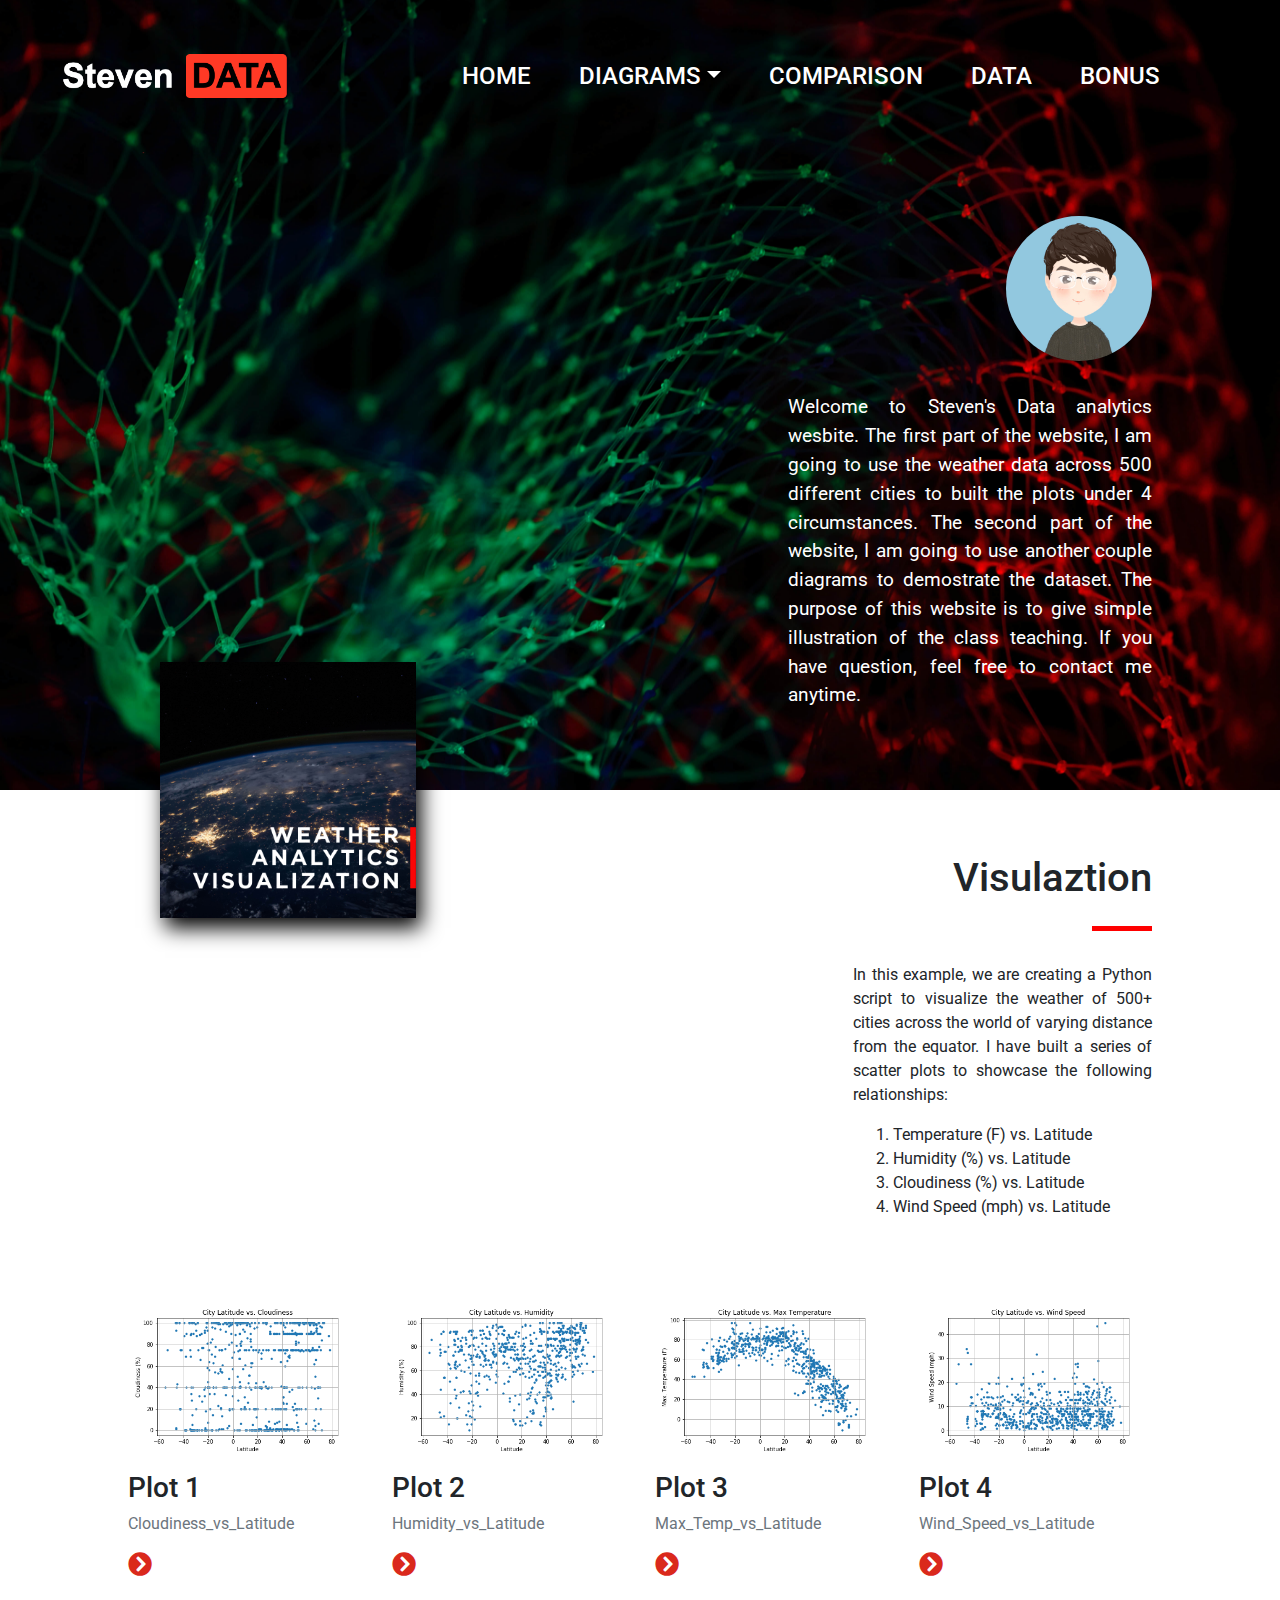
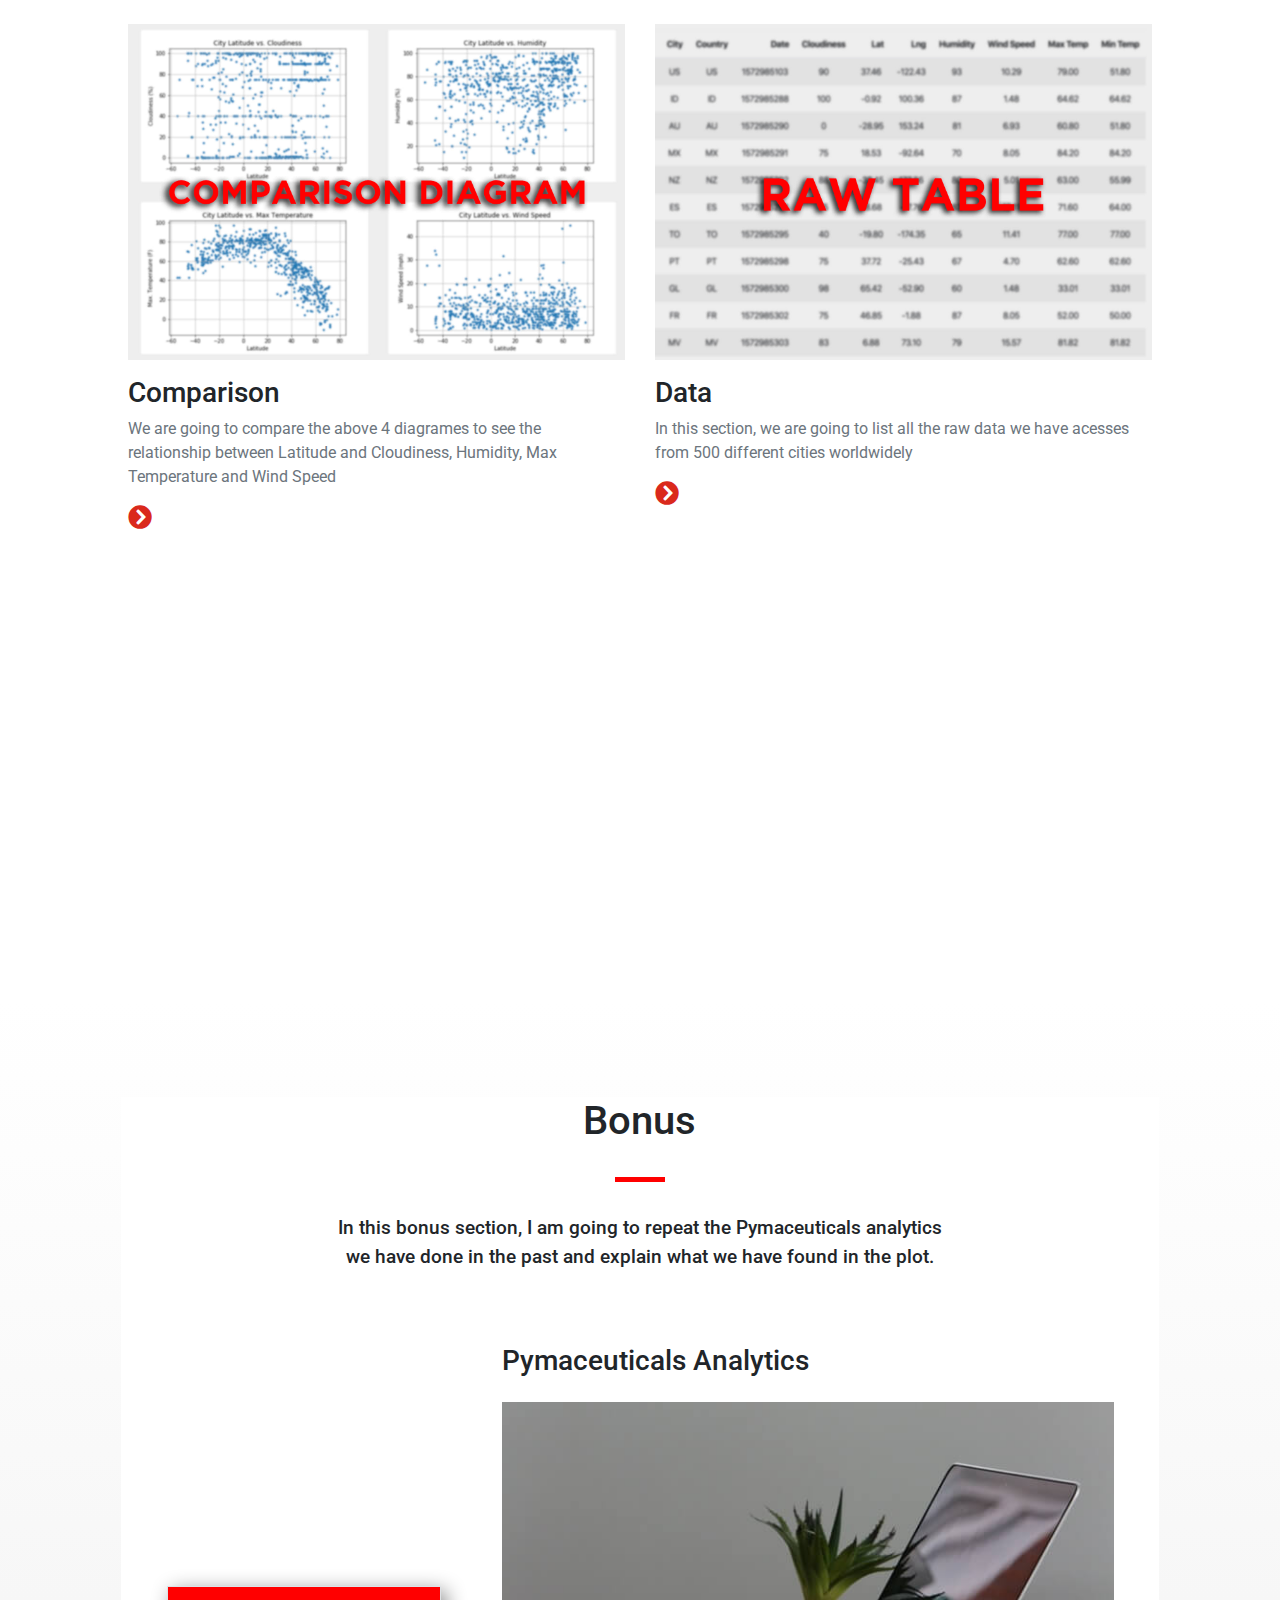
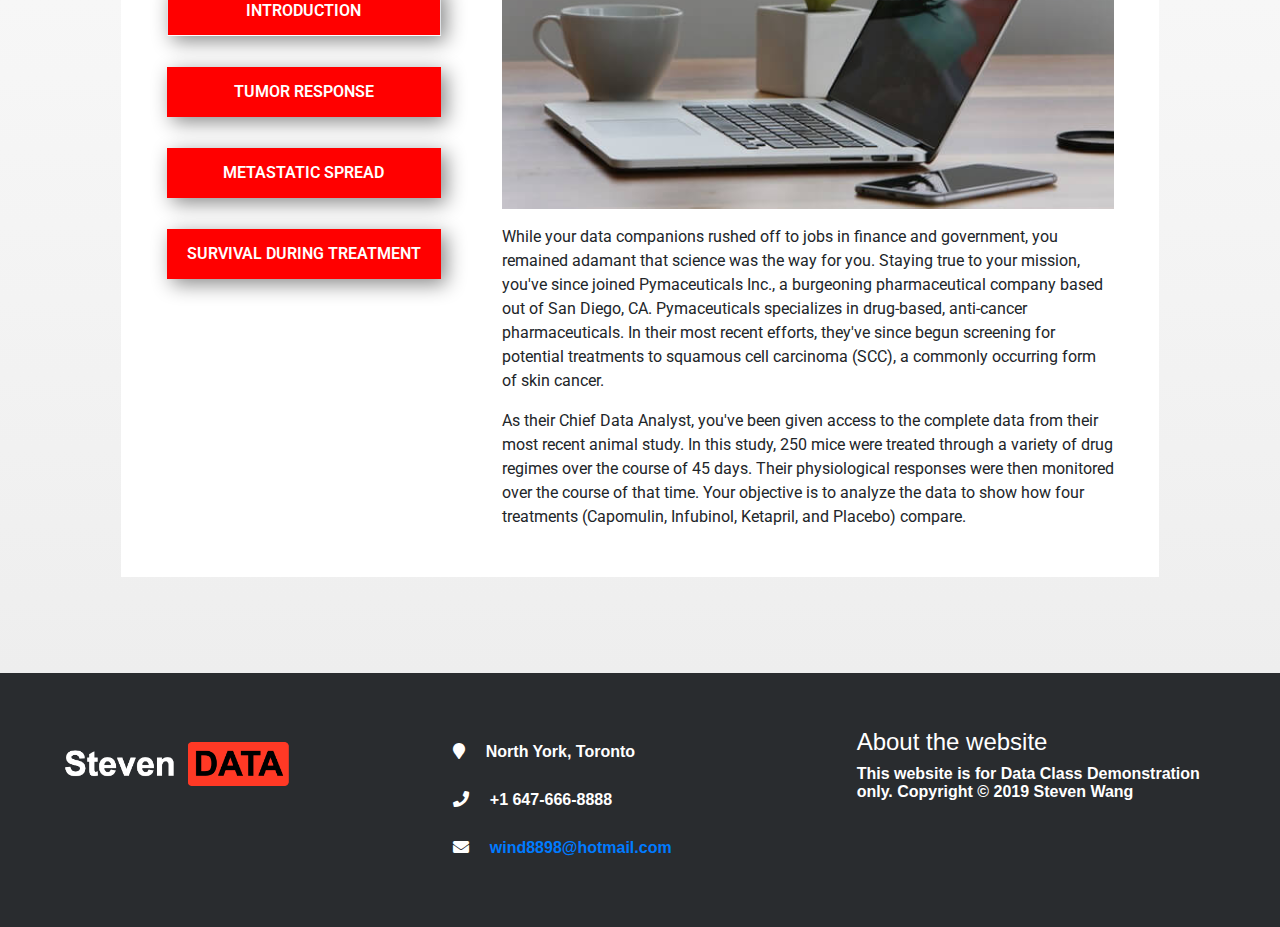
<file: index.html>
<!DOCTYPE html>
<html>
    <head>
        <meta charset="UTF-8">
        <meta name="description" content="Steven Wang Personal Website">
        <meta name="keywords" content="Steven Wang Data Science">
        <meta name="author" content="Steven Wang">
        <meta name="viewport" content="width=device-width, initial-scale=1.0">

        <!-- BootStrap CSS FrameWork  -->
        <link rel="stylesheet" href="https://maxcdn.bootstrapcdn.com/bootstrap/4.4.1/css/bootstrap.min.css">
        <!-- BootStrap jQuery -->
        <script src="https://ajax.googleapis.com/ajax/libs/jquery/3.4.1/jquery.min.js"></script>
        <script src="https://cdnjs.cloudflare.com/ajax/libs/popper.js/1.16.0/umd/popper.min.js"></script>
        <script src="https://maxcdn.bootstrapcdn.com/bootstrap/4.4.1/js/bootstrap.min.js"></script>

        <!-- Google Fonts -->
        <link href="https://fonts.googleapis.com/css?family=Montserrat|Roboto|Source+Sans+Pro&display=swap" rel="stylesheet">

        <!-- Font Awesome -->
        <link rel="stylesheet" href="https://use.fontawesome.com/releases/v5.8.1/css/all.css">
        
        <!-- Animated CSS -->
        <link rel="stylesheet" href="https://cdnjs.cloudflare.com/ajax/libs/animate.css/3.7.2/animate.min.css">

        <!-- Initial CSS -->
        <link href="css/initial.css" ref="stylesheet" type="text/css">

        <!-- Customerized CSS -->
        <link href="css/style.css" rel="stylesheet" type="text/css">



        <style>
        </style>
    </head>
    <body>
        <!-- Header Section 1 starts here -->
            <div class="section-1-container">
              <!-- section 1 navbar -->
                <div class="nav-container">
                        <div class="navbar navbar-expand-lg navbar-dark bg-dark">
                                <button class="navbar-toggler navbar-toggler-center" type="button" data-toggle="collapse" data-target="#navbar-toggler" aria-controls="navbar-toggler" aria-expanded="false" aria-label="Toggle navigation">
                                        <span class="navbar-toggler-icon">   
                                        </span>
                                </button>
                                <a href="index.html"><img class="navbar-brand" src="Assets/weblogo.png"></a>
                              
                                <div class="collapse navbar-collapse" id="navbar-toggler">
                                  <ul class="navbar-nav ml-auto mt-4 mt-md-0">
                                    <li class="nav-item">
                                      <a class="nav-link active" href="index.html">Home</a>
                                    </li>   
                                    <li class="nav-item">
                                      <a class="nav-link dropdown-toggle" data-toggle="dropdown"
                                      href="#" role="button" aria-haspopup="true" aria-expanded="false">
                                      Diagrams</a>
                                      <div class="dropdown-menu" data-reference="parent">
                                        <a class="dropdown-item" href="page-1.html" target="_blank">Plot - Cloudiness</a>
                                        <a class="dropdown-item" href="page-2.html" target="_blank">Plot - Humidity</a>
                                        <a class="dropdown-item" href="page-3.html" target="_blank">Plot - Max_Temp</a>
                                        <a class="dropdown-item" href="page-4.html" target="_blank">Plot - Wind_Speed</a>
                                      </div>
                                    </li>
                                    <li class="nav-item">
                                      <a class="nav-link" href="page-comparion.html" target="_blank">Comparison</a>
                                    </li>
                                    <li class="nav-item">
                                      <a class="nav-link" href="page-table.html" target="_blank">Data</a>
                                    </li>
                                    <li class="nav-item">
                                      <a class="nav-link" href="#Bonus">Bonus</a>
                                    </li>
                                  </ul>
                                </div>
                        </div>
                </div>
                <!-- Section 1 text -->
                <div class="text-container row d-flex flex-column" id="diagrams">
                  <div class="col-12 col-md-6 col-lg-4 ml-auto">
                    <img class="img-fluid animated rotateIn delay-1s" id="section-1-image" src="/Assets/Steven.JPG">
                  </div>
                  <div class="col-12 col-md-6 col-lg-4 ml-auto section-1-text">
                     <p class="animated zoomIn delay-1s">Welcome to Steven's Data analytics wesbite. The first part of the website, I am going to use the weather data across 500 different cities to built the plots under 4 circumstances. The second part of the website, I am going to use another couple diagrams to demostrate the dataset. The purpose of this website is to give simple illustration of the class teaching. If you have question, feel free to contact me anytime.</p> 
                  </div>
                </div>
            </div>

        <!-- End of Header Section 1 -->
        <!-- Section 2 starts here -->
          <div class="section-2-container" id="diagrams"> 
              <div class="section-2-image d-none d-lg-block">
                  <img class="img-fluid animated fadeInUp" src="Assets/section-1-logo.jpg">
              </div>
              <div class="section-2-text d-flex flex-column ml-auto col-12 col-md-6 col-lg-4 clearfix">
                <h1>Visulaztion</h1>
                <hr>
                <p>In this example, we are creating a Python script to visualize the weather of 500+ cities across the world of varying distance from the equator. I have built a series of scatter plots to showcase the following relationships:</p>
                <ol>
                  <li>Temperature (F) vs. Latitude</li>
                  <li>Humidity (%) vs. Latitude</li>
                  <li>Cloudiness (%) vs. Latitude</li>
                  <li>Wind Speed (mph) vs. Latitude</li>
                </ol>
              </div>
            
            <div class="card-container">
                <!-- <div class="card-container-intro">
                    <h2 class="text-center">Latest Articles</h2>
                    <p class="text-muted text-center">Nunc luctus in metus eget fringilla. Aliquam sed justo ligula. Vestibulum nibh erat, pellentesque ut laoreet vitae.  </p>
                </div> -->
                <div class="row">
                    <div class="col-md-3 card-text-block">
                        <a href="page-1.html" target="_blank"><img class="img-fluid" src="Assets/Cloudiness_vs_Latitude.png"></a>
                        <h3>Plot 1</h3>
                        <p class="text-secondary">Cloudiness_vs_Latitude</p>
                        <a class="h4" href="page-1.html" target="_blank"><i class="fas fa-chevron-circle-right"></i></a>
                      </div>
                    <div class="col-md-3 card-text-block">
                        <a href="page-2.html" target="_blank"><img class="img-fluid" src="Assets/Humidity_vs_Latitude.png"></a>
                        <h3>Plot 2</h3>
                        <p class="text-secondary">Humidity_vs_Latitude</p>
                        <a class="h4" href="page-2.html" target="_blank"><i class="fas fa-chevron-circle-right"></i></a>
                      </div>
                    <div class="col-md-3 card-text-block">
                        <a href="page-3.html" target="_blank"><img class="img-fluid" src="Assets/Max_Temp_vs_Latitude.png"></a>
                        <h3>Plot 3</h3>
                        <p class="text-secondary">Max_Temp_vs_Latitude</p>
                        <a class="h4" href="page-3.html" target="_blank"><i class="fas fa-chevron-circle-right"></i></a>
                      </div>
                    <div class="col-md-3 card-text-block">
                      <a href="page-4.html" target="_blank"><img class="img-fluid" src="Assets/Wind_Speed_vs_Latitude.png"></a>
                      <h3>Plot 4</h3>
                      <p class="text-secondary">Wind_Speed_vs_Latitude</p>
                      <a class="h4" href="page-4.html" target="_blank"><i class="fas fa-chevron-circle-right"></i></a>
                    </div>
                    <div class="col-md-6 card-text-block">
                      <a href="page-comparion.html" target="_blank"><img class="img-fluid" src="Assets/comparison.jpg"></a>
                      <h3>Comparison</h3>
                      <p class="text-secondary">We are going to compare the above 4 diagrames to see the relationship between Latitude and Cloudiness, Humidity, Max Temperature and Wind Speed</p>
                      <a class="h4" href="page-comparion.html" target="_blank"><i class="fas fa-chevron-circle-right"></i></a>
                    </div>
                    <div class="col-md-6 card-text-block">
                      <a href="page-table.html" target="_blank"><img class="img-fluid" src="Assets/table.jpg"></a>
                      <h3>Data</h3>
                      <p class="text-secondary">In this section, we are going to list all the raw data we have acesses from 500 different cities worldwidely</p>
                      <a class="h4" href="page-table.html" target="_blank"><i class="fas fa-chevron-circle-right"></i></a>
                    </div>
                </div>
            </div>
          </div>
        <!-- End of Section 2 -->
        <!-- background section -->
        <section class="background-section"></section>
        <!-- end of background section -->
        <!-- Section 3 starts here -->
        <div class="section-3-container row" id="Bonus">
            <div class="tab-container row col-12 col-md-10 ml-auto mr-auto">
                <!-- section 3 header -->
                <div class="section-3-header">
                  <h1>Bonus</h1>
                  <hr>
                  <p style="font-weight: 500; font-size:1.2rem;">In this bonus section, I am going to repeat the Pymaceuticals analytics we have done in the past and explain what we have found in the plot.</p>
                </div>
                <!-- Nav tabs -->
                <div class="col-12 col-md-4 col-lg-4 align-self-center ml-auto mr-auto"> 
                <ul class="nav nav-tabs flex-column" id="nav-pill">
                  <li class="nav-item">
                    <a class="nav-link active" href="#home">Introduction</a>
                  </li>
                  <li class="nav-item">
                    <a class="nav-link" href="#menu1">Tumor Response</a>
                  </li>
                  <li class="nav-item">
                    <a class="nav-link" href="#menu2">Metastatic Spread</a>
                  </li>
                  <li class="nav-item">
                    <a class="nav-link" href="#menu3">Survival During Treatment</a>
                  </li>
                </ul>
                </div>
              
                <!-- Tab panes -->
              <div class="col-12 col-md-8 col-lg-8 align-self-start">
                <div class="tab-content">
                  <div id="home" class="container tab-pane active"><br>
                    <h3>Pymaceuticals Analytics</h3>
                    <img class="img-fluid" src="/Assets/desk.jpg">
                    <p>While your data companions rushed off to jobs in finance and government, you remained adamant that science was the way for you. Staying true to your mission, you've since joined Pymaceuticals Inc., a burgeoning pharmaceutical company based out of San Diego, CA. Pymaceuticals specializes in drug-based, anti-cancer pharmaceuticals. In their most recent efforts, they've since begun screening for potential treatments to squamous cell carcinoma (SCC), a commonly occurring form of skin cancer.</p>
                    <p>As their Chief Data Analyst, you've been given access to the complete data from their most recent animal study. In this study, 250 mice were treated through a variety of drug regimes over the course of 45 days. Their physiological responses were then monitored over the course of that time. Your objective is to analyze the data to show how four treatments (Capomulin, Infubinol, Ketapril, and Placebo) compare.</p>
                   
                  </div>
                  <div id="menu1" class="container tab-pane fade"><br>
                    <h3>Tumor Response to Treatment</h3>
                    <img class="img-fluid" src="/Assets/tumor_response_to_treatment.png">
                    <p>From the "Tumor Response to Treatment" diagram, we can see drug Capomulin has the best result. The tumors volume for the mice shrunk over times.</p>
                  </div>
                  <div id="menu2" class="container tab-pane fade"><br>
                    <h3>Metastatic Spread During Treatment</h3>
                    <img class="img-fluid" src="/Assets/metastic_spread_during_treatment.png">
                    <p>From the "Metastatic Spread During Treatment" diagram, we can conclude that the mice taking the drug Capomulin had the lowest metastatic spread and Placebo had the fastest spread
                      </p>
                  </div>
                 <div id="menu3" class="container tab-pane fade"><br>
                  <h3>Survival During Treatment</h3>
                  <img class="img-fluid" src="/Assets/survival_during_treatment.png">
                  <p>From the "Survival During Treatment" diagram, we can see that the mice taking the drug Capomulin has the highest Survival rate. For the other drugs, especailly after 30 days, Infubinol drug has the lowest Survival rate.</p>
                </div>
             </div>
             </div>
        </div>
        </div>
        <!-- End of Section 3 -->
        <!-- Contact Us -->
        <!-- End of Contact Us -->
        <!-- Footer -->
        <footer>
            <div class="row">
                <div class="col-sm-6 col-md-4 text-left">
                    <img class="navbar-brand" src="Assets/weblogo.png">
                </div>
                <div class="col-sm-6 col-md-4 contactme">
                    <div>
                        <i class="fa fa-map-marker footer-contacts-icon"></i>
                        <span>North York, Toronto</span>
                    </div>
                    <div>
                        <i class="fa fa-phone footer-contacts-icon"></i>
                        <span> +1 647-666-8888</span>
                    </div>
                    <div>
                        <i class="fa fa-envelope footer-contacts-icon"></i>
                        <span><a href="mailto:wind8898@hotmail.com" target="_blank">wind8898@hotmail.com</a></span>
                    </div>
                </div>
                <div class="col-md-4">
                    <h4>About the website</h4>
                    <p> This website is for Data Class Demonstration only. Copyright © 2019 Steven Wang</p> 
                </div>
            </div>
        </footer>
        <!-- End of Footer -->








        <!-- Script from here -->
        <script>
            $(document).ready(function(){
              $(".nav-tabs a").click(function(){
                $(this).tab('show');
              });
            });
        </script>
    </body>
</html>
</file>
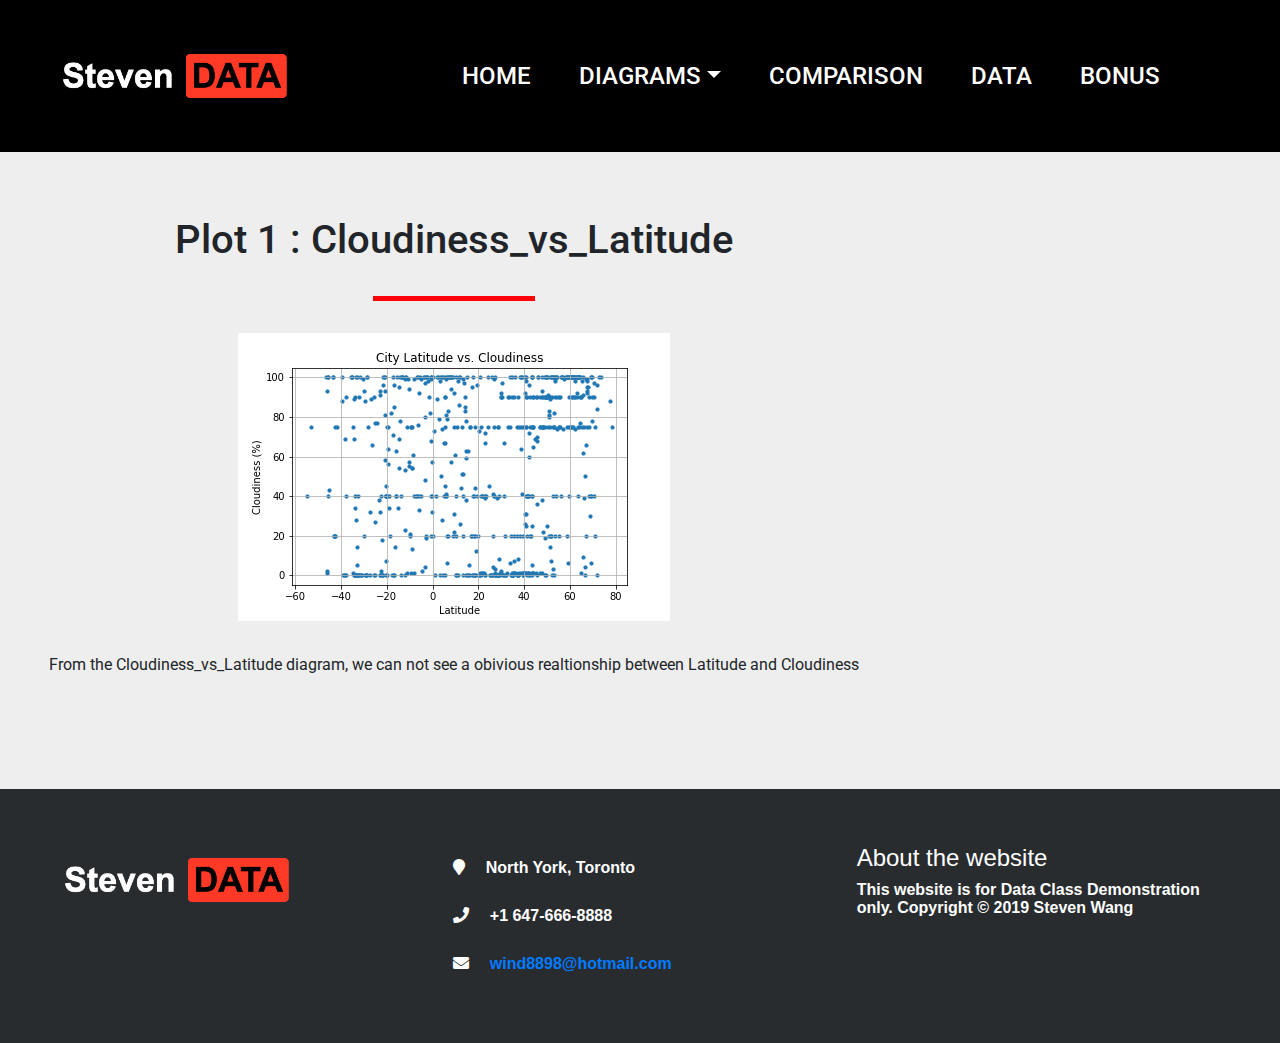
<file: page-1.html>
<!DOCTYPE html>
<html>
    <head>
        <meta charset="UTF-8">
        <meta name="description" content="Steven Wang Personal Website">
        <meta name="keywords" content="Steven Wang Data Science">
        <meta name="author" content="Steven Wang">
        <meta name="viewport" content="width=device-width, initial-scale=1.0">

        <!-- BootStrap CSS FrameWork  -->
        <link rel="stylesheet" href="https://maxcdn.bootstrapcdn.com/bootstrap/4.4.1/css/bootstrap.min.css">
        <!-- BootStrap jQuery -->
        <script src="https://ajax.googleapis.com/ajax/libs/jquery/3.4.1/jquery.min.js"></script>
        <script src="https://cdnjs.cloudflare.com/ajax/libs/popper.js/1.16.0/umd/popper.min.js"></script>
        <script src="https://maxcdn.bootstrapcdn.com/bootstrap/4.4.1/js/bootstrap.min.js"></script>

        <!-- Google Fonts -->
        <link href="https://fonts.googleapis.com/css?family=Montserrat|Roboto|Source+Sans+Pro&display=swap" rel="stylesheet">

        <!-- Font Awesome -->
        <link rel="stylesheet" href="https://use.fontawesome.com/releases/v5.8.1/css/all.css">

        <!-- Initial CSS -->
        <link href="css/initial.css" ref="stylesheet" type="text/css">

        <!-- Customerized CSS -->
        <link href="css/page.css" rel="stylesheet" type="text/css">



        <style>
        </style>
    </head>
    <body>
        <!-- Header Section 1 starts here -->
            <div class="section-1-container">
              <!-- section 1 navbar -->
              <div class="nav-container">
                  <div class="navbar navbar-expand-lg navbar-dark bg-dark">
                          <button class="navbar-toggler navbar-toggler-center" type="button" data-toggle="collapse" data-target="#navbar-toggler" aria-controls="navbar-toggler" aria-expanded="false" aria-label="Toggle navigation">
                                  <span class="navbar-toggler-icon">   
                                  </span>
                          </button>
                          <a href="index.html"><img class="navbar-brand" src="Assets/weblogo.png"></a>
                        
                          <div class="collapse navbar-collapse" id="navbar-toggler">
                            <ul class="navbar-nav ml-auto mt-4 mt-md-0">
                              <li class="nav-item">
                                <a class="nav-link active" href="index.html">Home</a>
                              </li>   
                              <li class="nav-item">
                                <a class="nav-link dropdown-toggle" data-toggle="dropdown"
                                href="#" role="button" aria-haspopup="true" aria-expanded="false">
                                Diagrams</a>
                                <div class="dropdown-menu" data-reference="parent">
                                  <a class="dropdown-item" href="page-1.html" target="_blank">Plot - Cloudiness</a>
                                  <a class="dropdown-item" href="page-2.html" target="_blank">Plot - Humidity</a>
                                  <a class="dropdown-item" href="page-3.html" target="_blank">Plot - Max_Temp</a>
                                  <a class="dropdown-item" href="page-4.html" target="_blank">Plot - Wind_Speed</a>
                                </div>
                              </li>
                              <li class="nav-item">
                                <a class="nav-link" href="page-comparion.html" target="_blank">Comparison</a>
                              </li>
                              <li class="nav-item">
                                <a class="nav-link" href="page-table.html" target="_blank">Data</a>
                              </li>
                              <li class="nav-item">
                                <a class="nav-link" href="#Bonus">Bonus</a>
                              </li>
                            </ul>
                          </div>
                  </div>
          </div>
        <!-- End of Header Section 1 -->
        <!-- section 2 starts here -->
        <div class="section-2-container row">
            <div class="section-2-copy text-center">
                <h1>Plot 1 : Cloudiness_vs_Latitude</h1>
                <hr>
                <img src="Assets/Cloudiness_vs_Latitude.png">
                <p>From the Cloudiness_vs_Latitude diagram, we can not see a obivious realtionship between Latitude and Cloudiness</p>
            </div>

        </div>

        <!-- end of section 2 -->
        <!-- Footer -->
        <footer>
            <div class="row">
                <div class="col-sm-6 col-md-4 text-left">
                    <img class="navbar-brand" src="Assets/weblogo.png">
                </div>
                <div class="col-sm-6 col-md-4 contactme">
                    <div>
                        <i class="fa fa-map-marker footer-contacts-icon"></i>
                        <span>North York, Toronto</span>
                    </div>
                    <div>
                        <i class="fa fa-phone footer-contacts-icon"></i>
                        <span> +1 647-666-8888</span>
                    </div>
                    <div>
                        <i class="fa fa-envelope footer-contacts-icon"></i>
                        <span><a href="mailto:wind8898@hotmail.com" target="_blank">wind8898@hotmail.com</a></span>
                    </div>
                </div>
                <div class="col-md-4">
                    <h4>About the website</h4>
                    <p> This website is for Data Class Demonstration only. Copyright © 2019 Steven Wang</p> 
                </div>
            </div>
        </footer>
        <!-- End of Footer -->

    </body>
</html>
</file>
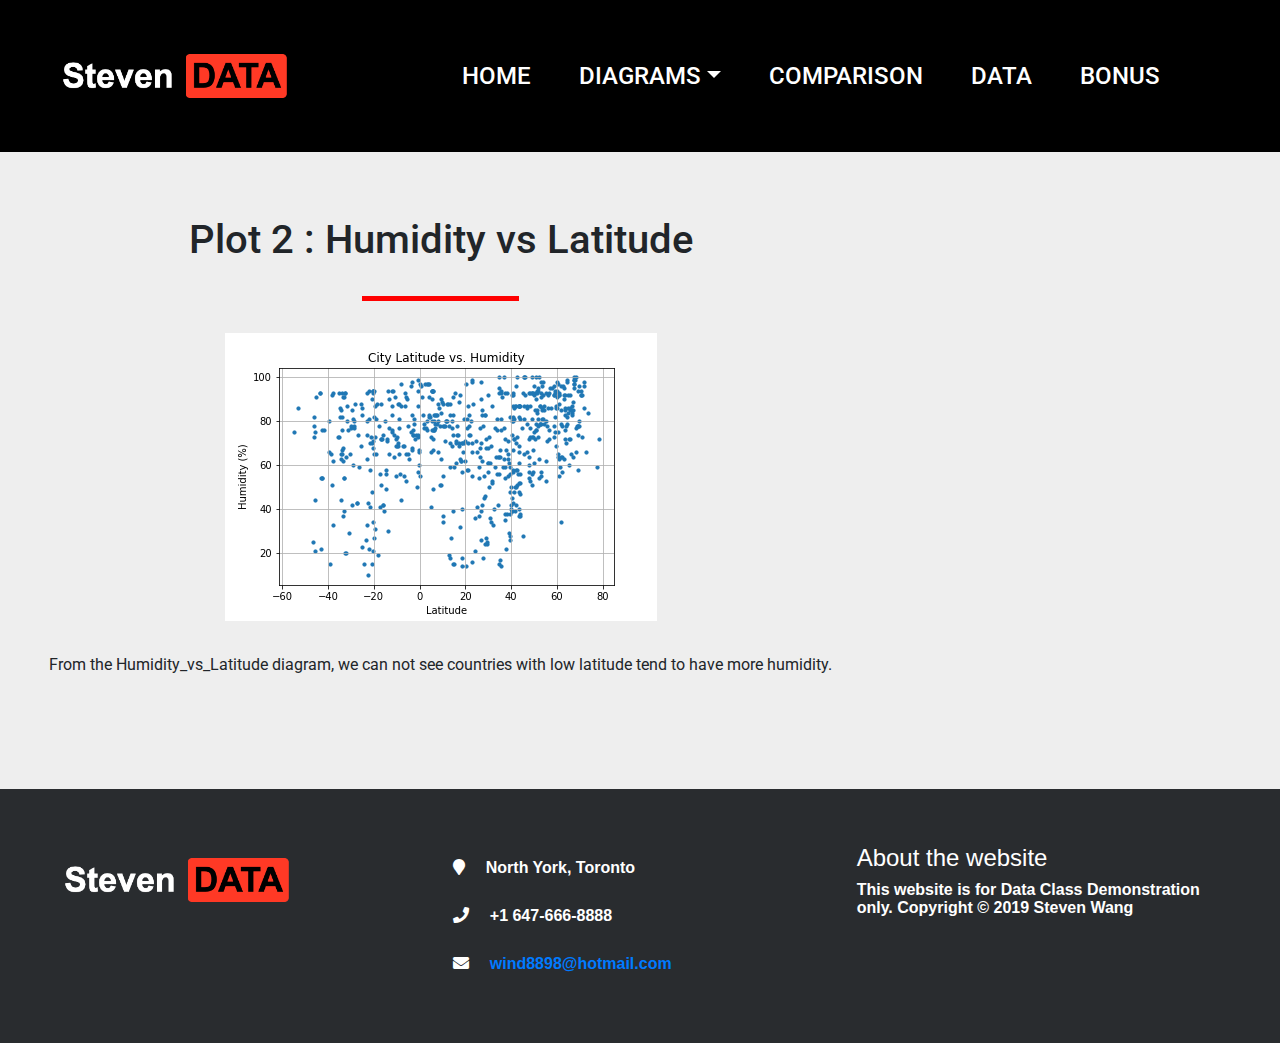
<file: page-2.html>
<!DOCTYPE html>
<html>
    <head>
        <meta charset="UTF-8">
        <meta name="description" content="Steven Wang Personal Website">
        <meta name="keywords" content="Steven Wang Data Science">
        <meta name="author" content="Steven Wang">
        <meta name="viewport" content="width=device-width, initial-scale=1.0">

        <!-- BootStrap CSS FrameWork  -->
        <link rel="stylesheet" href="https://maxcdn.bootstrapcdn.com/bootstrap/4.4.1/css/bootstrap.min.css">
        <!-- BootStrap jQuery -->
        <script src="https://ajax.googleapis.com/ajax/libs/jquery/3.4.1/jquery.min.js"></script>
        <script src="https://cdnjs.cloudflare.com/ajax/libs/popper.js/1.16.0/umd/popper.min.js"></script>
        <script src="https://maxcdn.bootstrapcdn.com/bootstrap/4.4.1/js/bootstrap.min.js"></script>

        <!-- Google Fonts -->
        <link href="https://fonts.googleapis.com/css?family=Montserrat|Roboto|Source+Sans+Pro&display=swap" rel="stylesheet">

        <!-- Font Awesome -->
        <link rel="stylesheet" href="https://use.fontawesome.com/releases/v5.8.1/css/all.css">

        <!-- Initial CSS -->
        <link href="css/initial.css" ref="stylesheet" type="text/css">

        <!-- Customerized CSS -->
        <link href="css/page.css" rel="stylesheet" type="text/css">



        <style>
        </style>
    </head>
    <body>
        <!-- Header Section 1 starts here -->
            <div class="section-1-container">
              <!-- section 1 navbar -->
              <div class="nav-container">
                  <div class="navbar navbar-expand-lg navbar-dark bg-dark">
                          <button class="navbar-toggler navbar-toggler-center" type="button" data-toggle="collapse" data-target="#navbar-toggler" aria-controls="navbar-toggler" aria-expanded="false" aria-label="Toggle navigation">
                                  <span class="navbar-toggler-icon">   
                                  </span>
                          </button>
                          <a href="index.html"><img class="navbar-brand" src="Assets/weblogo.png"></a>
                        
                          <div class="collapse navbar-collapse" id="navbar-toggler">
                            <ul class="navbar-nav ml-auto mt-4 mt-md-0">
                              <li class="nav-item">
                                <a class="nav-link active" href="index.html">Home</a>
                              </li>   
                              <li class="nav-item">
                                <a class="nav-link dropdown-toggle" data-toggle="dropdown"
                                href="#" role="button" aria-haspopup="true" aria-expanded="false">
                                Diagrams</a>
                                <div class="dropdown-menu" data-reference="parent">
                                  <a class="dropdown-item" href="page-1.html" target="_blank">Plot - Cloudiness</a>
                                  <a class="dropdown-item" href="page-2.html" target="_blank">Plot - Humidity</a>
                                  <a class="dropdown-item" href="page-3.html" target="_blank">Plot - Max_Temp</a>
                                  <a class="dropdown-item" href="page-4.html" target="_blank">Plot - Wind_Speed</a>
                                </div>
                              </li>
                              <li class="nav-item">
                                <a class="nav-link" href="page-comparion.html" target="_blank">Comparison</a>
                              </li>
                              <li class="nav-item">
                                <a class="nav-link" href="page-table.html" target="_blank">Data</a>
                              </li>
                              <li class="nav-item">
                                <a class="nav-link" href="#Bonus">Bonus</a>
                              </li>
                            </ul>
                          </div>
                  </div>
          </div>
        <!-- End of Header Section 1 -->
        <!-- section 2 starts here -->
        <div class="section-2-container row">
            <div class="section-2-copy text-center">
                <h1>Plot 2 : Humidity vs Latitude</h1>
                <hr>
                <img src="Assets/Humidity_vs_Latitude.png">
                <p>From the Humidity_vs_Latitude diagram, we can not see countries with low latitude tend to have more humidity.</p>
            </div>

        </div>

        <!-- end of section 2 -->
        <!-- Footer -->
        <footer>
            <div class="row">
                <div class="col-sm-6 col-md-4 text-left">
                    <img class="navbar-brand" src="Assets/weblogo.png">
                </div>
                <div class="col-sm-6 col-md-4 contactme">
                    <div>
                        <i class="fa fa-map-marker footer-contacts-icon"></i>
                        <span>North York, Toronto</span>
                    </div>
                    <div>
                        <i class="fa fa-phone footer-contacts-icon"></i>
                        <span> +1 647-666-8888</span>
                    </div>
                    <div>
                        <i class="fa fa-envelope footer-contacts-icon"></i>
                        <span><a href="mailto:wind8898@hotmail.com" target="_blank">wind8898@hotmail.com</a></span>
                    </div>
                </div>
                <div class="col-md-4">
                    <h4>About the website</h4>
                    <p> This website is for Data Class Demonstration only. Copyright © 2019 Steven Wang</p> 
                </div>
            </div>
        </footer>
        <!-- End of Footer -->

    </body>
</html>
</file>
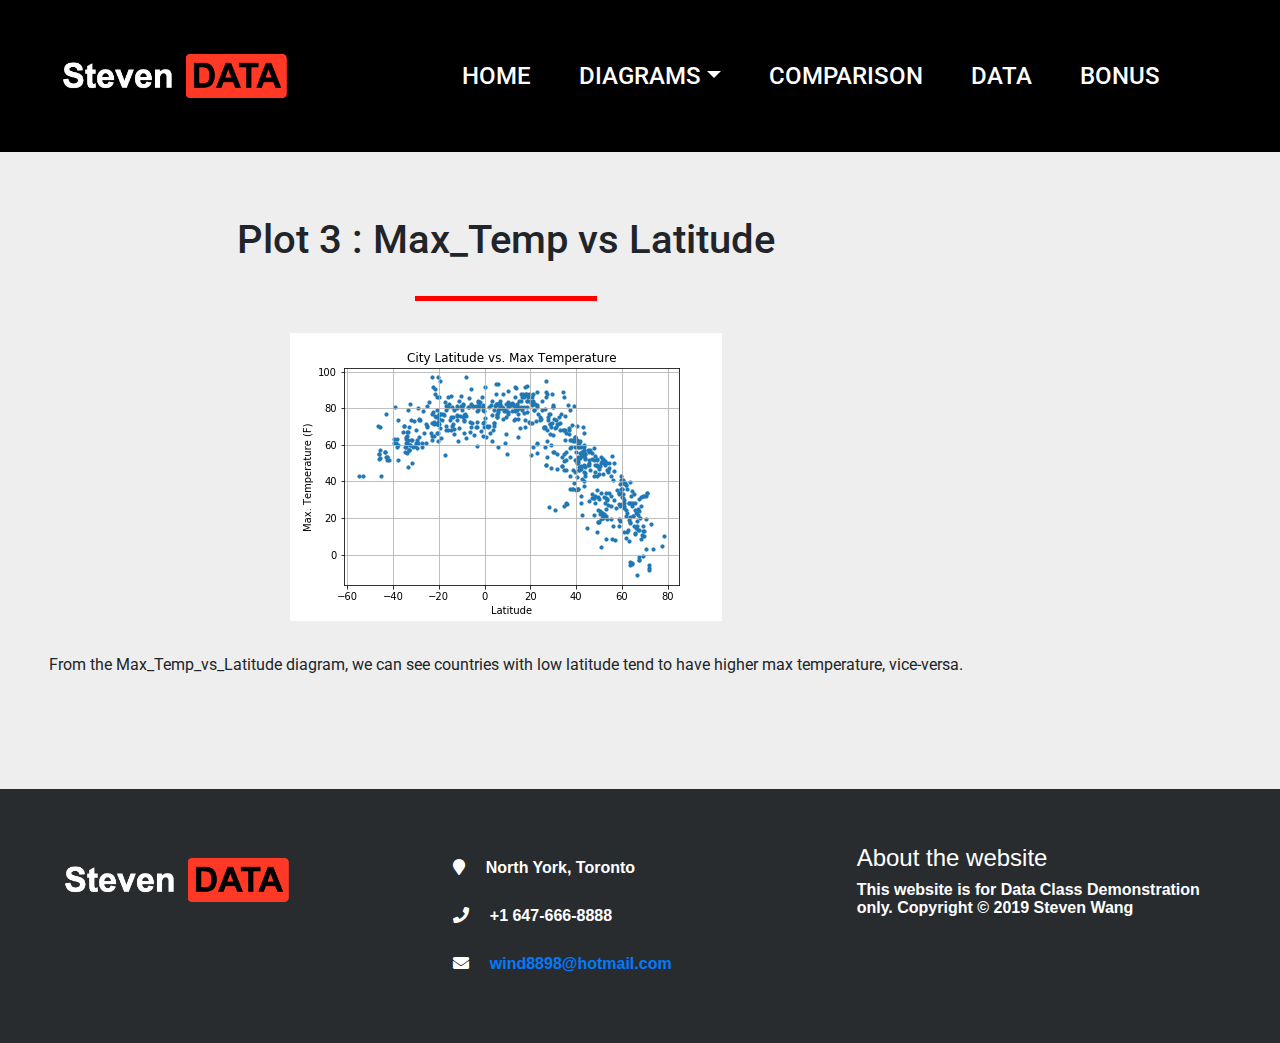
<file: page-3.html>
<!DOCTYPE html>
<html>
    <head>
        <meta charset="UTF-8">
        <meta name="description" content="Steven Wang Personal Website">
        <meta name="keywords" content="Steven Wang Data Science">
        <meta name="author" content="Steven Wang">
        <meta name="viewport" content="width=device-width, initial-scale=1.0">

        <!-- BootStrap CSS FrameWork  -->
        <link rel="stylesheet" href="https://maxcdn.bootstrapcdn.com/bootstrap/4.4.1/css/bootstrap.min.css">
        <!-- BootStrap jQuery -->
        <script src="https://ajax.googleapis.com/ajax/libs/jquery/3.4.1/jquery.min.js"></script>
        <script src="https://cdnjs.cloudflare.com/ajax/libs/popper.js/1.16.0/umd/popper.min.js"></script>
        <script src="https://maxcdn.bootstrapcdn.com/bootstrap/4.4.1/js/bootstrap.min.js"></script>

        <!-- Google Fonts -->
        <link href="https://fonts.googleapis.com/css?family=Montserrat|Roboto|Source+Sans+Pro&display=swap" rel="stylesheet">

        <!-- Font Awesome -->
        <link rel="stylesheet" href="https://use.fontawesome.com/releases/v5.8.1/css/all.css">

        <!-- Initial CSS -->
        <link href="css/initial.css" ref="stylesheet" type="text/css">

        <!-- Customerized CSS -->
        <link href="css/page.css" rel="stylesheet" type="text/css">



        <style>
        </style>
    </head>
    <body>
        <!-- Header Section 1 starts here -->
            <div class="section-1-container">
              <!-- section 1 navbar -->
              <div class="nav-container">
                  <div class="navbar navbar-expand-lg navbar-dark bg-dark">
                          <button class="navbar-toggler navbar-toggler-center" type="button" data-toggle="collapse" data-target="#navbar-toggler" aria-controls="navbar-toggler" aria-expanded="false" aria-label="Toggle navigation">
                                  <span class="navbar-toggler-icon">   
                                  </span>
                          </button>
                          <a href="index.html"><img class="navbar-brand" src="Assets/weblogo.png"></a>
                        
                          <div class="collapse navbar-collapse" id="navbar-toggler">
                            <ul class="navbar-nav ml-auto mt-4 mt-md-0">
                              <li class="nav-item">
                                <a class="nav-link active" href="index.html">Home</a>
                              </li>   
                              <li class="nav-item">
                                <a class="nav-link dropdown-toggle" data-toggle="dropdown"
                                href="#" role="button" aria-haspopup="true" aria-expanded="false">
                                Diagrams</a>
                                <div class="dropdown-menu" data-reference="parent">
                                  <a class="dropdown-item" href="page-1.html" target="_blank">Plot - Cloudiness</a>
                                  <a class="dropdown-item" href="page-2.html" target="_blank">Plot - Humidity</a>
                                  <a class="dropdown-item" href="page-3.html" target="_blank">Plot - Max_Temp</a>
                                  <a class="dropdown-item" href="page-4.html" target="_blank">Plot - Wind_Speed</a>
                                </div>
                              </li>
                              <li class="nav-item">
                                <a class="nav-link" href="page-comparion.html" target="_blank">Comparison</a>
                              </li>
                              <li class="nav-item">
                                <a class="nav-link" href="page-table.html" target="_blank">Data</a>
                              </li>
                              <li class="nav-item">
                                <a class="nav-link" href="#Bonus">Bonus</a>
                              </li>
                            </ul>
                          </div>
                  </div>
          </div>
        <!-- End of Header Section 1 -->
        <!-- section 2 starts here -->
        <div class="section-2-container row">
            <div class="section-2-copy text-center">
                <h1>Plot 3 : Max_Temp vs Latitude</h1>
                <hr>
                <img src="Assets/Max_Temp_vs_Latitude.png">
                <p>From the Max_Temp_vs_Latitude diagram, we can see countries with low latitude tend to have higher max temperature, vice-versa.</p>
            </div>

        </div>

        <!-- end of section 2 -->
        <!-- Footer -->
        <footer>
            <div class="row">
                <div class="col-sm-6 col-md-4 text-left">
                    <img class="navbar-brand" src="Assets/weblogo.png">
                </div>
                <div class="col-sm-6 col-md-4 contactme">
                    <div>
                        <i class="fa fa-map-marker footer-contacts-icon"></i>
                        <span>North York, Toronto</span>
                    </div>
                    <div>
                        <i class="fa fa-phone footer-contacts-icon"></i>
                        <span> +1 647-666-8888</span>
                    </div>
                    <div>
                        <i class="fa fa-envelope footer-contacts-icon"></i>
                        <span><a href="mailto:wind8898@hotmail.com" target="_blank">wind8898@hotmail.com</a></span>
                    </div>
                </div>
                <div class="col-md-4">
                    <h4>About the website</h4>
                    <p> This website is for Data Class Demonstration only. Copyright © 2019 Steven Wang</p> 
                </div>
            </div>
        </footer>
        <!-- End of Footer -->

    </body>
</html>
</file>
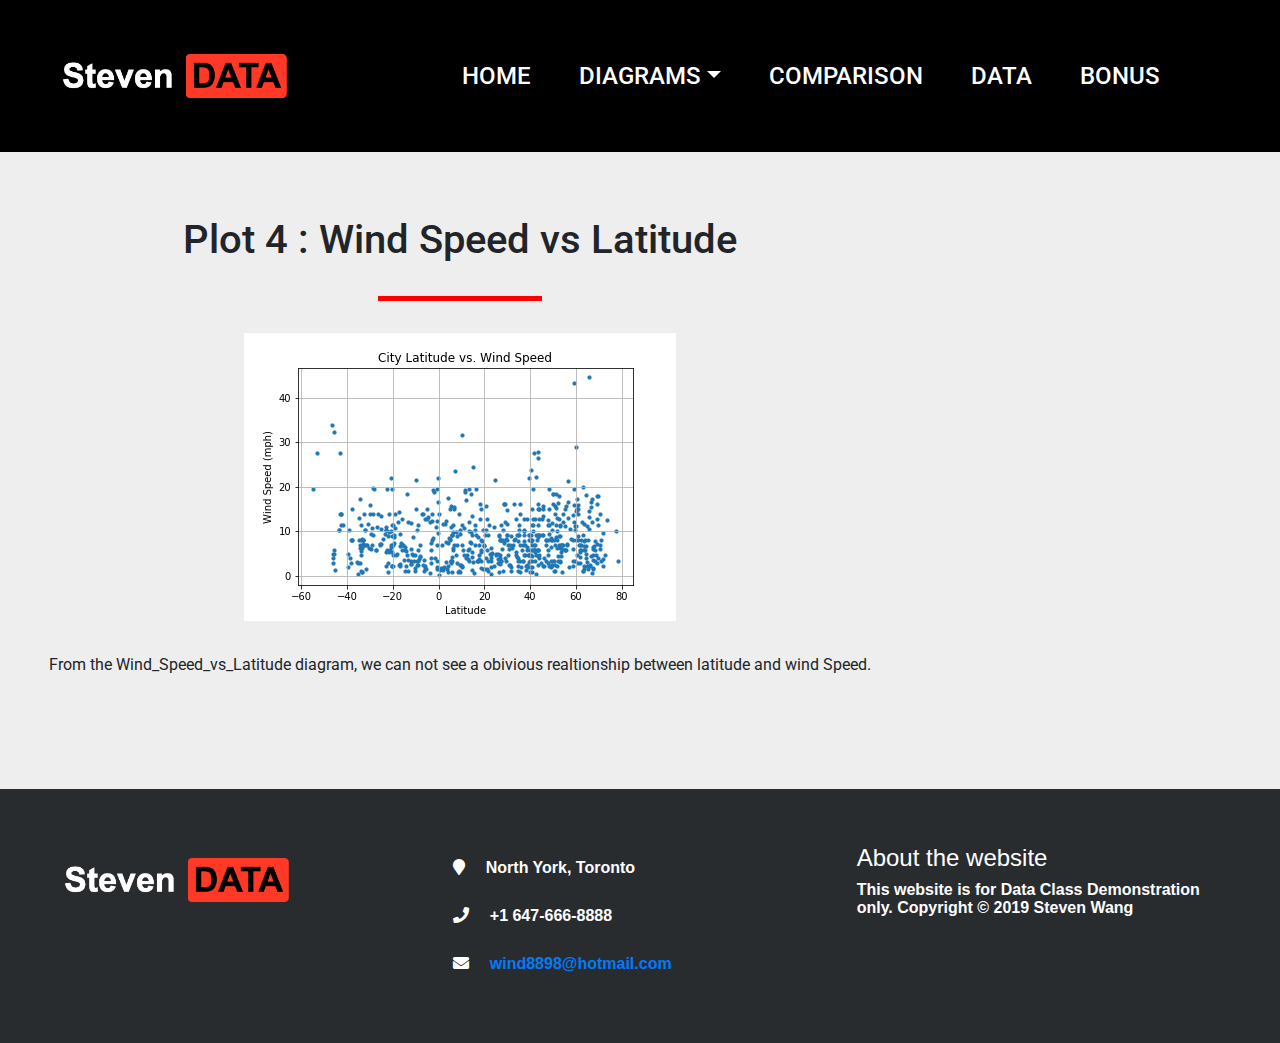
<file: page-4.html>
<!DOCTYPE html>
<html>
    <head>
        <meta charset="UTF-8">
        <meta name="description" content="Steven Wang Personal Website">
        <meta name="keywords" content="Steven Wang Data Science">
        <meta name="author" content="Steven Wang">
        <meta name="viewport" content="width=device-width, initial-scale=1.0">

        <!-- BootStrap CSS FrameWork  -->
        <link rel="stylesheet" href="https://maxcdn.bootstrapcdn.com/bootstrap/4.4.1/css/bootstrap.min.css">
        <!-- BootStrap jQuery -->
        <script src="https://ajax.googleapis.com/ajax/libs/jquery/3.4.1/jquery.min.js"></script>
        <script src="https://cdnjs.cloudflare.com/ajax/libs/popper.js/1.16.0/umd/popper.min.js"></script>
        <script src="https://maxcdn.bootstrapcdn.com/bootstrap/4.4.1/js/bootstrap.min.js"></script>

        <!-- Google Fonts -->
        <link href="https://fonts.googleapis.com/css?family=Montserrat|Roboto|Source+Sans+Pro&display=swap" rel="stylesheet">

        <!-- Font Awesome -->
        <link rel="stylesheet" href="https://use.fontawesome.com/releases/v5.8.1/css/all.css">

        <!-- Initial CSS -->
        <link href="css/initial.css" ref="stylesheet" type="text/css">

        <!-- Customerized CSS -->
        <link href="css/page.css" rel="stylesheet" type="text/css">



        <style>
        </style>
    </head>
    <body>
        <!-- Header Section 1 starts here -->
            <div class="section-1-container">
              <!-- section 1 navbar -->
              <div class="nav-container">
                  <div class="navbar navbar-expand-lg navbar-dark bg-dark">
                          <button class="navbar-toggler navbar-toggler-center" type="button" data-toggle="collapse" data-target="#navbar-toggler" aria-controls="navbar-toggler" aria-expanded="false" aria-label="Toggle navigation">
                                  <span class="navbar-toggler-icon">   
                                  </span>
                          </button>
                          <a href="index.html"><img class="navbar-brand" src="Assets/weblogo.png"></a>
                        
                          <div class="collapse navbar-collapse" id="navbar-toggler">
                            <ul class="navbar-nav ml-auto mt-4 mt-md-0">
                              <li class="nav-item">
                                <a class="nav-link active" href="index.html">Home</a>
                              </li>   
                              <li class="nav-item">
                                <a class="nav-link dropdown-toggle" data-toggle="dropdown"
                                href="#" role="button" aria-haspopup="true" aria-expanded="false">
                                Diagrams</a>
                                <div class="dropdown-menu" data-reference="parent">
                                  <a class="dropdown-item" href="page-1.html" target="_blank">Plot - Cloudiness</a>
                                  <a class="dropdown-item" href="page-2.html" target="_blank">Plot - Humidity</a>
                                  <a class="dropdown-item" href="page-3.html" target="_blank">Plot - Max_Temp</a>
                                  <a class="dropdown-item" href="page-4.html" target="_blank">Plot - Wind_Speed</a>
                                </div>
                              </li>
                              <li class="nav-item">
                                <a class="nav-link" href="page-comparion.html" target="_blank">Comparison</a>
                              </li>
                              <li class="nav-item">
                                <a class="nav-link" href="page-table.html" target="_blank">Data</a>
                              </li>
                              <li class="nav-item">
                                <a class="nav-link" href="#Bonus">Bonus</a>
                              </li>
                            </ul>
                          </div>
                  </div>
          </div>
        <!-- End of Header Section 1 -->
        <!-- section 2 starts here -->
        <div class="section-2-container row">
            <div class="section-2-copy text-center">
                <h1>Plot 4 : Wind Speed vs Latitude</h1>
                <hr>
                <img src="Assets/Wind_Speed_vs_Latitude.png">
                <p>From the Wind_Speed_vs_Latitude diagram, we can not see a obivious realtionship between latitude and wind Speed.</p>
            </div>

        </div>

        <!-- end of section 2 -->
        <!-- Footer -->
        <footer>
            <div class="row">
                <div class="col-sm-6 col-md-4 text-left">
                    <img class="navbar-brand" src="Assets/weblogo.png">
                </div>
                <div class="col-sm-6 col-md-4 contactme">
                    <div>
                        <i class="fa fa-map-marker footer-contacts-icon"></i>
                        <span>North York, Toronto</span>
                    </div>
                    <div>
                        <i class="fa fa-phone footer-contacts-icon"></i>
                        <span> +1 647-666-8888</span>
                    </div>
                    <div>
                        <i class="fa fa-envelope footer-contacts-icon"></i>
                        <span><a href="mailto:wind8898@hotmail.com" target="_blank">wind8898@hotmail.com</a></span>
                    </div>
                </div>
                <div class="col-md-4">
                    <h4>About the website</h4>
                    <p> This website is for Data Class Demonstration only. Copyright © 2019 Steven Wang</p> 
                </div>
            </div>
        </footer>
        <!-- End of Footer -->

    </body>
</html>
</file>
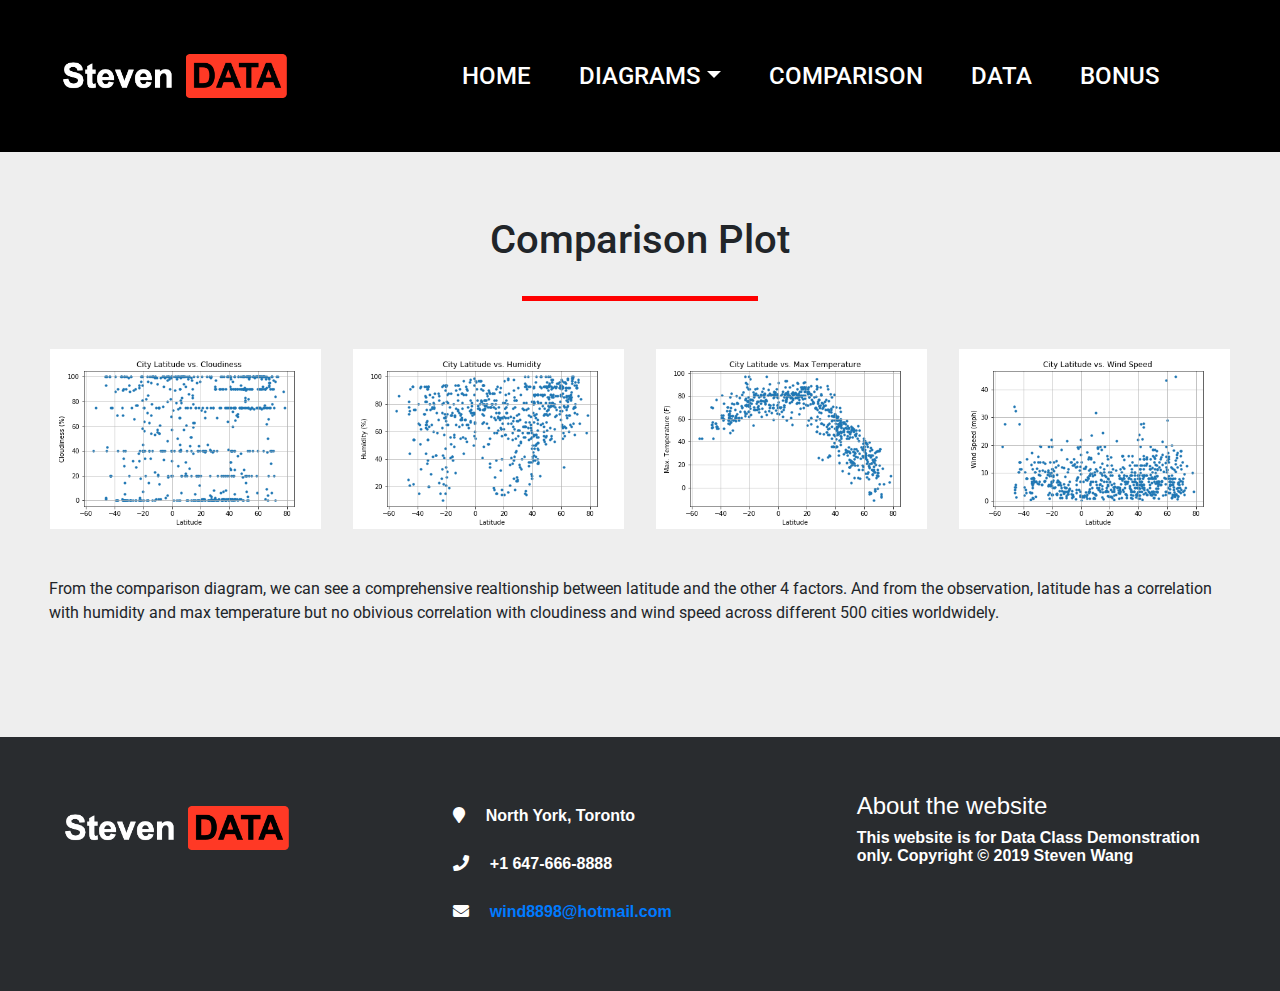
<file: page-comparion.html>
<!DOCTYPE html>
<html>
    <head>
        <meta charset="UTF-8">
        <meta name="description" content="Steven Wang Personal Website">
        <meta name="keywords" content="Steven Wang Data Science">
        <meta name="author" content="Steven Wang">
        <meta name="viewport" content="width=device-width, initial-scale=1.0">

        <!-- BootStrap CSS FrameWork  -->
        <link rel="stylesheet" href="https://maxcdn.bootstrapcdn.com/bootstrap/4.4.1/css/bootstrap.min.css">
        <!-- BootStrap jQuery -->
        <script src="https://ajax.googleapis.com/ajax/libs/jquery/3.4.1/jquery.min.js"></script>
        <script src="https://cdnjs.cloudflare.com/ajax/libs/popper.js/1.16.0/umd/popper.min.js"></script>
        <script src="https://maxcdn.bootstrapcdn.com/bootstrap/4.4.1/js/bootstrap.min.js"></script>

        <!-- Google Fonts -->
        <link href="https://fonts.googleapis.com/css?family=Montserrat|Roboto|Source+Sans+Pro&display=swap" rel="stylesheet">

        <!-- Font Awesome -->
        <link rel="stylesheet" href="https://use.fontawesome.com/releases/v5.8.1/css/all.css">

        <!-- Initial CSS -->
        <link href="css/initial.css" ref="stylesheet" type="text/css">

        <!-- Customerized CSS -->
        <link href="css/page.css" rel="stylesheet" type="text/css">



        <style>
        </style>
    </head>
    <body>
        <!-- Header Section 1 starts here -->
            <div class="section-1-container">
              <!-- section 1 navbar -->
              <div class="nav-container">
                  <div class="navbar navbar-expand-lg navbar-dark bg-dark">
                          <button class="navbar-toggler navbar-toggler-center" type="button" data-toggle="collapse" data-target="#navbar-toggler" aria-controls="navbar-toggler" aria-expanded="false" aria-label="Toggle navigation">
                                  <span class="navbar-toggler-icon">   
                                  </span>
                          </button>
                          <a href="index.html"><img class="navbar-brand" src="Assets/weblogo.png"></a>
                        
                          <div class="collapse navbar-collapse" id="navbar-toggler">
                            <ul class="navbar-nav ml-auto mt-4 mt-md-0">
                              <li class="nav-item">
                                <a class="nav-link active" href="index.html">Home</a>
                              </li>   
                              <li class="nav-item">
                                <a class="nav-link dropdown-toggle" data-toggle="dropdown"
                                href="#" role="button" aria-haspopup="true" aria-expanded="false">
                                Diagrams</a>
                                <div class="dropdown-menu" data-reference="parent">
                                  <a class="dropdown-item" href="page-1.html" target="_blank">Plot - Cloudiness</a>
                                  <a class="dropdown-item" href="page-2.html" target="_blank">Plot - Humidity</a>
                                  <a class="dropdown-item" href="page-3.html" target="_blank">Plot - Max_Temp</a>
                                  <a class="dropdown-item" href="page-4.html" target="_blank">Plot - Wind_Speed</a>
                                </div>
                              </li>
                              <li class="nav-item">
                                <a class="nav-link" href="page-comparion.html" target="_blank">Comparison</a>
                              </li>
                              <li class="nav-item">
                                <a class="nav-link" href="page-table.html" target="_blank">Data</a>
                              </li>
                              <li class="nav-item">
                                <a class="nav-link" href="#Bonus">Bonus</a>
                              </li>
                            </ul>
                          </div>
                  </div>
          </div>
        <!-- End of Header Section 1 -->
        <!-- section 2 starts here -->
        <div class="section-2-container row">
            <div class="section-2-copy text-center">
                <h1>Comparison Plot</h1>
                <hr>
                <div class="row">
                <img class="image col-12 col-md-6 col-lg-3" src="Assets/Cloudiness_vs_Latitude.png">
                <img class="image col-12 col-md-6 col-lg-3" src="Assets/Humidity_vs_Latitude.png">
                <img class="image col-12 col-md-6 col-lg-3" src="Assets/Max_Temp_vs_Latitude.png">
                <img class="image col-12 col-md-6 col-lg-3" src="Assets/Wind_Speed_vs_Latitude.png">
              </div>
                <p class="text-left">From the comparison diagram, we can see a comprehensive realtionship between latitude and the other 4 factors. And from the observation, latitude has a correlation with humidity and max temperature but no obivious correlation with cloudiness and wind speed across different 500 cities worldwidely.</p>
            </div>

        </div>

        <!-- end of section 2 -->
        <!-- Footer -->
        <footer>
            <div class="row">
                <div class="col-sm-6 col-md-4 text-left">
                    <img class="navbar-brand" src="Assets/weblogo.png">
                </div>
                <div class="col-sm-6 col-md-4 contactme">
                    <div>
                        <i class="fa fa-map-marker footer-contacts-icon"></i>
                        <span>North York, Toronto</span>
                    </div>
                    <div>
                        <i class="fa fa-phone footer-contacts-icon"></i>
                        <span> +1 647-666-8888</span>
                    </div>
                    <div>
                        <i class="fa fa-envelope footer-contacts-icon"></i>
                        <span><a href="mailto:wind8898@hotmail.com" target="_blank">wind8898@hotmail.com</a></span>
                    </div>
                </div>
                <div class="col-md-4">
                    <h4>About the website</h4>
                    <p> This website is for Data Class Demonstration only. Copyright © 2019 Steven Wang</p> 
                </div>
            </div>
        </footer>
        <!-- End of Footer -->

    </body>
</html>
</file>
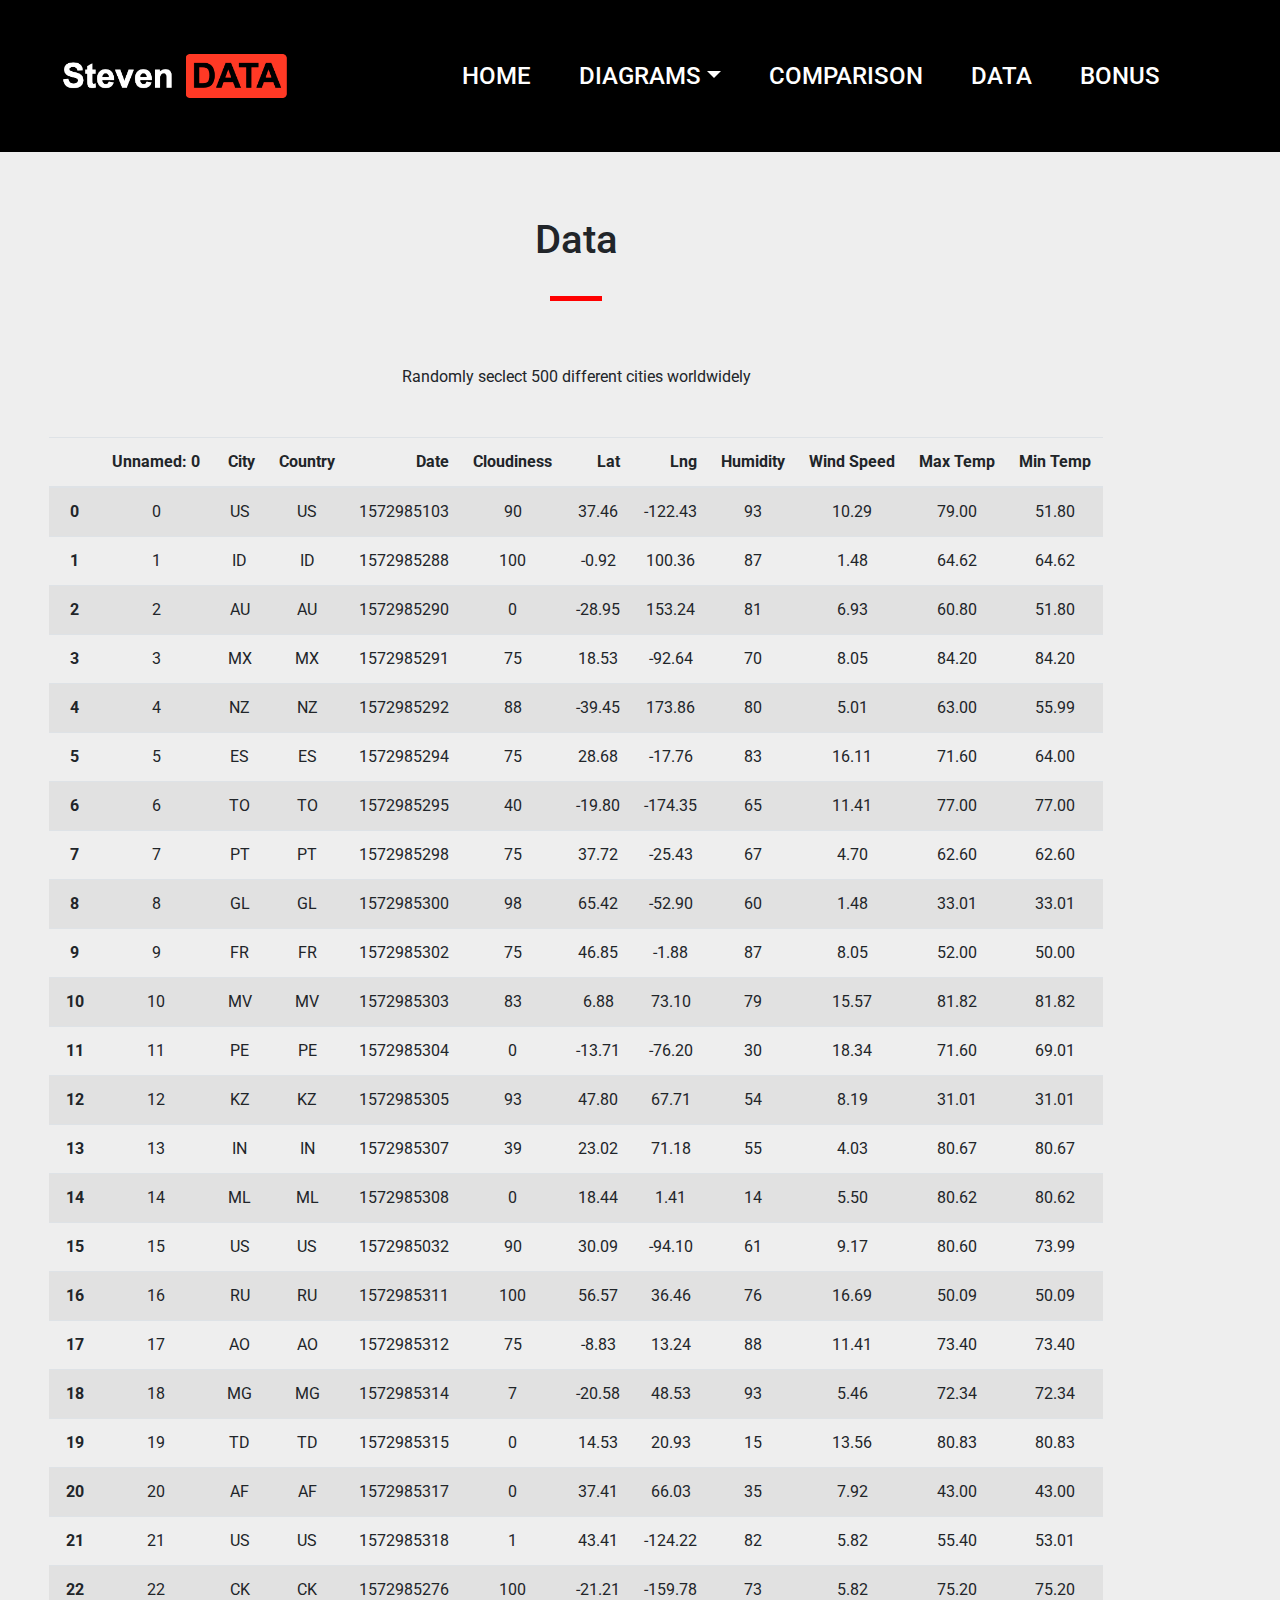
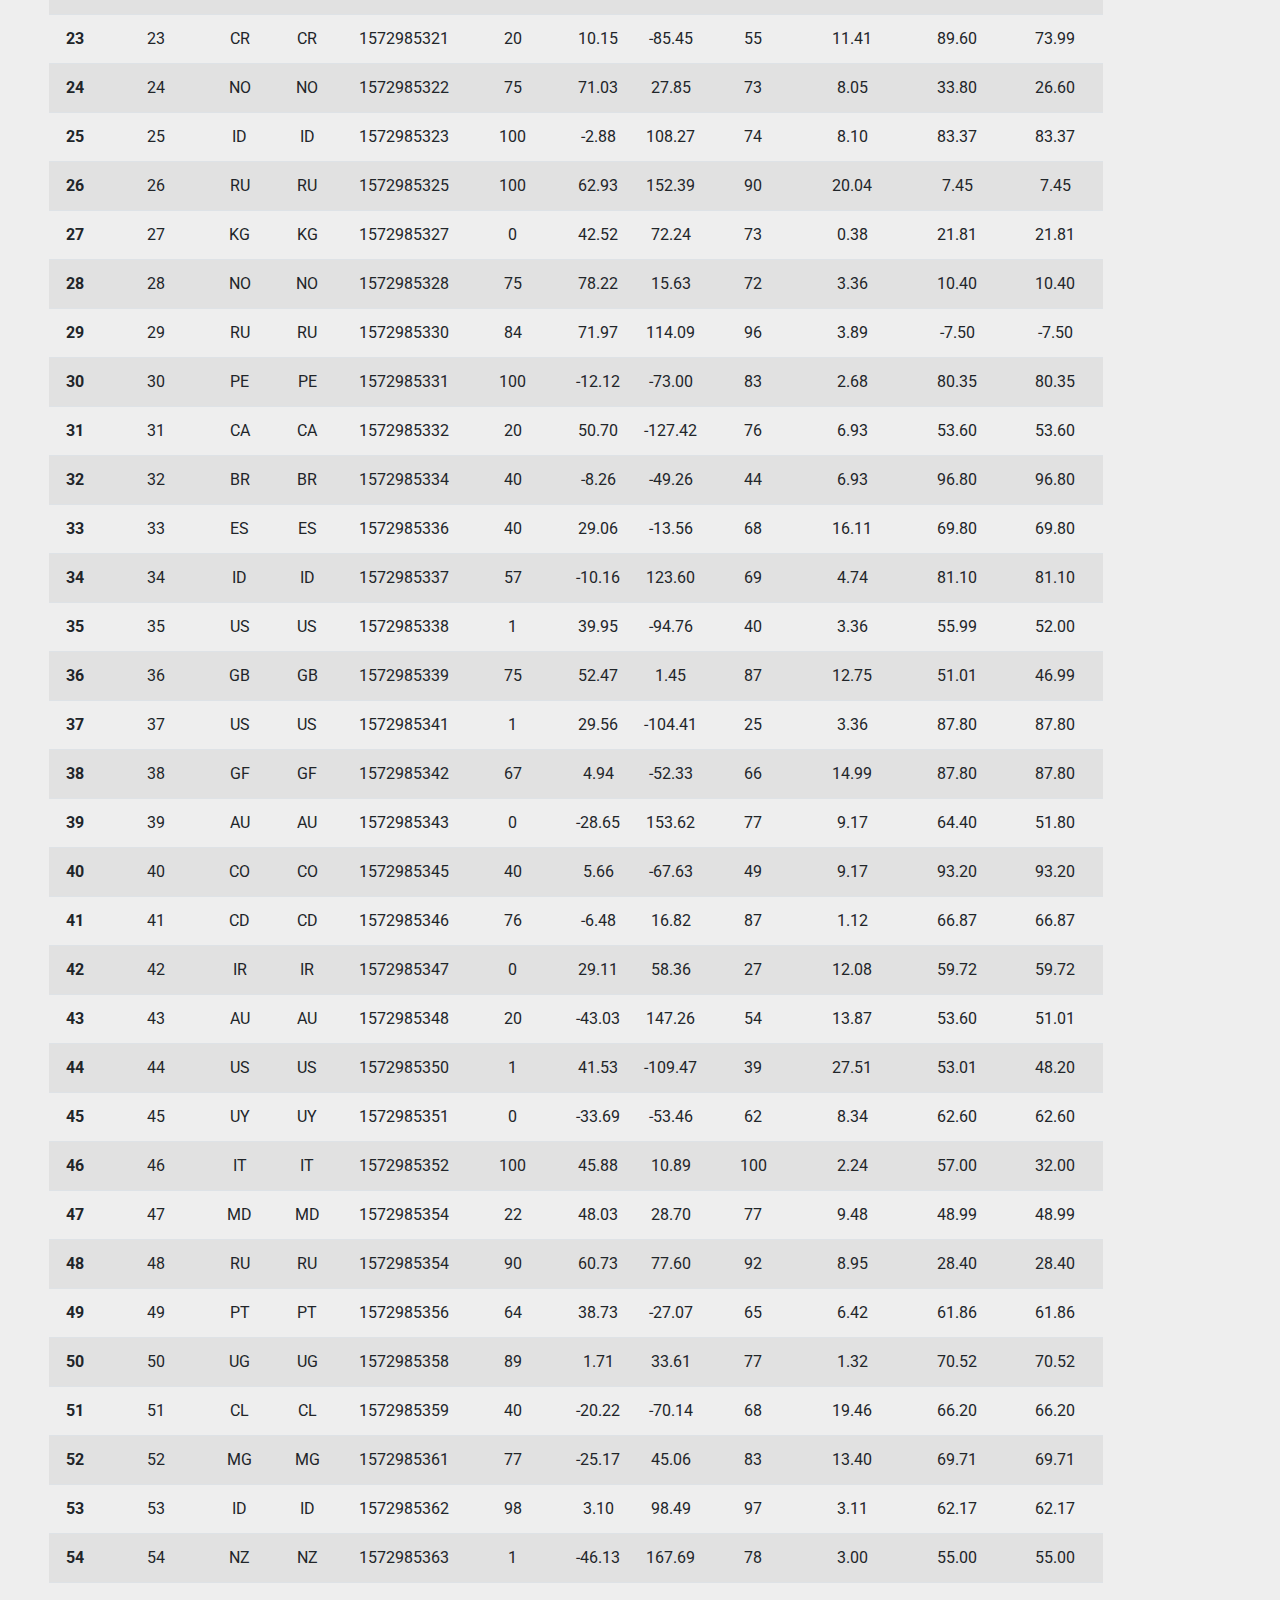
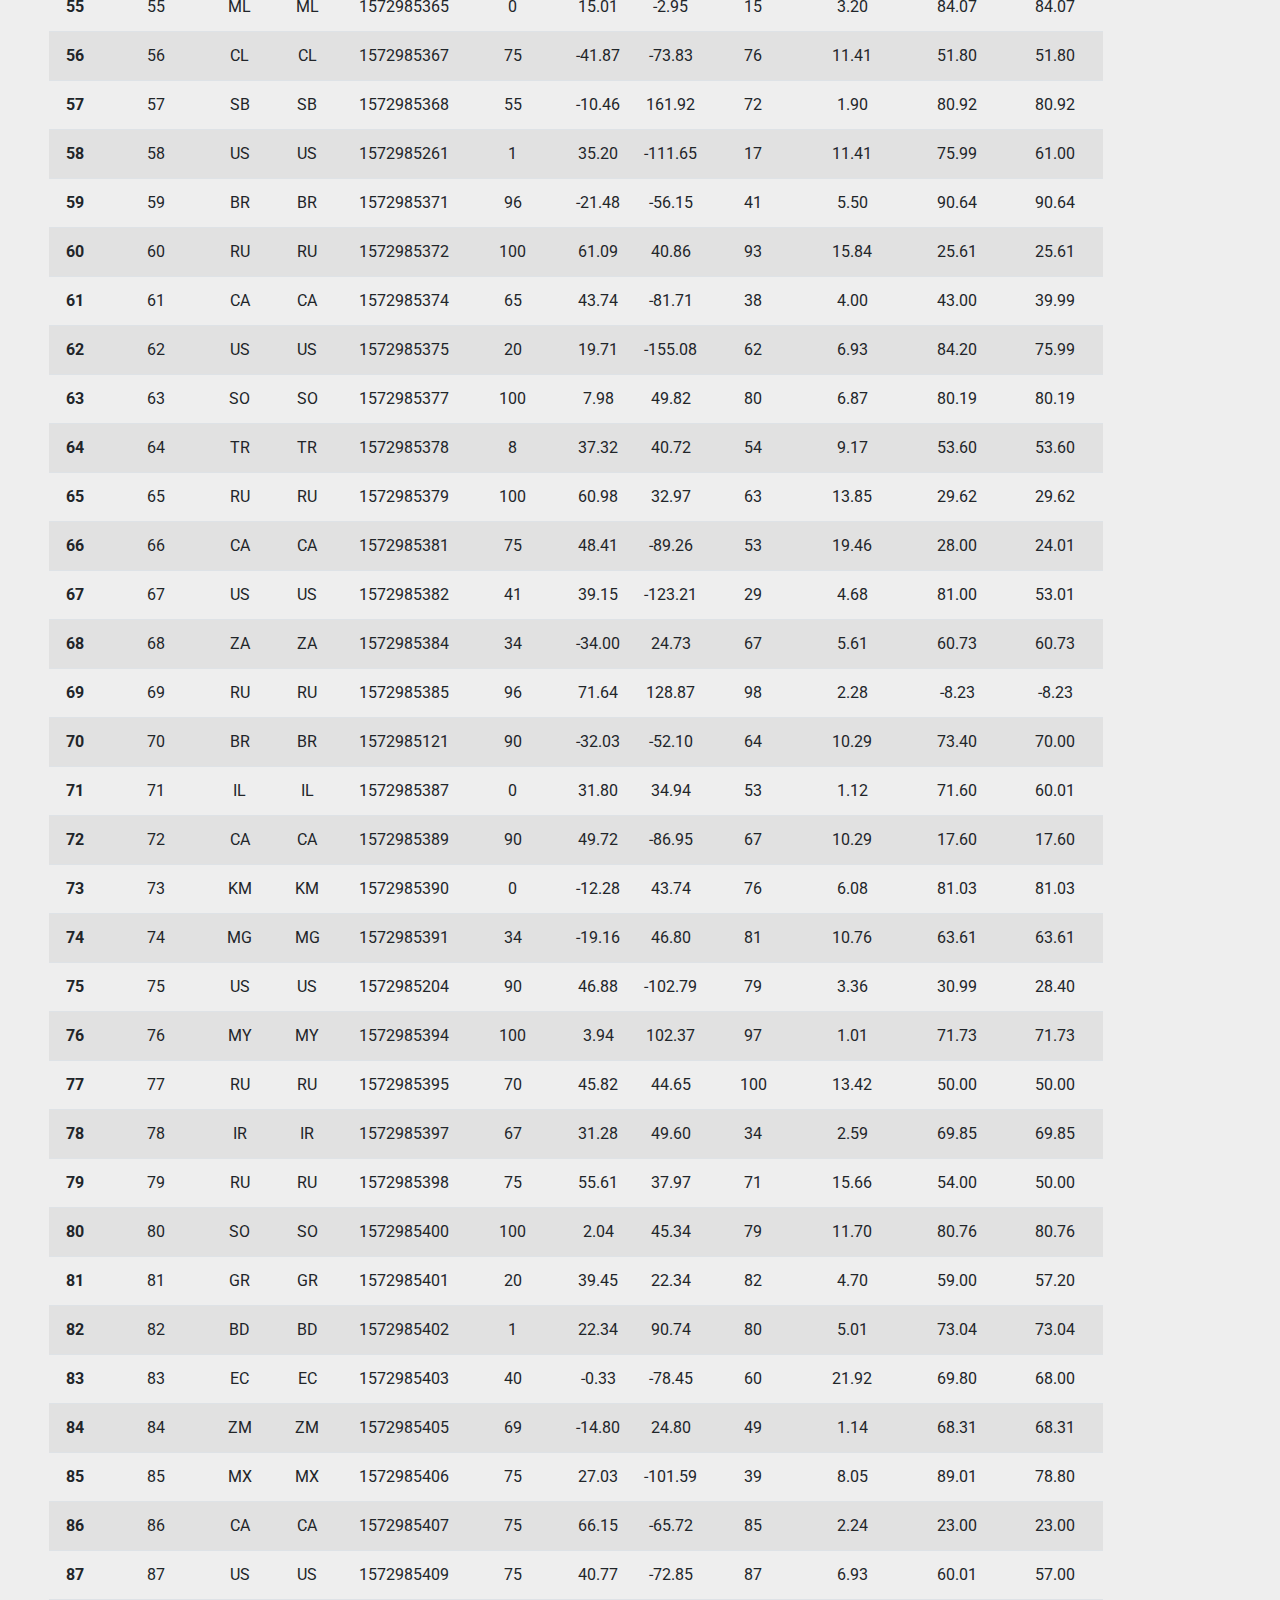
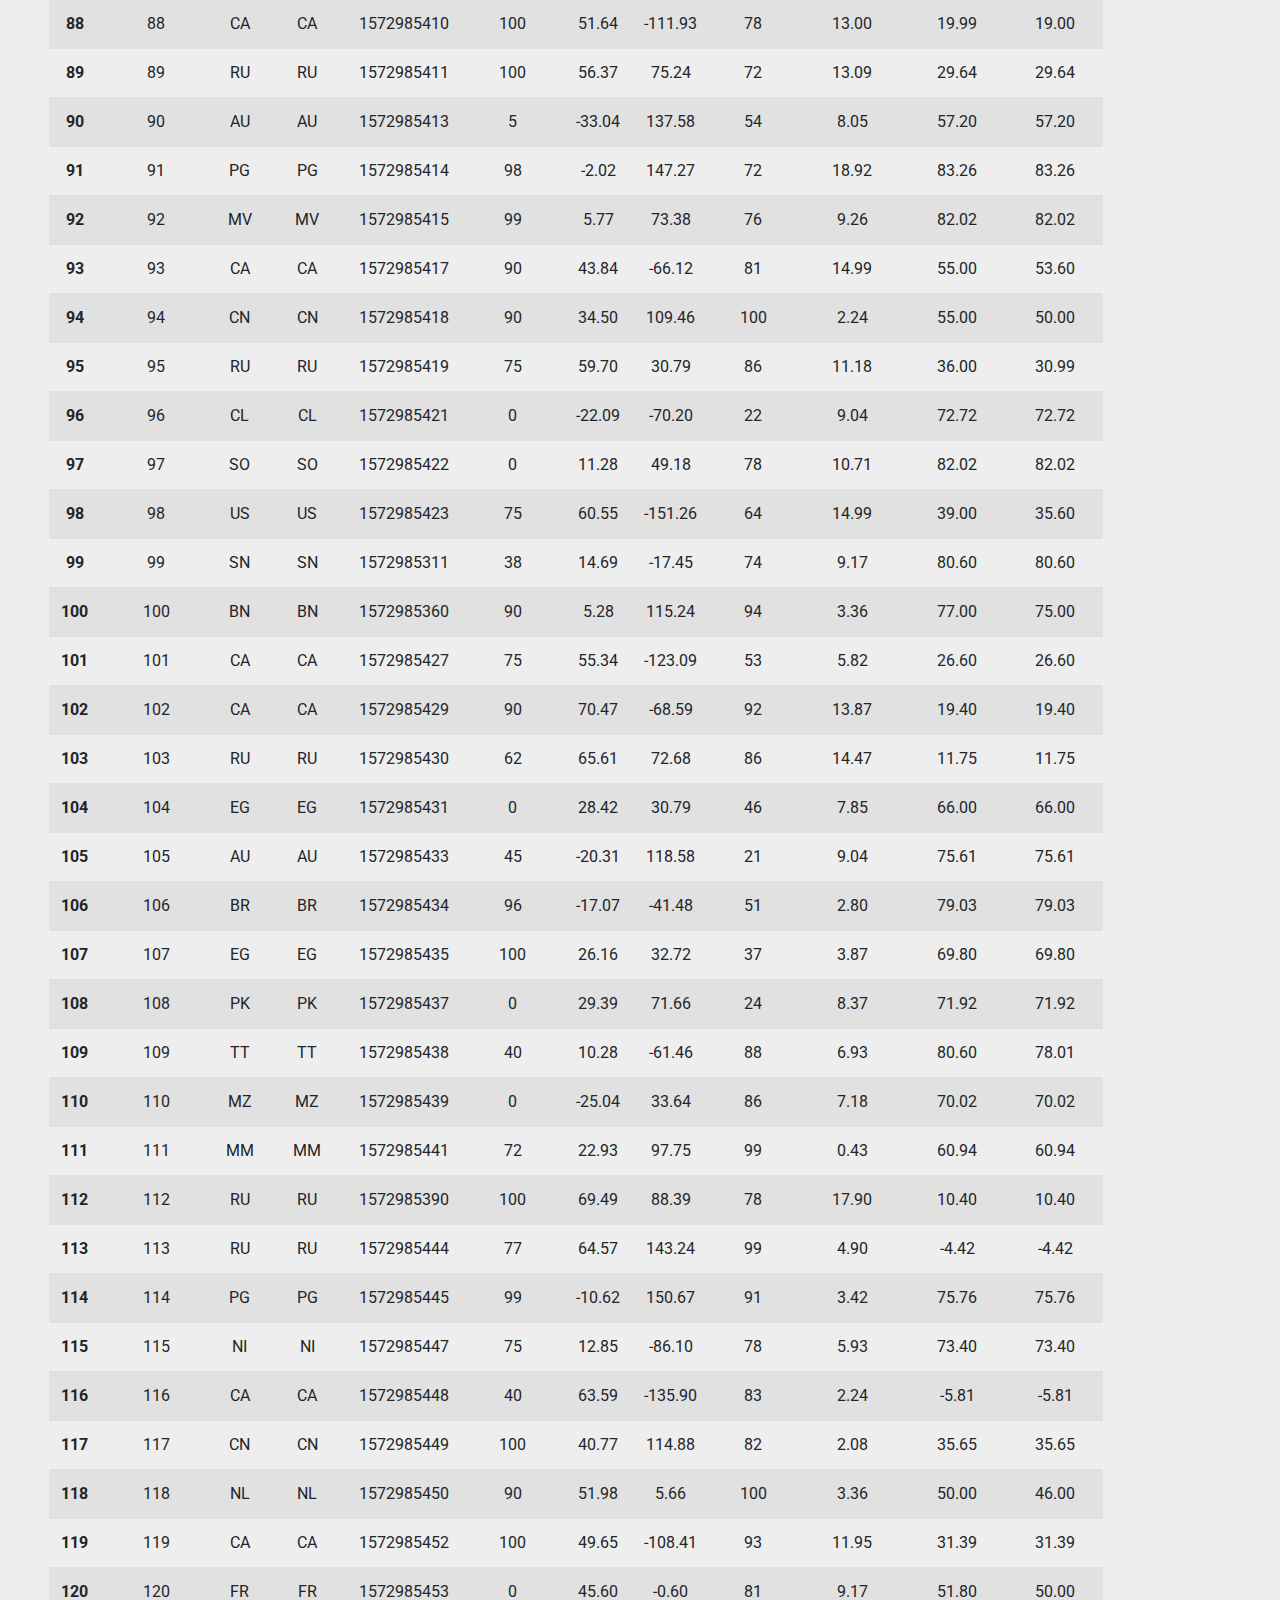
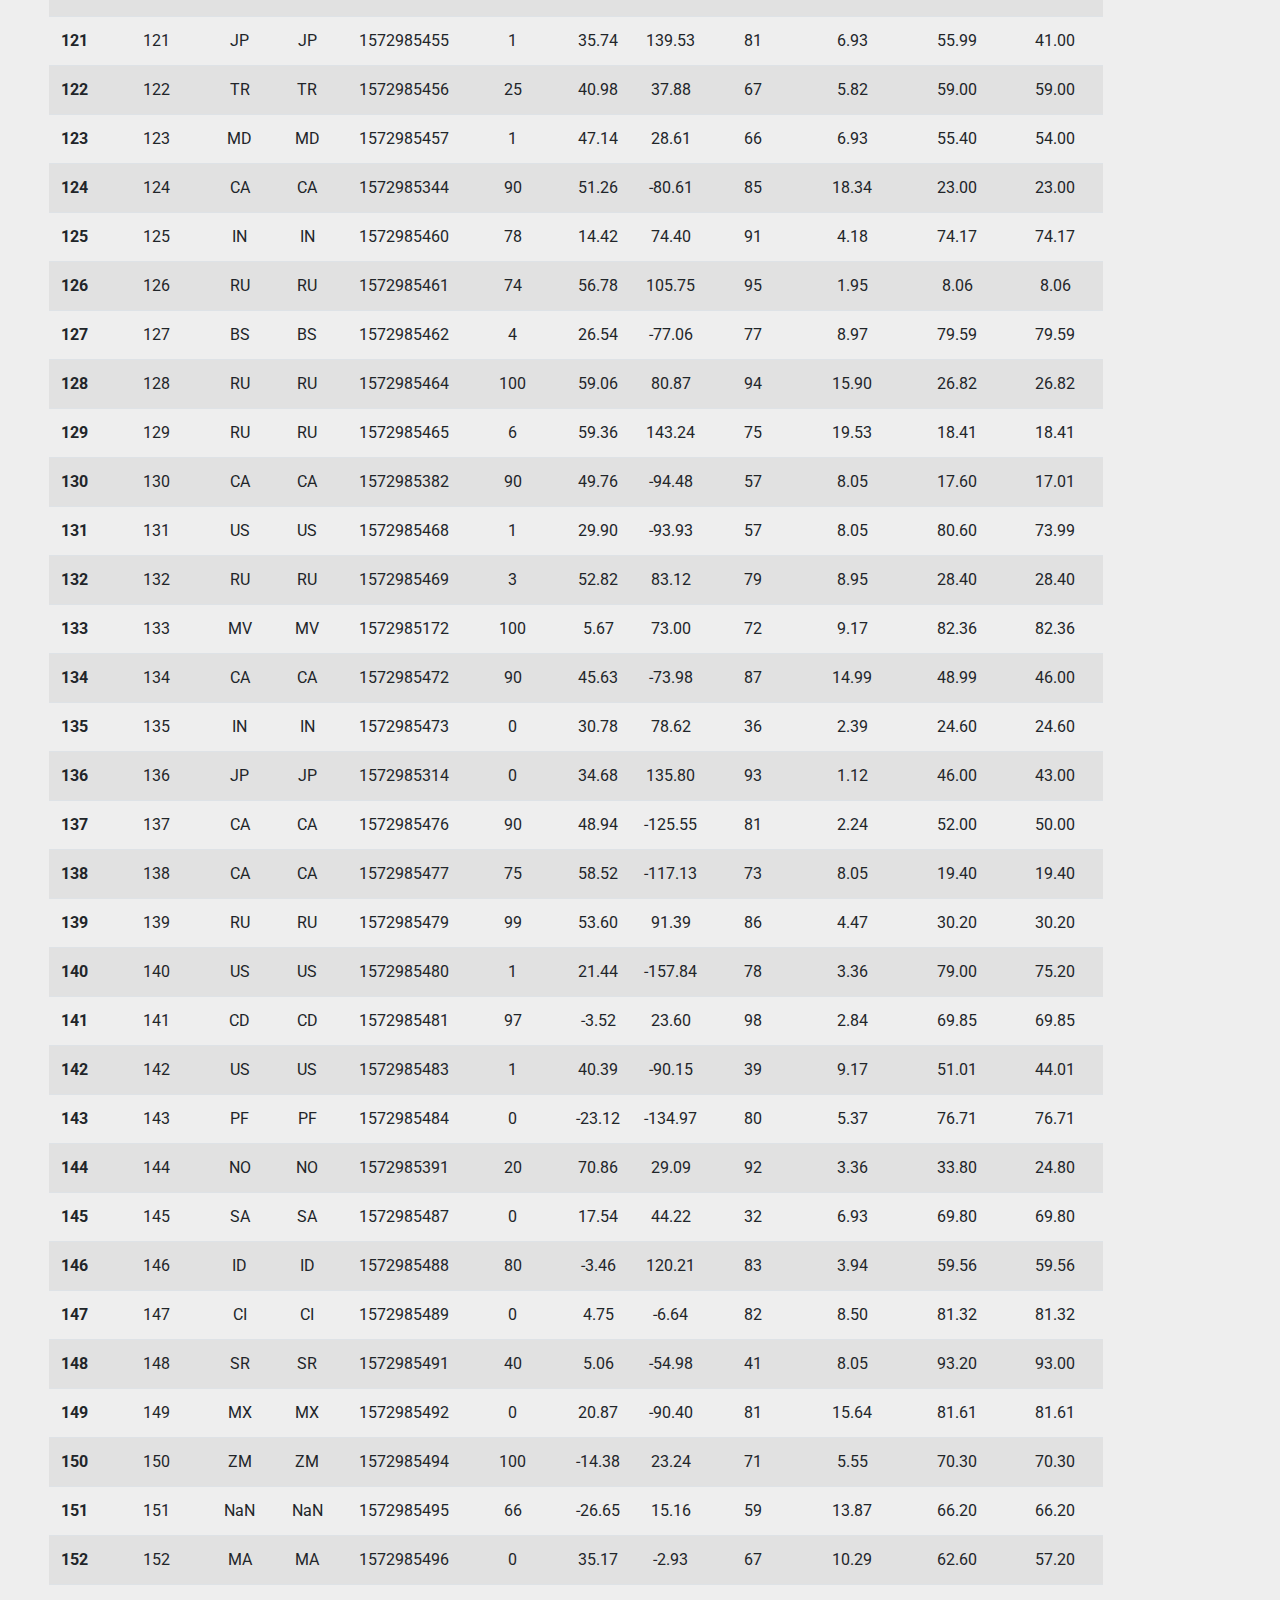
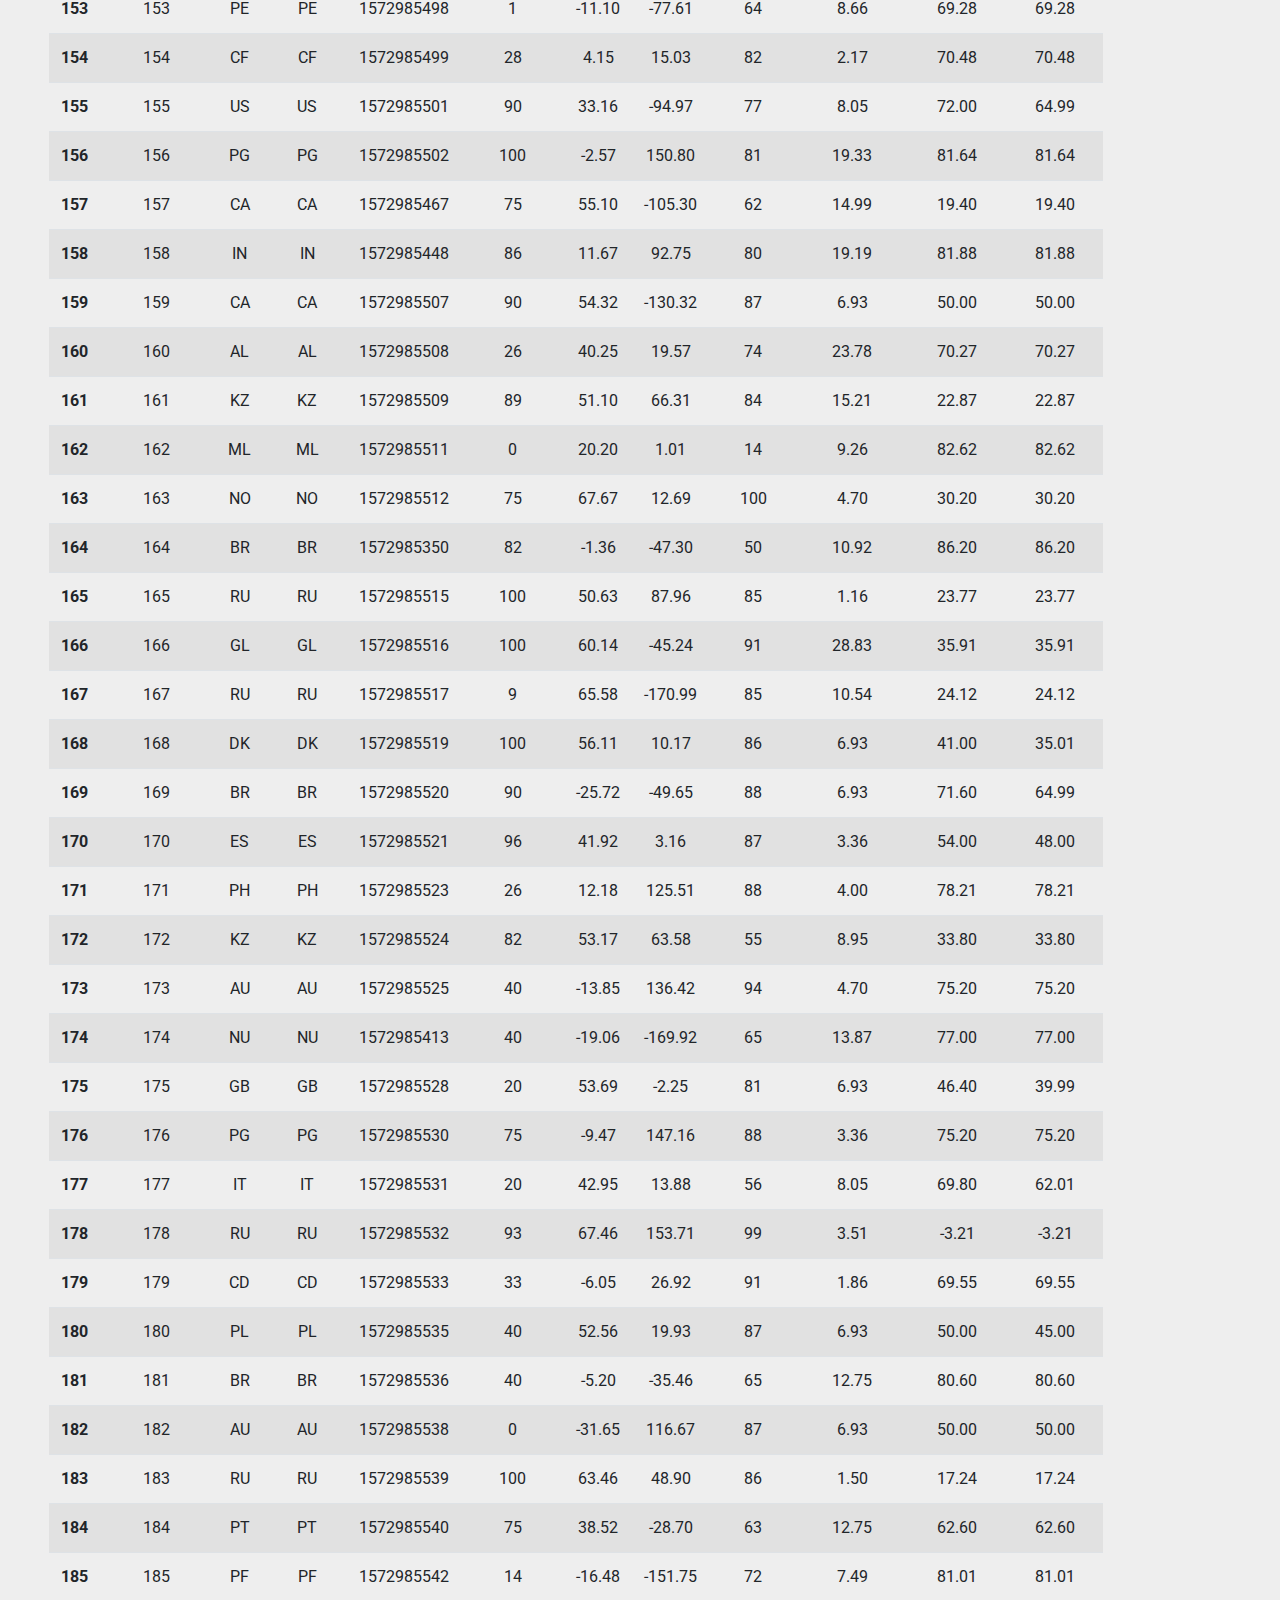
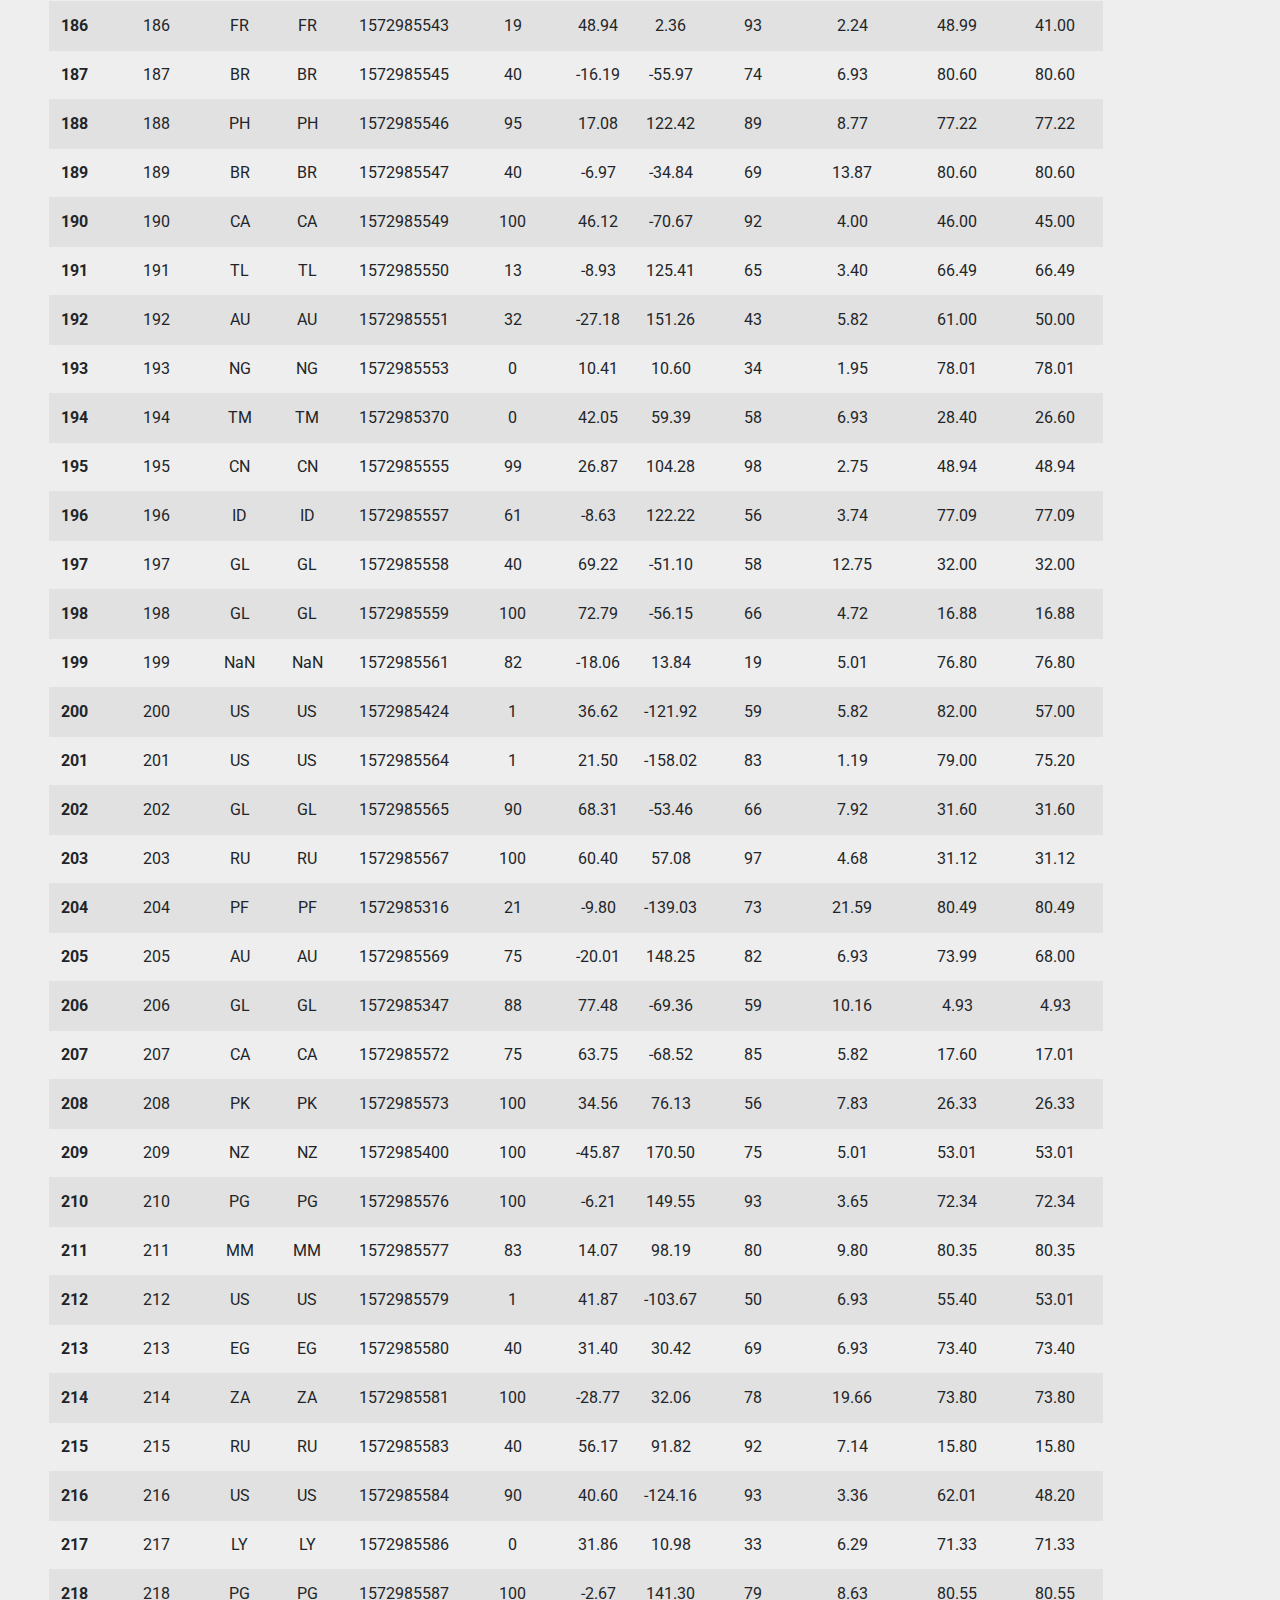
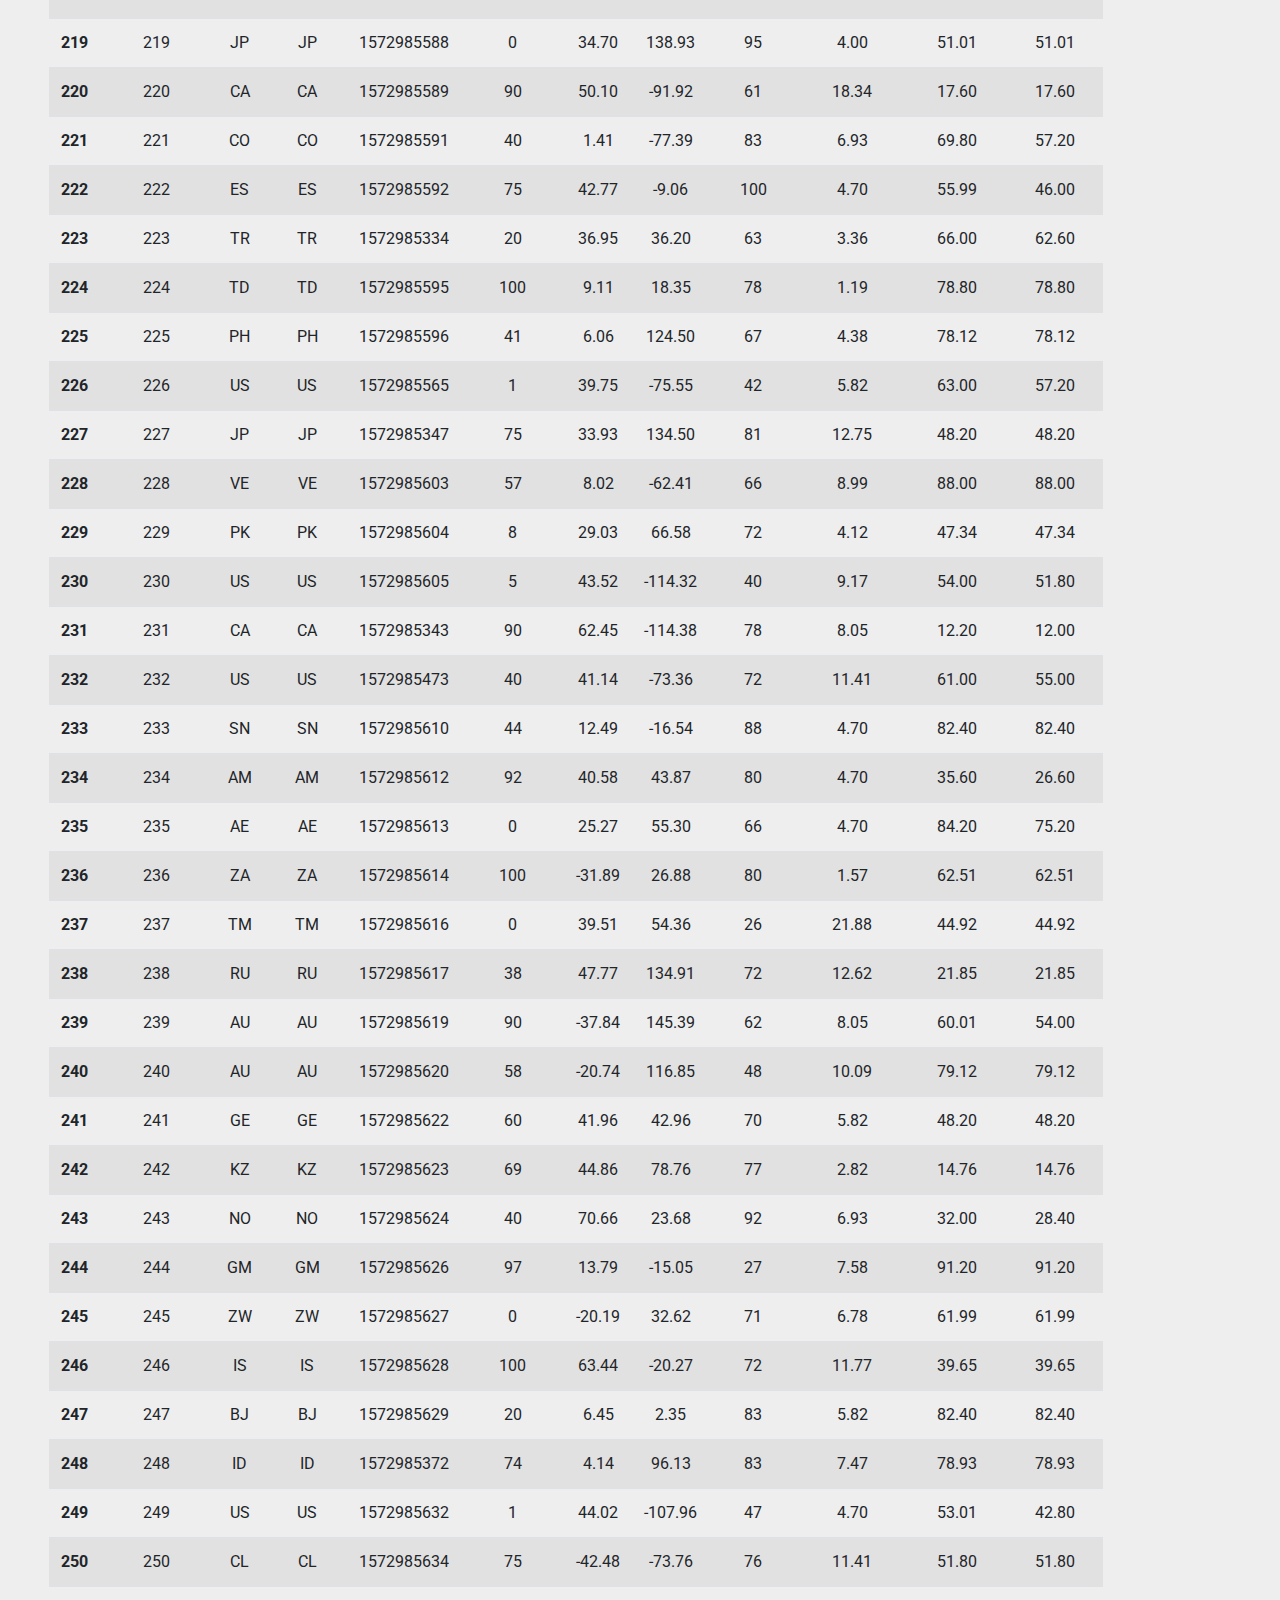
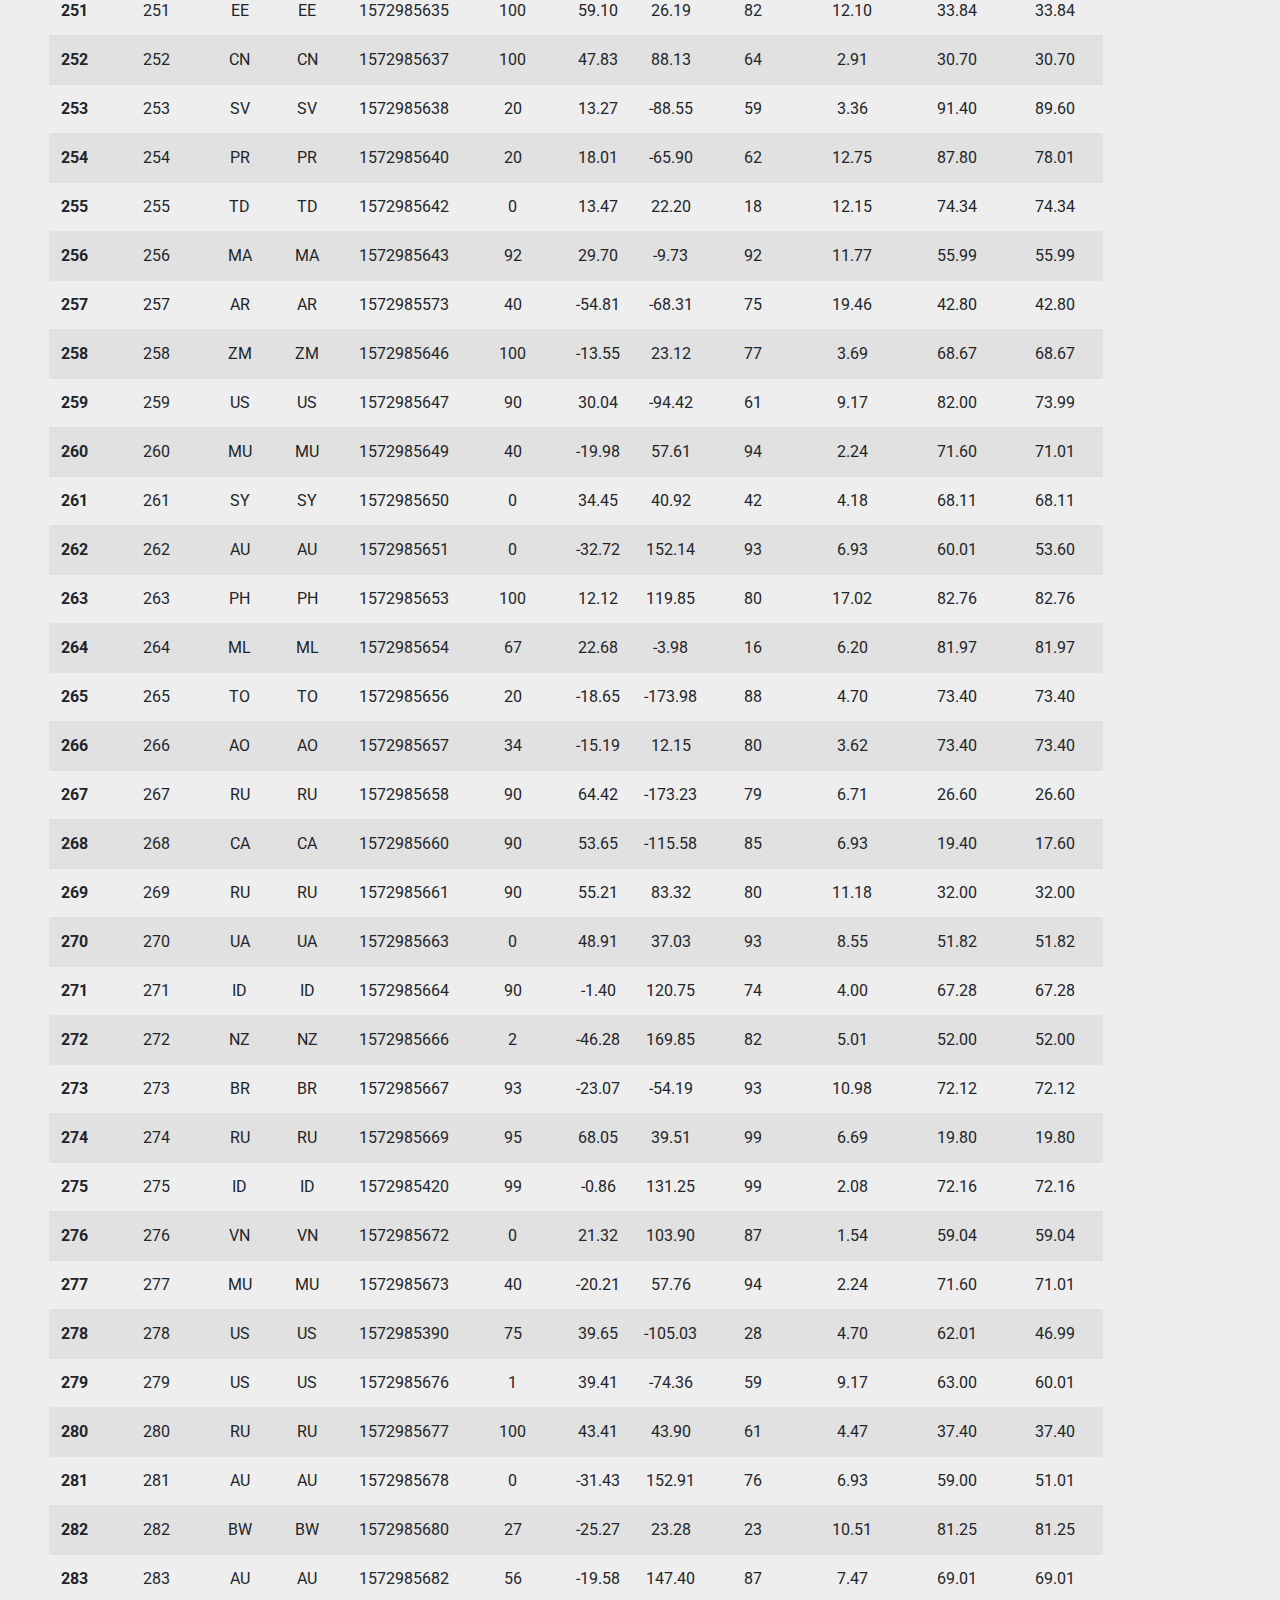
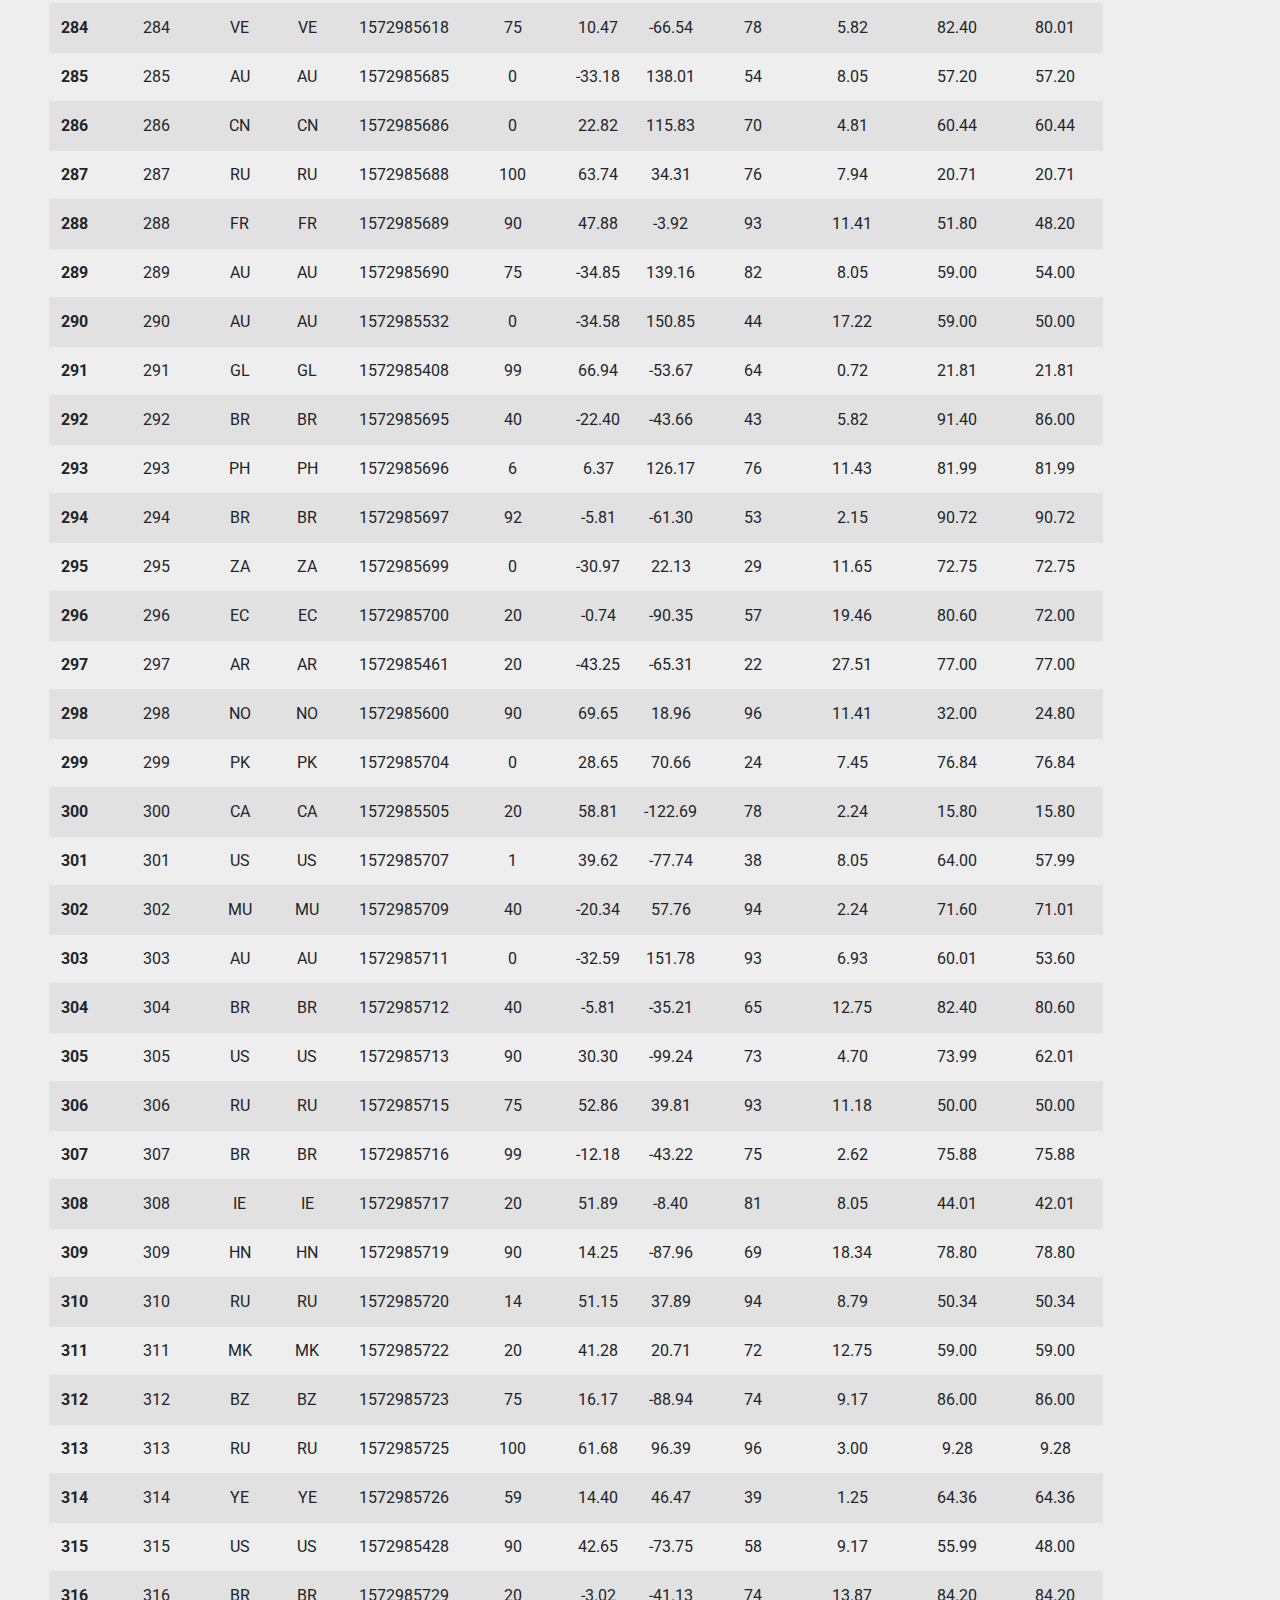
<file: page-table.html>
<!DOCTYPE html>
<html>
    <head>
        <meta charset="UTF-8">
        <meta name="description" content="Steven Wang Personal Website">
        <meta name="keywords" content="Steven Wang Data Science">
        <meta name="author" content="Steven Wang">
        <meta name="viewport" content="width=device-width, initial-scale=1.0">

        <!-- BootStrap CSS FrameWork  -->
        <link rel="stylesheet" href="https://maxcdn.bootstrapcdn.com/bootstrap/4.4.1/css/bootstrap.min.css">
        <!-- BootStrap jQuery -->
        <script src="https://ajax.googleapis.com/ajax/libs/jquery/3.4.1/jquery.min.js"></script>
        <script src="https://cdnjs.cloudflare.com/ajax/libs/popper.js/1.16.0/umd/popper.min.js"></script>
        <script src="https://maxcdn.bootstrapcdn.com/bootstrap/4.4.1/js/bootstrap.min.js"></script>

        <!-- Google Fonts -->
        <link href="https://fonts.googleapis.com/css?family=Montserrat|Roboto|Source+Sans+Pro&display=swap" rel="stylesheet">

        <!-- Font Awesome -->
        <link rel="stylesheet" href="https://use.fontawesome.com/releases/v5.8.1/css/all.css">

        <!-- Initial CSS -->
        <link href="css/initial.css" ref="stylesheet" type="text/css">

        <!-- Customerized CSS -->
        <link href="css/page.css" rel="stylesheet" type="text/css">



        <style>
        </style>
    </head>
    <body>
        <!-- Header Section 1 starts here -->
            <div class="section-1-container">
              <!-- section 1 navbar -->
              <div class="nav-container">
                  <div class="navbar navbar-expand-lg navbar-dark bg-dark">
                          <button class="navbar-toggler navbar-toggler-center" type="button" data-toggle="collapse" data-target="#navbar-toggler" aria-controls="navbar-toggler" aria-expanded="false" aria-label="Toggle navigation">
                                  <span class="navbar-toggler-icon">   
                                  </span>
                          </button>
                          <a href="index.html"><img class="navbar-brand" src="Assets/weblogo.png"></a>
                        
                          <div class="collapse navbar-collapse" id="navbar-toggler">
                            <ul class="navbar-nav ml-auto mt-4 mt-md-0">
                              <li class="nav-item">
                                <a class="nav-link active" href="index.html">Home</a>
                              </li>   
                              <li class="nav-item">
                                <a class="nav-link dropdown-toggle" data-toggle="dropdown"
                                href="#" role="button" aria-haspopup="true" aria-expanded="false">
                                Diagrams</a>
                                <div class="dropdown-menu" data-reference="parent">
                                  <a class="dropdown-item" href="page-1.html" target="_blank">Plot - Cloudiness</a>
                                  <a class="dropdown-item" href="page-2.html" target="_blank">Plot - Humidity</a>
                                  <a class="dropdown-item" href="page-3.html" target="_blank">Plot - Max_Temp</a>
                                  <a class="dropdown-item" href="page-4.html" target="_blank">Plot - Wind_Speed</a>
                                </div>
                              </li>
                              <li class="nav-item">
                                <a class="nav-link" href="page-comparion.html" target="_blank">Comparison</a>
                              </li>
                              <li class="nav-item">
                                <a class="nav-link" href="page-table.html" target="_blank">Data</a>
                              </li>
                              <li class="nav-item">
                                <a class="nav-link" href="#Bonus">Bonus</a>
                              </li>
                            </ul>
                          </div>
                  </div>
          </div>
        <!-- End of Header Section 1 -->
        <!-- section 2 starts here -->
        <div class="section-2-container row">
            <div class="section-2-copy text-center">
                <h1>Data</h1>
                <hr style="width:5%">
                <p class="text-center">Randomly seclect 500 different cities worldwidely</p>
                <div class="">
                    <table class="dataframe table table-striped table-hover">
                        <thead>
                          <tr style="text-align: right;">
                            <th></th>
                            <th>Unnamed: 0</th>
                            <th>City</th>
                            <th>Country</th>
                            <th>Date</th>
                            <th>Cloudiness</th>
                            <th>Lat</th>
                            <th>Lng</th>
                            <th>Humidity</th>
                            <th>Wind Speed</th>
                            <th>Max Temp</th>
                            <th>Min Temp</th>
                          </tr>
                        </thead>
                        <tbody>
                          <tr>
                            <th>0</th>
                            <td>0</td>
                            <td>US</td>
                            <td>US</td>
                            <td>1572985103</td>
                            <td>90</td>
                            <td>37.46</td>
                            <td>-122.43</td>
                            <td>93</td>
                            <td>10.29</td>
                            <td>79.00</td>
                            <td>51.80</td>
                          </tr>
                          <tr>
                            <th>1</th>
                            <td>1</td>
                            <td>ID</td>
                            <td>ID</td>
                            <td>1572985288</td>
                            <td>100</td>
                            <td>-0.92</td>
                            <td>100.36</td>
                            <td>87</td>
                            <td>1.48</td>
                            <td>64.62</td>
                            <td>64.62</td>
                          </tr>
                          <tr>
                            <th>2</th>
                            <td>2</td>
                            <td>AU</td>
                            <td>AU</td>
                            <td>1572985290</td>
                            <td>0</td>
                            <td>-28.95</td>
                            <td>153.24</td>
                            <td>81</td>
                            <td>6.93</td>
                            <td>60.80</td>
                            <td>51.80</td>
                          </tr>
                          <tr>
                            <th>3</th>
                            <td>3</td>
                            <td>MX</td>
                            <td>MX</td>
                            <td>1572985291</td>
                            <td>75</td>
                            <td>18.53</td>
                            <td>-92.64</td>
                            <td>70</td>
                            <td>8.05</td>
                            <td>84.20</td>
                            <td>84.20</td>
                          </tr>
                          <tr>
                            <th>4</th>
                            <td>4</td>
                            <td>NZ</td>
                            <td>NZ</td>
                            <td>1572985292</td>
                            <td>88</td>
                            <td>-39.45</td>
                            <td>173.86</td>
                            <td>80</td>
                            <td>5.01</td>
                            <td>63.00</td>
                            <td>55.99</td>
                          </tr>
                          <tr>
                            <th>5</th>
                            <td>5</td>
                            <td>ES</td>
                            <td>ES</td>
                            <td>1572985294</td>
                            <td>75</td>
                            <td>28.68</td>
                            <td>-17.76</td>
                            <td>83</td>
                            <td>16.11</td>
                            <td>71.60</td>
                            <td>64.00</td>
                          </tr>
                          <tr>
                            <th>6</th>
                            <td>6</td>
                            <td>TO</td>
                            <td>TO</td>
                            <td>1572985295</td>
                            <td>40</td>
                            <td>-19.80</td>
                            <td>-174.35</td>
                            <td>65</td>
                            <td>11.41</td>
                            <td>77.00</td>
                            <td>77.00</td>
                          </tr>
                          <tr>
                            <th>7</th>
                            <td>7</td>
                            <td>PT</td>
                            <td>PT</td>
                            <td>1572985298</td>
                            <td>75</td>
                            <td>37.72</td>
                            <td>-25.43</td>
                            <td>67</td>
                            <td>4.70</td>
                            <td>62.60</td>
                            <td>62.60</td>
                          </tr>
                          <tr>
                            <th>8</th>
                            <td>8</td>
                            <td>GL</td>
                            <td>GL</td>
                            <td>1572985300</td>
                            <td>98</td>
                            <td>65.42</td>
                            <td>-52.90</td>
                            <td>60</td>
                            <td>1.48</td>
                            <td>33.01</td>
                            <td>33.01</td>
                          </tr>
                          <tr>
                            <th>9</th>
                            <td>9</td>
                            <td>FR</td>
                            <td>FR</td>
                            <td>1572985302</td>
                            <td>75</td>
                            <td>46.85</td>
                            <td>-1.88</td>
                            <td>87</td>
                            <td>8.05</td>
                            <td>52.00</td>
                            <td>50.00</td>
                          </tr>
                          <tr>
                            <th>10</th>
                            <td>10</td>
                            <td>MV</td>
                            <td>MV</td>
                            <td>1572985303</td>
                            <td>83</td>
                            <td>6.88</td>
                            <td>73.10</td>
                            <td>79</td>
                            <td>15.57</td>
                            <td>81.82</td>
                            <td>81.82</td>
                          </tr>
                          <tr>
                            <th>11</th>
                            <td>11</td>
                            <td>PE</td>
                            <td>PE</td>
                            <td>1572985304</td>
                            <td>0</td>
                            <td>-13.71</td>
                            <td>-76.20</td>
                            <td>30</td>
                            <td>18.34</td>
                            <td>71.60</td>
                            <td>69.01</td>
                          </tr>
                          <tr>
                            <th>12</th>
                            <td>12</td>
                            <td>KZ</td>
                            <td>KZ</td>
                            <td>1572985305</td>
                            <td>93</td>
                            <td>47.80</td>
                            <td>67.71</td>
                            <td>54</td>
                            <td>8.19</td>
                            <td>31.01</td>
                            <td>31.01</td>
                          </tr>
                          <tr>
                            <th>13</th>
                            <td>13</td>
                            <td>IN</td>
                            <td>IN</td>
                            <td>1572985307</td>
                            <td>39</td>
                            <td>23.02</td>
                            <td>71.18</td>
                            <td>55</td>
                            <td>4.03</td>
                            <td>80.67</td>
                            <td>80.67</td>
                          </tr>
                          <tr>
                            <th>14</th>
                            <td>14</td>
                            <td>ML</td>
                            <td>ML</td>
                            <td>1572985308</td>
                            <td>0</td>
                            <td>18.44</td>
                            <td>1.41</td>
                            <td>14</td>
                            <td>5.50</td>
                            <td>80.62</td>
                            <td>80.62</td>
                          </tr>
                          <tr>
                            <th>15</th>
                            <td>15</td>
                            <td>US</td>
                            <td>US</td>
                            <td>1572985032</td>
                            <td>90</td>
                            <td>30.09</td>
                            <td>-94.10</td>
                            <td>61</td>
                            <td>9.17</td>
                            <td>80.60</td>
                            <td>73.99</td>
                          </tr>
                          <tr>
                            <th>16</th>
                            <td>16</td>
                            <td>RU</td>
                            <td>RU</td>
                            <td>1572985311</td>
                            <td>100</td>
                            <td>56.57</td>
                            <td>36.46</td>
                            <td>76</td>
                            <td>16.69</td>
                            <td>50.09</td>
                            <td>50.09</td>
                          </tr>
                          <tr>
                            <th>17</th>
                            <td>17</td>
                            <td>AO</td>
                            <td>AO</td>
                            <td>1572985312</td>
                            <td>75</td>
                            <td>-8.83</td>
                            <td>13.24</td>
                            <td>88</td>
                            <td>11.41</td>
                            <td>73.40</td>
                            <td>73.40</td>
                          </tr>
                          <tr>
                            <th>18</th>
                            <td>18</td>
                            <td>MG</td>
                            <td>MG</td>
                            <td>1572985314</td>
                            <td>7</td>
                            <td>-20.58</td>
                            <td>48.53</td>
                            <td>93</td>
                            <td>5.46</td>
                            <td>72.34</td>
                            <td>72.34</td>
                          </tr>
                          <tr>
                            <th>19</th>
                            <td>19</td>
                            <td>TD</td>
                            <td>TD</td>
                            <td>1572985315</td>
                            <td>0</td>
                            <td>14.53</td>
                            <td>20.93</td>
                            <td>15</td>
                            <td>13.56</td>
                            <td>80.83</td>
                            <td>80.83</td>
                          </tr>
                          <tr>
                            <th>20</th>
                            <td>20</td>
                            <td>AF</td>
                            <td>AF</td>
                            <td>1572985317</td>
                            <td>0</td>
                            <td>37.41</td>
                            <td>66.03</td>
                            <td>35</td>
                            <td>7.92</td>
                            <td>43.00</td>
                            <td>43.00</td>
                          </tr>
                          <tr>
                            <th>21</th>
                            <td>21</td>
                            <td>US</td>
                            <td>US</td>
                            <td>1572985318</td>
                            <td>1</td>
                            <td>43.41</td>
                            <td>-124.22</td>
                            <td>82</td>
                            <td>5.82</td>
                            <td>55.40</td>
                            <td>53.01</td>
                          </tr>
                          <tr>
                            <th>22</th>
                            <td>22</td>
                            <td>CK</td>
                            <td>CK</td>
                            <td>1572985276</td>
                            <td>100</td>
                            <td>-21.21</td>
                            <td>-159.78</td>
                            <td>73</td>
                            <td>5.82</td>
                            <td>75.20</td>
                            <td>75.20</td>
                          </tr>
                          <tr>
                            <th>23</th>
                            <td>23</td>
                            <td>CR</td>
                            <td>CR</td>
                            <td>1572985321</td>
                            <td>20</td>
                            <td>10.15</td>
                            <td>-85.45</td>
                            <td>55</td>
                            <td>11.41</td>
                            <td>89.60</td>
                            <td>73.99</td>
                          </tr>
                          <tr>
                            <th>24</th>
                            <td>24</td>
                            <td>NO</td>
                            <td>NO</td>
                            <td>1572985322</td>
                            <td>75</td>
                            <td>71.03</td>
                            <td>27.85</td>
                            <td>73</td>
                            <td>8.05</td>
                            <td>33.80</td>
                            <td>26.60</td>
                          </tr>
                          <tr>
                            <th>25</th>
                            <td>25</td>
                            <td>ID</td>
                            <td>ID</td>
                            <td>1572985323</td>
                            <td>100</td>
                            <td>-2.88</td>
                            <td>108.27</td>
                            <td>74</td>
                            <td>8.10</td>
                            <td>83.37</td>
                            <td>83.37</td>
                          </tr>
                          <tr>
                            <th>26</th>
                            <td>26</td>
                            <td>RU</td>
                            <td>RU</td>
                            <td>1572985325</td>
                            <td>100</td>
                            <td>62.93</td>
                            <td>152.39</td>
                            <td>90</td>
                            <td>20.04</td>
                            <td>7.45</td>
                            <td>7.45</td>
                          </tr>
                          <tr>
                            <th>27</th>
                            <td>27</td>
                            <td>KG</td>
                            <td>KG</td>
                            <td>1572985327</td>
                            <td>0</td>
                            <td>42.52</td>
                            <td>72.24</td>
                            <td>73</td>
                            <td>0.38</td>
                            <td>21.81</td>
                            <td>21.81</td>
                          </tr>
                          <tr>
                            <th>28</th>
                            <td>28</td>
                            <td>NO</td>
                            <td>NO</td>
                            <td>1572985328</td>
                            <td>75</td>
                            <td>78.22</td>
                            <td>15.63</td>
                            <td>72</td>
                            <td>3.36</td>
                            <td>10.40</td>
                            <td>10.40</td>
                          </tr>
                          <tr>
                            <th>29</th>
                            <td>29</td>
                            <td>RU</td>
                            <td>RU</td>
                            <td>1572985330</td>
                            <td>84</td>
                            <td>71.97</td>
                            <td>114.09</td>
                            <td>96</td>
                            <td>3.89</td>
                            <td>-7.50</td>
                            <td>-7.50</td>
                          </tr>
                          <tr>
                            <th>30</th>
                            <td>30</td>
                            <td>PE</td>
                            <td>PE</td>
                            <td>1572985331</td>
                            <td>100</td>
                            <td>-12.12</td>
                            <td>-73.00</td>
                            <td>83</td>
                            <td>2.68</td>
                            <td>80.35</td>
                            <td>80.35</td>
                          </tr>
                          <tr>
                            <th>31</th>
                            <td>31</td>
                            <td>CA</td>
                            <td>CA</td>
                            <td>1572985332</td>
                            <td>20</td>
                            <td>50.70</td>
                            <td>-127.42</td>
                            <td>76</td>
                            <td>6.93</td>
                            <td>53.60</td>
                            <td>53.60</td>
                          </tr>
                          <tr>
                            <th>32</th>
                            <td>32</td>
                            <td>BR</td>
                            <td>BR</td>
                            <td>1572985334</td>
                            <td>40</td>
                            <td>-8.26</td>
                            <td>-49.26</td>
                            <td>44</td>
                            <td>6.93</td>
                            <td>96.80</td>
                            <td>96.80</td>
                          </tr>
                          <tr>
                            <th>33</th>
                            <td>33</td>
                            <td>ES</td>
                            <td>ES</td>
                            <td>1572985336</td>
                            <td>40</td>
                            <td>29.06</td>
                            <td>-13.56</td>
                            <td>68</td>
                            <td>16.11</td>
                            <td>69.80</td>
                            <td>69.80</td>
                          </tr>
                          <tr>
                            <th>34</th>
                            <td>34</td>
                            <td>ID</td>
                            <td>ID</td>
                            <td>1572985337</td>
                            <td>57</td>
                            <td>-10.16</td>
                            <td>123.60</td>
                            <td>69</td>
                            <td>4.74</td>
                            <td>81.10</td>
                            <td>81.10</td>
                          </tr>
                          <tr>
                            <th>35</th>
                            <td>35</td>
                            <td>US</td>
                            <td>US</td>
                            <td>1572985338</td>
                            <td>1</td>
                            <td>39.95</td>
                            <td>-94.76</td>
                            <td>40</td>
                            <td>3.36</td>
                            <td>55.99</td>
                            <td>52.00</td>
                          </tr>
                          <tr>
                            <th>36</th>
                            <td>36</td>
                            <td>GB</td>
                            <td>GB</td>
                            <td>1572985339</td>
                            <td>75</td>
                            <td>52.47</td>
                            <td>1.45</td>
                            <td>87</td>
                            <td>12.75</td>
                            <td>51.01</td>
                            <td>46.99</td>
                          </tr>
                          <tr>
                            <th>37</th>
                            <td>37</td>
                            <td>US</td>
                            <td>US</td>
                            <td>1572985341</td>
                            <td>1</td>
                            <td>29.56</td>
                            <td>-104.41</td>
                            <td>25</td>
                            <td>3.36</td>
                            <td>87.80</td>
                            <td>87.80</td>
                          </tr>
                          <tr>
                            <th>38</th>
                            <td>38</td>
                            <td>GF</td>
                            <td>GF</td>
                            <td>1572985342</td>
                            <td>67</td>
                            <td>4.94</td>
                            <td>-52.33</td>
                            <td>66</td>
                            <td>14.99</td>
                            <td>87.80</td>
                            <td>87.80</td>
                          </tr>
                          <tr>
                            <th>39</th>
                            <td>39</td>
                            <td>AU</td>
                            <td>AU</td>
                            <td>1572985343</td>
                            <td>0</td>
                            <td>-28.65</td>
                            <td>153.62</td>
                            <td>77</td>
                            <td>9.17</td>
                            <td>64.40</td>
                            <td>51.80</td>
                          </tr>
                          <tr>
                            <th>40</th>
                            <td>40</td>
                            <td>CO</td>
                            <td>CO</td>
                            <td>1572985345</td>
                            <td>40</td>
                            <td>5.66</td>
                            <td>-67.63</td>
                            <td>49</td>
                            <td>9.17</td>
                            <td>93.20</td>
                            <td>93.20</td>
                          </tr>
                          <tr>
                            <th>41</th>
                            <td>41</td>
                            <td>CD</td>
                            <td>CD</td>
                            <td>1572985346</td>
                            <td>76</td>
                            <td>-6.48</td>
                            <td>16.82</td>
                            <td>87</td>
                            <td>1.12</td>
                            <td>66.87</td>
                            <td>66.87</td>
                          </tr>
                          <tr>
                            <th>42</th>
                            <td>42</td>
                            <td>IR</td>
                            <td>IR</td>
                            <td>1572985347</td>
                            <td>0</td>
                            <td>29.11</td>
                            <td>58.36</td>
                            <td>27</td>
                            <td>12.08</td>
                            <td>59.72</td>
                            <td>59.72</td>
                          </tr>
                          <tr>
                            <th>43</th>
                            <td>43</td>
                            <td>AU</td>
                            <td>AU</td>
                            <td>1572985348</td>
                            <td>20</td>
                            <td>-43.03</td>
                            <td>147.26</td>
                            <td>54</td>
                            <td>13.87</td>
                            <td>53.60</td>
                            <td>51.01</td>
                          </tr>
                          <tr>
                            <th>44</th>
                            <td>44</td>
                            <td>US</td>
                            <td>US</td>
                            <td>1572985350</td>
                            <td>1</td>
                            <td>41.53</td>
                            <td>-109.47</td>
                            <td>39</td>
                            <td>27.51</td>
                            <td>53.01</td>
                            <td>48.20</td>
                          </tr>
                          <tr>
                            <th>45</th>
                            <td>45</td>
                            <td>UY</td>
                            <td>UY</td>
                            <td>1572985351</td>
                            <td>0</td>
                            <td>-33.69</td>
                            <td>-53.46</td>
                            <td>62</td>
                            <td>8.34</td>
                            <td>62.60</td>
                            <td>62.60</td>
                          </tr>
                          <tr>
                            <th>46</th>
                            <td>46</td>
                            <td>IT</td>
                            <td>IT</td>
                            <td>1572985352</td>
                            <td>100</td>
                            <td>45.88</td>
                            <td>10.89</td>
                            <td>100</td>
                            <td>2.24</td>
                            <td>57.00</td>
                            <td>32.00</td>
                          </tr>
                          <tr>
                            <th>47</th>
                            <td>47</td>
                            <td>MD</td>
                            <td>MD</td>
                            <td>1572985354</td>
                            <td>22</td>
                            <td>48.03</td>
                            <td>28.70</td>
                            <td>77</td>
                            <td>9.48</td>
                            <td>48.99</td>
                            <td>48.99</td>
                          </tr>
                          <tr>
                            <th>48</th>
                            <td>48</td>
                            <td>RU</td>
                            <td>RU</td>
                            <td>1572985354</td>
                            <td>90</td>
                            <td>60.73</td>
                            <td>77.60</td>
                            <td>92</td>
                            <td>8.95</td>
                            <td>28.40</td>
                            <td>28.40</td>
                          </tr>
                          <tr>
                            <th>49</th>
                            <td>49</td>
                            <td>PT</td>
                            <td>PT</td>
                            <td>1572985356</td>
                            <td>64</td>
                            <td>38.73</td>
                            <td>-27.07</td>
                            <td>65</td>
                            <td>6.42</td>
                            <td>61.86</td>
                            <td>61.86</td>
                          </tr>
                          <tr>
                            <th>50</th>
                            <td>50</td>
                            <td>UG</td>
                            <td>UG</td>
                            <td>1572985358</td>
                            <td>89</td>
                            <td>1.71</td>
                            <td>33.61</td>
                            <td>77</td>
                            <td>1.32</td>
                            <td>70.52</td>
                            <td>70.52</td>
                          </tr>
                          <tr>
                            <th>51</th>
                            <td>51</td>
                            <td>CL</td>
                            <td>CL</td>
                            <td>1572985359</td>
                            <td>40</td>
                            <td>-20.22</td>
                            <td>-70.14</td>
                            <td>68</td>
                            <td>19.46</td>
                            <td>66.20</td>
                            <td>66.20</td>
                          </tr>
                          <tr>
                            <th>52</th>
                            <td>52</td>
                            <td>MG</td>
                            <td>MG</td>
                            <td>1572985361</td>
                            <td>77</td>
                            <td>-25.17</td>
                            <td>45.06</td>
                            <td>83</td>
                            <td>13.40</td>
                            <td>69.71</td>
                            <td>69.71</td>
                          </tr>
                          <tr>
                            <th>53</th>
                            <td>53</td>
                            <td>ID</td>
                            <td>ID</td>
                            <td>1572985362</td>
                            <td>98</td>
                            <td>3.10</td>
                            <td>98.49</td>
                            <td>97</td>
                            <td>3.11</td>
                            <td>62.17</td>
                            <td>62.17</td>
                          </tr>
                          <tr>
                            <th>54</th>
                            <td>54</td>
                            <td>NZ</td>
                            <td>NZ</td>
                            <td>1572985363</td>
                            <td>1</td>
                            <td>-46.13</td>
                            <td>167.69</td>
                            <td>78</td>
                            <td>3.00</td>
                            <td>55.00</td>
                            <td>55.00</td>
                          </tr>
                          <tr>
                            <th>55</th>
                            <td>55</td>
                            <td>ML</td>
                            <td>ML</td>
                            <td>1572985365</td>
                            <td>0</td>
                            <td>15.01</td>
                            <td>-2.95</td>
                            <td>15</td>
                            <td>3.20</td>
                            <td>84.07</td>
                            <td>84.07</td>
                          </tr>
                          <tr>
                            <th>56</th>
                            <td>56</td>
                            <td>CL</td>
                            <td>CL</td>
                            <td>1572985367</td>
                            <td>75</td>
                            <td>-41.87</td>
                            <td>-73.83</td>
                            <td>76</td>
                            <td>11.41</td>
                            <td>51.80</td>
                            <td>51.80</td>
                          </tr>
                          <tr>
                            <th>57</th>
                            <td>57</td>
                            <td>SB</td>
                            <td>SB</td>
                            <td>1572985368</td>
                            <td>55</td>
                            <td>-10.46</td>
                            <td>161.92</td>
                            <td>72</td>
                            <td>1.90</td>
                            <td>80.92</td>
                            <td>80.92</td>
                          </tr>
                          <tr>
                            <th>58</th>
                            <td>58</td>
                            <td>US</td>
                            <td>US</td>
                            <td>1572985261</td>
                            <td>1</td>
                            <td>35.20</td>
                            <td>-111.65</td>
                            <td>17</td>
                            <td>11.41</td>
                            <td>75.99</td>
                            <td>61.00</td>
                          </tr>
                          <tr>
                            <th>59</th>
                            <td>59</td>
                            <td>BR</td>
                            <td>BR</td>
                            <td>1572985371</td>
                            <td>96</td>
                            <td>-21.48</td>
                            <td>-56.15</td>
                            <td>41</td>
                            <td>5.50</td>
                            <td>90.64</td>
                            <td>90.64</td>
                          </tr>
                          <tr>
                            <th>60</th>
                            <td>60</td>
                            <td>RU</td>
                            <td>RU</td>
                            <td>1572985372</td>
                            <td>100</td>
                            <td>61.09</td>
                            <td>40.86</td>
                            <td>93</td>
                            <td>15.84</td>
                            <td>25.61</td>
                            <td>25.61</td>
                          </tr>
                          <tr>
                            <th>61</th>
                            <td>61</td>
                            <td>CA</td>
                            <td>CA</td>
                            <td>1572985374</td>
                            <td>65</td>
                            <td>43.74</td>
                            <td>-81.71</td>
                            <td>38</td>
                            <td>4.00</td>
                            <td>43.00</td>
                            <td>39.99</td>
                          </tr>
                          <tr>
                            <th>62</th>
                            <td>62</td>
                            <td>US</td>
                            <td>US</td>
                            <td>1572985375</td>
                            <td>20</td>
                            <td>19.71</td>
                            <td>-155.08</td>
                            <td>62</td>
                            <td>6.93</td>
                            <td>84.20</td>
                            <td>75.99</td>
                          </tr>
                          <tr>
                            <th>63</th>
                            <td>63</td>
                            <td>SO</td>
                            <td>SO</td>
                            <td>1572985377</td>
                            <td>100</td>
                            <td>7.98</td>
                            <td>49.82</td>
                            <td>80</td>
                            <td>6.87</td>
                            <td>80.19</td>
                            <td>80.19</td>
                          </tr>
                          <tr>
                            <th>64</th>
                            <td>64</td>
                            <td>TR</td>
                            <td>TR</td>
                            <td>1572985378</td>
                            <td>8</td>
                            <td>37.32</td>
                            <td>40.72</td>
                            <td>54</td>
                            <td>9.17</td>
                            <td>53.60</td>
                            <td>53.60</td>
                          </tr>
                          <tr>
                            <th>65</th>
                            <td>65</td>
                            <td>RU</td>
                            <td>RU</td>
                            <td>1572985379</td>
                            <td>100</td>
                            <td>60.98</td>
                            <td>32.97</td>
                            <td>63</td>
                            <td>13.85</td>
                            <td>29.62</td>
                            <td>29.62</td>
                          </tr>
                          <tr>
                            <th>66</th>
                            <td>66</td>
                            <td>CA</td>
                            <td>CA</td>
                            <td>1572985381</td>
                            <td>75</td>
                            <td>48.41</td>
                            <td>-89.26</td>
                            <td>53</td>
                            <td>19.46</td>
                            <td>28.00</td>
                            <td>24.01</td>
                          </tr>
                          <tr>
                            <th>67</th>
                            <td>67</td>
                            <td>US</td>
                            <td>US</td>
                            <td>1572985382</td>
                            <td>41</td>
                            <td>39.15</td>
                            <td>-123.21</td>
                            <td>29</td>
                            <td>4.68</td>
                            <td>81.00</td>
                            <td>53.01</td>
                          </tr>
                          <tr>
                            <th>68</th>
                            <td>68</td>
                            <td>ZA</td>
                            <td>ZA</td>
                            <td>1572985384</td>
                            <td>34</td>
                            <td>-34.00</td>
                            <td>24.73</td>
                            <td>67</td>
                            <td>5.61</td>
                            <td>60.73</td>
                            <td>60.73</td>
                          </tr>
                          <tr>
                            <th>69</th>
                            <td>69</td>
                            <td>RU</td>
                            <td>RU</td>
                            <td>1572985385</td>
                            <td>96</td>
                            <td>71.64</td>
                            <td>128.87</td>
                            <td>98</td>
                            <td>2.28</td>
                            <td>-8.23</td>
                            <td>-8.23</td>
                          </tr>
                          <tr>
                            <th>70</th>
                            <td>70</td>
                            <td>BR</td>
                            <td>BR</td>
                            <td>1572985121</td>
                            <td>90</td>
                            <td>-32.03</td>
                            <td>-52.10</td>
                            <td>64</td>
                            <td>10.29</td>
                            <td>73.40</td>
                            <td>70.00</td>
                          </tr>
                          <tr>
                            <th>71</th>
                            <td>71</td>
                            <td>IL</td>
                            <td>IL</td>
                            <td>1572985387</td>
                            <td>0</td>
                            <td>31.80</td>
                            <td>34.94</td>
                            <td>53</td>
                            <td>1.12</td>
                            <td>71.60</td>
                            <td>60.01</td>
                          </tr>
                          <tr>
                            <th>72</th>
                            <td>72</td>
                            <td>CA</td>
                            <td>CA</td>
                            <td>1572985389</td>
                            <td>90</td>
                            <td>49.72</td>
                            <td>-86.95</td>
                            <td>67</td>
                            <td>10.29</td>
                            <td>17.60</td>
                            <td>17.60</td>
                          </tr>
                          <tr>
                            <th>73</th>
                            <td>73</td>
                            <td>KM</td>
                            <td>KM</td>
                            <td>1572985390</td>
                            <td>0</td>
                            <td>-12.28</td>
                            <td>43.74</td>
                            <td>76</td>
                            <td>6.08</td>
                            <td>81.03</td>
                            <td>81.03</td>
                          </tr>
                          <tr>
                            <th>74</th>
                            <td>74</td>
                            <td>MG</td>
                            <td>MG</td>
                            <td>1572985391</td>
                            <td>34</td>
                            <td>-19.16</td>
                            <td>46.80</td>
                            <td>81</td>
                            <td>10.76</td>
                            <td>63.61</td>
                            <td>63.61</td>
                          </tr>
                          <tr>
                            <th>75</th>
                            <td>75</td>
                            <td>US</td>
                            <td>US</td>
                            <td>1572985204</td>
                            <td>90</td>
                            <td>46.88</td>
                            <td>-102.79</td>
                            <td>79</td>
                            <td>3.36</td>
                            <td>30.99</td>
                            <td>28.40</td>
                          </tr>
                          <tr>
                            <th>76</th>
                            <td>76</td>
                            <td>MY</td>
                            <td>MY</td>
                            <td>1572985394</td>
                            <td>100</td>
                            <td>3.94</td>
                            <td>102.37</td>
                            <td>97</td>
                            <td>1.01</td>
                            <td>71.73</td>
                            <td>71.73</td>
                          </tr>
                          <tr>
                            <th>77</th>
                            <td>77</td>
                            <td>RU</td>
                            <td>RU</td>
                            <td>1572985395</td>
                            <td>70</td>
                            <td>45.82</td>
                            <td>44.65</td>
                            <td>100</td>
                            <td>13.42</td>
                            <td>50.00</td>
                            <td>50.00</td>
                          </tr>
                          <tr>
                            <th>78</th>
                            <td>78</td>
                            <td>IR</td>
                            <td>IR</td>
                            <td>1572985397</td>
                            <td>67</td>
                            <td>31.28</td>
                            <td>49.60</td>
                            <td>34</td>
                            <td>2.59</td>
                            <td>69.85</td>
                            <td>69.85</td>
                          </tr>
                          <tr>
                            <th>79</th>
                            <td>79</td>
                            <td>RU</td>
                            <td>RU</td>
                            <td>1572985398</td>
                            <td>75</td>
                            <td>55.61</td>
                            <td>37.97</td>
                            <td>71</td>
                            <td>15.66</td>
                            <td>54.00</td>
                            <td>50.00</td>
                          </tr>
                          <tr>
                            <th>80</th>
                            <td>80</td>
                            <td>SO</td>
                            <td>SO</td>
                            <td>1572985400</td>
                            <td>100</td>
                            <td>2.04</td>
                            <td>45.34</td>
                            <td>79</td>
                            <td>11.70</td>
                            <td>80.76</td>
                            <td>80.76</td>
                          </tr>
                          <tr>
                            <th>81</th>
                            <td>81</td>
                            <td>GR</td>
                            <td>GR</td>
                            <td>1572985401</td>
                            <td>20</td>
                            <td>39.45</td>
                            <td>22.34</td>
                            <td>82</td>
                            <td>4.70</td>
                            <td>59.00</td>
                            <td>57.20</td>
                          </tr>
                          <tr>
                            <th>82</th>
                            <td>82</td>
                            <td>BD</td>
                            <td>BD</td>
                            <td>1572985402</td>
                            <td>1</td>
                            <td>22.34</td>
                            <td>90.74</td>
                            <td>80</td>
                            <td>5.01</td>
                            <td>73.04</td>
                            <td>73.04</td>
                          </tr>
                          <tr>
                            <th>83</th>
                            <td>83</td>
                            <td>EC</td>
                            <td>EC</td>
                            <td>1572985403</td>
                            <td>40</td>
                            <td>-0.33</td>
                            <td>-78.45</td>
                            <td>60</td>
                            <td>21.92</td>
                            <td>69.80</td>
                            <td>68.00</td>
                          </tr>
                          <tr>
                            <th>84</th>
                            <td>84</td>
                            <td>ZM</td>
                            <td>ZM</td>
                            <td>1572985405</td>
                            <td>69</td>
                            <td>-14.80</td>
                            <td>24.80</td>
                            <td>49</td>
                            <td>1.14</td>
                            <td>68.31</td>
                            <td>68.31</td>
                          </tr>
                          <tr>
                            <th>85</th>
                            <td>85</td>
                            <td>MX</td>
                            <td>MX</td>
                            <td>1572985406</td>
                            <td>75</td>
                            <td>27.03</td>
                            <td>-101.59</td>
                            <td>39</td>
                            <td>8.05</td>
                            <td>89.01</td>
                            <td>78.80</td>
                          </tr>
                          <tr>
                            <th>86</th>
                            <td>86</td>
                            <td>CA</td>
                            <td>CA</td>
                            <td>1572985407</td>
                            <td>75</td>
                            <td>66.15</td>
                            <td>-65.72</td>
                            <td>85</td>
                            <td>2.24</td>
                            <td>23.00</td>
                            <td>23.00</td>
                          </tr>
                          <tr>
                            <th>87</th>
                            <td>87</td>
                            <td>US</td>
                            <td>US</td>
                            <td>1572985409</td>
                            <td>75</td>
                            <td>40.77</td>
                            <td>-72.85</td>
                            <td>87</td>
                            <td>6.93</td>
                            <td>60.01</td>
                            <td>57.00</td>
                          </tr>
                          <tr>
                            <th>88</th>
                            <td>88</td>
                            <td>CA</td>
                            <td>CA</td>
                            <td>1572985410</td>
                            <td>100</td>
                            <td>51.64</td>
                            <td>-111.93</td>
                            <td>78</td>
                            <td>13.00</td>
                            <td>19.99</td>
                            <td>19.00</td>
                          </tr>
                          <tr>
                            <th>89</th>
                            <td>89</td>
                            <td>RU</td>
                            <td>RU</td>
                            <td>1572985411</td>
                            <td>100</td>
                            <td>56.37</td>
                            <td>75.24</td>
                            <td>72</td>
                            <td>13.09</td>
                            <td>29.64</td>
                            <td>29.64</td>
                          </tr>
                          <tr>
                            <th>90</th>
                            <td>90</td>
                            <td>AU</td>
                            <td>AU</td>
                            <td>1572985413</td>
                            <td>5</td>
                            <td>-33.04</td>
                            <td>137.58</td>
                            <td>54</td>
                            <td>8.05</td>
                            <td>57.20</td>
                            <td>57.20</td>
                          </tr>
                          <tr>
                            <th>91</th>
                            <td>91</td>
                            <td>PG</td>
                            <td>PG</td>
                            <td>1572985414</td>
                            <td>98</td>
                            <td>-2.02</td>
                            <td>147.27</td>
                            <td>72</td>
                            <td>18.92</td>
                            <td>83.26</td>
                            <td>83.26</td>
                          </tr>
                          <tr>
                            <th>92</th>
                            <td>92</td>
                            <td>MV</td>
                            <td>MV</td>
                            <td>1572985415</td>
                            <td>99</td>
                            <td>5.77</td>
                            <td>73.38</td>
                            <td>76</td>
                            <td>9.26</td>
                            <td>82.02</td>
                            <td>82.02</td>
                          </tr>
                          <tr>
                            <th>93</th>
                            <td>93</td>
                            <td>CA</td>
                            <td>CA</td>
                            <td>1572985417</td>
                            <td>90</td>
                            <td>43.84</td>
                            <td>-66.12</td>
                            <td>81</td>
                            <td>14.99</td>
                            <td>55.00</td>
                            <td>53.60</td>
                          </tr>
                          <tr>
                            <th>94</th>
                            <td>94</td>
                            <td>CN</td>
                            <td>CN</td>
                            <td>1572985418</td>
                            <td>90</td>
                            <td>34.50</td>
                            <td>109.46</td>
                            <td>100</td>
                            <td>2.24</td>
                            <td>55.00</td>
                            <td>50.00</td>
                          </tr>
                          <tr>
                            <th>95</th>
                            <td>95</td>
                            <td>RU</td>
                            <td>RU</td>
                            <td>1572985419</td>
                            <td>75</td>
                            <td>59.70</td>
                            <td>30.79</td>
                            <td>86</td>
                            <td>11.18</td>
                            <td>36.00</td>
                            <td>30.99</td>
                          </tr>
                          <tr>
                            <th>96</th>
                            <td>96</td>
                            <td>CL</td>
                            <td>CL</td>
                            <td>1572985421</td>
                            <td>0</td>
                            <td>-22.09</td>
                            <td>-70.20</td>
                            <td>22</td>
                            <td>9.04</td>
                            <td>72.72</td>
                            <td>72.72</td>
                          </tr>
                          <tr>
                            <th>97</th>
                            <td>97</td>
                            <td>SO</td>
                            <td>SO</td>
                            <td>1572985422</td>
                            <td>0</td>
                            <td>11.28</td>
                            <td>49.18</td>
                            <td>78</td>
                            <td>10.71</td>
                            <td>82.02</td>
                            <td>82.02</td>
                          </tr>
                          <tr>
                            <th>98</th>
                            <td>98</td>
                            <td>US</td>
                            <td>US</td>
                            <td>1572985423</td>
                            <td>75</td>
                            <td>60.55</td>
                            <td>-151.26</td>
                            <td>64</td>
                            <td>14.99</td>
                            <td>39.00</td>
                            <td>35.60</td>
                          </tr>
                          <tr>
                            <th>99</th>
                            <td>99</td>
                            <td>SN</td>
                            <td>SN</td>
                            <td>1572985311</td>
                            <td>38</td>
                            <td>14.69</td>
                            <td>-17.45</td>
                            <td>74</td>
                            <td>9.17</td>
                            <td>80.60</td>
                            <td>80.60</td>
                          </tr>
                          <tr>
                            <th>100</th>
                            <td>100</td>
                            <td>BN</td>
                            <td>BN</td>
                            <td>1572985360</td>
                            <td>90</td>
                            <td>5.28</td>
                            <td>115.24</td>
                            <td>94</td>
                            <td>3.36</td>
                            <td>77.00</td>
                            <td>75.00</td>
                          </tr>
                          <tr>
                            <th>101</th>
                            <td>101</td>
                            <td>CA</td>
                            <td>CA</td>
                            <td>1572985427</td>
                            <td>75</td>
                            <td>55.34</td>
                            <td>-123.09</td>
                            <td>53</td>
                            <td>5.82</td>
                            <td>26.60</td>
                            <td>26.60</td>
                          </tr>
                          <tr>
                            <th>102</th>
                            <td>102</td>
                            <td>CA</td>
                            <td>CA</td>
                            <td>1572985429</td>
                            <td>90</td>
                            <td>70.47</td>
                            <td>-68.59</td>
                            <td>92</td>
                            <td>13.87</td>
                            <td>19.40</td>
                            <td>19.40</td>
                          </tr>
                          <tr>
                            <th>103</th>
                            <td>103</td>
                            <td>RU</td>
                            <td>RU</td>
                            <td>1572985430</td>
                            <td>62</td>
                            <td>65.61</td>
                            <td>72.68</td>
                            <td>86</td>
                            <td>14.47</td>
                            <td>11.75</td>
                            <td>11.75</td>
                          </tr>
                          <tr>
                            <th>104</th>
                            <td>104</td>
                            <td>EG</td>
                            <td>EG</td>
                            <td>1572985431</td>
                            <td>0</td>
                            <td>28.42</td>
                            <td>30.79</td>
                            <td>46</td>
                            <td>7.85</td>
                            <td>66.00</td>
                            <td>66.00</td>
                          </tr>
                          <tr>
                            <th>105</th>
                            <td>105</td>
                            <td>AU</td>
                            <td>AU</td>
                            <td>1572985433</td>
                            <td>45</td>
                            <td>-20.31</td>
                            <td>118.58</td>
                            <td>21</td>
                            <td>9.04</td>
                            <td>75.61</td>
                            <td>75.61</td>
                          </tr>
                          <tr>
                            <th>106</th>
                            <td>106</td>
                            <td>BR</td>
                            <td>BR</td>
                            <td>1572985434</td>
                            <td>96</td>
                            <td>-17.07</td>
                            <td>-41.48</td>
                            <td>51</td>
                            <td>2.80</td>
                            <td>79.03</td>
                            <td>79.03</td>
                          </tr>
                          <tr>
                            <th>107</th>
                            <td>107</td>
                            <td>EG</td>
                            <td>EG</td>
                            <td>1572985435</td>
                            <td>100</td>
                            <td>26.16</td>
                            <td>32.72</td>
                            <td>37</td>
                            <td>3.87</td>
                            <td>69.80</td>
                            <td>69.80</td>
                          </tr>
                          <tr>
                            <th>108</th>
                            <td>108</td>
                            <td>PK</td>
                            <td>PK</td>
                            <td>1572985437</td>
                            <td>0</td>
                            <td>29.39</td>
                            <td>71.66</td>
                            <td>24</td>
                            <td>8.37</td>
                            <td>71.92</td>
                            <td>71.92</td>
                          </tr>
                          <tr>
                            <th>109</th>
                            <td>109</td>
                            <td>TT</td>
                            <td>TT</td>
                            <td>1572985438</td>
                            <td>40</td>
                            <td>10.28</td>
                            <td>-61.46</td>
                            <td>88</td>
                            <td>6.93</td>
                            <td>80.60</td>
                            <td>78.01</td>
                          </tr>
                          <tr>
                            <th>110</th>
                            <td>110</td>
                            <td>MZ</td>
                            <td>MZ</td>
                            <td>1572985439</td>
                            <td>0</td>
                            <td>-25.04</td>
                            <td>33.64</td>
                            <td>86</td>
                            <td>7.18</td>
                            <td>70.02</td>
                            <td>70.02</td>
                          </tr>
                          <tr>
                            <th>111</th>
                            <td>111</td>
                            <td>MM</td>
                            <td>MM</td>
                            <td>1572985441</td>
                            <td>72</td>
                            <td>22.93</td>
                            <td>97.75</td>
                            <td>99</td>
                            <td>0.43</td>
                            <td>60.94</td>
                            <td>60.94</td>
                          </tr>
                          <tr>
                            <th>112</th>
                            <td>112</td>
                            <td>RU</td>
                            <td>RU</td>
                            <td>1572985390</td>
                            <td>100</td>
                            <td>69.49</td>
                            <td>88.39</td>
                            <td>78</td>
                            <td>17.90</td>
                            <td>10.40</td>
                            <td>10.40</td>
                          </tr>
                          <tr>
                            <th>113</th>
                            <td>113</td>
                            <td>RU</td>
                            <td>RU</td>
                            <td>1572985444</td>
                            <td>77</td>
                            <td>64.57</td>
                            <td>143.24</td>
                            <td>99</td>
                            <td>4.90</td>
                            <td>-4.42</td>
                            <td>-4.42</td>
                          </tr>
                          <tr>
                            <th>114</th>
                            <td>114</td>
                            <td>PG</td>
                            <td>PG</td>
                            <td>1572985445</td>
                            <td>99</td>
                            <td>-10.62</td>
                            <td>150.67</td>
                            <td>91</td>
                            <td>3.42</td>
                            <td>75.76</td>
                            <td>75.76</td>
                          </tr>
                          <tr>
                            <th>115</th>
                            <td>115</td>
                            <td>NI</td>
                            <td>NI</td>
                            <td>1572985447</td>
                            <td>75</td>
                            <td>12.85</td>
                            <td>-86.10</td>
                            <td>78</td>
                            <td>5.93</td>
                            <td>73.40</td>
                            <td>73.40</td>
                          </tr>
                          <tr>
                            <th>116</th>
                            <td>116</td>
                            <td>CA</td>
                            <td>CA</td>
                            <td>1572985448</td>
                            <td>40</td>
                            <td>63.59</td>
                            <td>-135.90</td>
                            <td>83</td>
                            <td>2.24</td>
                            <td>-5.81</td>
                            <td>-5.81</td>
                          </tr>
                          <tr>
                            <th>117</th>
                            <td>117</td>
                            <td>CN</td>
                            <td>CN</td>
                            <td>1572985449</td>
                            <td>100</td>
                            <td>40.77</td>
                            <td>114.88</td>
                            <td>82</td>
                            <td>2.08</td>
                            <td>35.65</td>
                            <td>35.65</td>
                          </tr>
                          <tr>
                            <th>118</th>
                            <td>118</td>
                            <td>NL</td>
                            <td>NL</td>
                            <td>1572985450</td>
                            <td>90</td>
                            <td>51.98</td>
                            <td>5.66</td>
                            <td>100</td>
                            <td>3.36</td>
                            <td>50.00</td>
                            <td>46.00</td>
                          </tr>
                          <tr>
                            <th>119</th>
                            <td>119</td>
                            <td>CA</td>
                            <td>CA</td>
                            <td>1572985452</td>
                            <td>100</td>
                            <td>49.65</td>
                            <td>-108.41</td>
                            <td>93</td>
                            <td>11.95</td>
                            <td>31.39</td>
                            <td>31.39</td>
                          </tr>
                          <tr>
                            <th>120</th>
                            <td>120</td>
                            <td>FR</td>
                            <td>FR</td>
                            <td>1572985453</td>
                            <td>0</td>
                            <td>45.60</td>
                            <td>-0.60</td>
                            <td>81</td>
                            <td>9.17</td>
                            <td>51.80</td>
                            <td>50.00</td>
                          </tr>
                          <tr>
                            <th>121</th>
                            <td>121</td>
                            <td>JP</td>
                            <td>JP</td>
                            <td>1572985455</td>
                            <td>1</td>
                            <td>35.74</td>
                            <td>139.53</td>
                            <td>81</td>
                            <td>6.93</td>
                            <td>55.99</td>
                            <td>41.00</td>
                          </tr>
                          <tr>
                            <th>122</th>
                            <td>122</td>
                            <td>TR</td>
                            <td>TR</td>
                            <td>1572985456</td>
                            <td>25</td>
                            <td>40.98</td>
                            <td>37.88</td>
                            <td>67</td>
                            <td>5.82</td>
                            <td>59.00</td>
                            <td>59.00</td>
                          </tr>
                          <tr>
                            <th>123</th>
                            <td>123</td>
                            <td>MD</td>
                            <td>MD</td>
                            <td>1572985457</td>
                            <td>1</td>
                            <td>47.14</td>
                            <td>28.61</td>
                            <td>66</td>
                            <td>6.93</td>
                            <td>55.40</td>
                            <td>54.00</td>
                          </tr>
                          <tr>
                            <th>124</th>
                            <td>124</td>
                            <td>CA</td>
                            <td>CA</td>
                            <td>1572985344</td>
                            <td>90</td>
                            <td>51.26</td>
                            <td>-80.61</td>
                            <td>85</td>
                            <td>18.34</td>
                            <td>23.00</td>
                            <td>23.00</td>
                          </tr>
                          <tr>
                            <th>125</th>
                            <td>125</td>
                            <td>IN</td>
                            <td>IN</td>
                            <td>1572985460</td>
                            <td>78</td>
                            <td>14.42</td>
                            <td>74.40</td>
                            <td>91</td>
                            <td>4.18</td>
                            <td>74.17</td>
                            <td>74.17</td>
                          </tr>
                          <tr>
                            <th>126</th>
                            <td>126</td>
                            <td>RU</td>
                            <td>RU</td>
                            <td>1572985461</td>
                            <td>74</td>
                            <td>56.78</td>
                            <td>105.75</td>
                            <td>95</td>
                            <td>1.95</td>
                            <td>8.06</td>
                            <td>8.06</td>
                          </tr>
                          <tr>
                            <th>127</th>
                            <td>127</td>
                            <td>BS</td>
                            <td>BS</td>
                            <td>1572985462</td>
                            <td>4</td>
                            <td>26.54</td>
                            <td>-77.06</td>
                            <td>77</td>
                            <td>8.97</td>
                            <td>79.59</td>
                            <td>79.59</td>
                          </tr>
                          <tr>
                            <th>128</th>
                            <td>128</td>
                            <td>RU</td>
                            <td>RU</td>
                            <td>1572985464</td>
                            <td>100</td>
                            <td>59.06</td>
                            <td>80.87</td>
                            <td>94</td>
                            <td>15.90</td>
                            <td>26.82</td>
                            <td>26.82</td>
                          </tr>
                          <tr>
                            <th>129</th>
                            <td>129</td>
                            <td>RU</td>
                            <td>RU</td>
                            <td>1572985465</td>
                            <td>6</td>
                            <td>59.36</td>
                            <td>143.24</td>
                            <td>75</td>
                            <td>19.53</td>
                            <td>18.41</td>
                            <td>18.41</td>
                          </tr>
                          <tr>
                            <th>130</th>
                            <td>130</td>
                            <td>CA</td>
                            <td>CA</td>
                            <td>1572985382</td>
                            <td>90</td>
                            <td>49.76</td>
                            <td>-94.48</td>
                            <td>57</td>
                            <td>8.05</td>
                            <td>17.60</td>
                            <td>17.01</td>
                          </tr>
                          <tr>
                            <th>131</th>
                            <td>131</td>
                            <td>US</td>
                            <td>US</td>
                            <td>1572985468</td>
                            <td>1</td>
                            <td>29.90</td>
                            <td>-93.93</td>
                            <td>57</td>
                            <td>8.05</td>
                            <td>80.60</td>
                            <td>73.99</td>
                          </tr>
                          <tr>
                            <th>132</th>
                            <td>132</td>
                            <td>RU</td>
                            <td>RU</td>
                            <td>1572985469</td>
                            <td>3</td>
                            <td>52.82</td>
                            <td>83.12</td>
                            <td>79</td>
                            <td>8.95</td>
                            <td>28.40</td>
                            <td>28.40</td>
                          </tr>
                          <tr>
                            <th>133</th>
                            <td>133</td>
                            <td>MV</td>
                            <td>MV</td>
                            <td>1572985172</td>
                            <td>100</td>
                            <td>5.67</td>
                            <td>73.00</td>
                            <td>72</td>
                            <td>9.17</td>
                            <td>82.36</td>
                            <td>82.36</td>
                          </tr>
                          <tr>
                            <th>134</th>
                            <td>134</td>
                            <td>CA</td>
                            <td>CA</td>
                            <td>1572985472</td>
                            <td>90</td>
                            <td>45.63</td>
                            <td>-73.98</td>
                            <td>87</td>
                            <td>14.99</td>
                            <td>48.99</td>
                            <td>46.00</td>
                          </tr>
                          <tr>
                            <th>135</th>
                            <td>135</td>
                            <td>IN</td>
                            <td>IN</td>
                            <td>1572985473</td>
                            <td>0</td>
                            <td>30.78</td>
                            <td>78.62</td>
                            <td>36</td>
                            <td>2.39</td>
                            <td>24.60</td>
                            <td>24.60</td>
                          </tr>
                          <tr>
                            <th>136</th>
                            <td>136</td>
                            <td>JP</td>
                            <td>JP</td>
                            <td>1572985314</td>
                            <td>0</td>
                            <td>34.68</td>
                            <td>135.80</td>
                            <td>93</td>
                            <td>1.12</td>
                            <td>46.00</td>
                            <td>43.00</td>
                          </tr>
                          <tr>
                            <th>137</th>
                            <td>137</td>
                            <td>CA</td>
                            <td>CA</td>
                            <td>1572985476</td>
                            <td>90</td>
                            <td>48.94</td>
                            <td>-125.55</td>
                            <td>81</td>
                            <td>2.24</td>
                            <td>52.00</td>
                            <td>50.00</td>
                          </tr>
                          <tr>
                            <th>138</th>
                            <td>138</td>
                            <td>CA</td>
                            <td>CA</td>
                            <td>1572985477</td>
                            <td>75</td>
                            <td>58.52</td>
                            <td>-117.13</td>
                            <td>73</td>
                            <td>8.05</td>
                            <td>19.40</td>
                            <td>19.40</td>
                          </tr>
                          <tr>
                            <th>139</th>
                            <td>139</td>
                            <td>RU</td>
                            <td>RU</td>
                            <td>1572985479</td>
                            <td>99</td>
                            <td>53.60</td>
                            <td>91.39</td>
                            <td>86</td>
                            <td>4.47</td>
                            <td>30.20</td>
                            <td>30.20</td>
                          </tr>
                          <tr>
                            <th>140</th>
                            <td>140</td>
                            <td>US</td>
                            <td>US</td>
                            <td>1572985480</td>
                            <td>1</td>
                            <td>21.44</td>
                            <td>-157.84</td>
                            <td>78</td>
                            <td>3.36</td>
                            <td>79.00</td>
                            <td>75.20</td>
                          </tr>
                          <tr>
                            <th>141</th>
                            <td>141</td>
                            <td>CD</td>
                            <td>CD</td>
                            <td>1572985481</td>
                            <td>97</td>
                            <td>-3.52</td>
                            <td>23.60</td>
                            <td>98</td>
                            <td>2.84</td>
                            <td>69.85</td>
                            <td>69.85</td>
                          </tr>
                          <tr>
                            <th>142</th>
                            <td>142</td>
                            <td>US</td>
                            <td>US</td>
                            <td>1572985483</td>
                            <td>1</td>
                            <td>40.39</td>
                            <td>-90.15</td>
                            <td>39</td>
                            <td>9.17</td>
                            <td>51.01</td>
                            <td>44.01</td>
                          </tr>
                          <tr>
                            <th>143</th>
                            <td>143</td>
                            <td>PF</td>
                            <td>PF</td>
                            <td>1572985484</td>
                            <td>0</td>
                            <td>-23.12</td>
                            <td>-134.97</td>
                            <td>80</td>
                            <td>5.37</td>
                            <td>76.71</td>
                            <td>76.71</td>
                          </tr>
                          <tr>
                            <th>144</th>
                            <td>144</td>
                            <td>NO</td>
                            <td>NO</td>
                            <td>1572985391</td>
                            <td>20</td>
                            <td>70.86</td>
                            <td>29.09</td>
                            <td>92</td>
                            <td>3.36</td>
                            <td>33.80</td>
                            <td>24.80</td>
                          </tr>
                          <tr>
                            <th>145</th>
                            <td>145</td>
                            <td>SA</td>
                            <td>SA</td>
                            <td>1572985487</td>
                            <td>0</td>
                            <td>17.54</td>
                            <td>44.22</td>
                            <td>32</td>
                            <td>6.93</td>
                            <td>69.80</td>
                            <td>69.80</td>
                          </tr>
                          <tr>
                            <th>146</th>
                            <td>146</td>
                            <td>ID</td>
                            <td>ID</td>
                            <td>1572985488</td>
                            <td>80</td>
                            <td>-3.46</td>
                            <td>120.21</td>
                            <td>83</td>
                            <td>3.94</td>
                            <td>59.56</td>
                            <td>59.56</td>
                          </tr>
                          <tr>
                            <th>147</th>
                            <td>147</td>
                            <td>CI</td>
                            <td>CI</td>
                            <td>1572985489</td>
                            <td>0</td>
                            <td>4.75</td>
                            <td>-6.64</td>
                            <td>82</td>
                            <td>8.50</td>
                            <td>81.32</td>
                            <td>81.32</td>
                          </tr>
                          <tr>
                            <th>148</th>
                            <td>148</td>
                            <td>SR</td>
                            <td>SR</td>
                            <td>1572985491</td>
                            <td>40</td>
                            <td>5.06</td>
                            <td>-54.98</td>
                            <td>41</td>
                            <td>8.05</td>
                            <td>93.20</td>
                            <td>93.00</td>
                          </tr>
                          <tr>
                            <th>149</th>
                            <td>149</td>
                            <td>MX</td>
                            <td>MX</td>
                            <td>1572985492</td>
                            <td>0</td>
                            <td>20.87</td>
                            <td>-90.40</td>
                            <td>81</td>
                            <td>15.64</td>
                            <td>81.61</td>
                            <td>81.61</td>
                          </tr>
                          <tr>
                            <th>150</th>
                            <td>150</td>
                            <td>ZM</td>
                            <td>ZM</td>
                            <td>1572985494</td>
                            <td>100</td>
                            <td>-14.38</td>
                            <td>23.24</td>
                            <td>71</td>
                            <td>5.55</td>
                            <td>70.30</td>
                            <td>70.30</td>
                          </tr>
                          <tr>
                            <th>151</th>
                            <td>151</td>
                            <td>NaN</td>
                            <td>NaN</td>
                            <td>1572985495</td>
                            <td>66</td>
                            <td>-26.65</td>
                            <td>15.16</td>
                            <td>59</td>
                            <td>13.87</td>
                            <td>66.20</td>
                            <td>66.20</td>
                          </tr>
                          <tr>
                            <th>152</th>
                            <td>152</td>
                            <td>MA</td>
                            <td>MA</td>
                            <td>1572985496</td>
                            <td>0</td>
                            <td>35.17</td>
                            <td>-2.93</td>
                            <td>67</td>
                            <td>10.29</td>
                            <td>62.60</td>
                            <td>57.20</td>
                          </tr>
                          <tr>
                            <th>153</th>
                            <td>153</td>
                            <td>PE</td>
                            <td>PE</td>
                            <td>1572985498</td>
                            <td>1</td>
                            <td>-11.10</td>
                            <td>-77.61</td>
                            <td>64</td>
                            <td>8.66</td>
                            <td>69.28</td>
                            <td>69.28</td>
                          </tr>
                          <tr>
                            <th>154</th>
                            <td>154</td>
                            <td>CF</td>
                            <td>CF</td>
                            <td>1572985499</td>
                            <td>28</td>
                            <td>4.15</td>
                            <td>15.03</td>
                            <td>82</td>
                            <td>2.17</td>
                            <td>70.48</td>
                            <td>70.48</td>
                          </tr>
                          <tr>
                            <th>155</th>
                            <td>155</td>
                            <td>US</td>
                            <td>US</td>
                            <td>1572985501</td>
                            <td>90</td>
                            <td>33.16</td>
                            <td>-94.97</td>
                            <td>77</td>
                            <td>8.05</td>
                            <td>72.00</td>
                            <td>64.99</td>
                          </tr>
                          <tr>
                            <th>156</th>
                            <td>156</td>
                            <td>PG</td>
                            <td>PG</td>
                            <td>1572985502</td>
                            <td>100</td>
                            <td>-2.57</td>
                            <td>150.80</td>
                            <td>81</td>
                            <td>19.33</td>
                            <td>81.64</td>
                            <td>81.64</td>
                          </tr>
                          <tr>
                            <th>157</th>
                            <td>157</td>
                            <td>CA</td>
                            <td>CA</td>
                            <td>1572985467</td>
                            <td>75</td>
                            <td>55.10</td>
                            <td>-105.30</td>
                            <td>62</td>
                            <td>14.99</td>
                            <td>19.40</td>
                            <td>19.40</td>
                          </tr>
                          <tr>
                            <th>158</th>
                            <td>158</td>
                            <td>IN</td>
                            <td>IN</td>
                            <td>1572985448</td>
                            <td>86</td>
                            <td>11.67</td>
                            <td>92.75</td>
                            <td>80</td>
                            <td>19.19</td>
                            <td>81.88</td>
                            <td>81.88</td>
                          </tr>
                          <tr>
                            <th>159</th>
                            <td>159</td>
                            <td>CA</td>
                            <td>CA</td>
                            <td>1572985507</td>
                            <td>90</td>
                            <td>54.32</td>
                            <td>-130.32</td>
                            <td>87</td>
                            <td>6.93</td>
                            <td>50.00</td>
                            <td>50.00</td>
                          </tr>
                          <tr>
                            <th>160</th>
                            <td>160</td>
                            <td>AL</td>
                            <td>AL</td>
                            <td>1572985508</td>
                            <td>26</td>
                            <td>40.25</td>
                            <td>19.57</td>
                            <td>74</td>
                            <td>23.78</td>
                            <td>70.27</td>
                            <td>70.27</td>
                          </tr>
                          <tr>
                            <th>161</th>
                            <td>161</td>
                            <td>KZ</td>
                            <td>KZ</td>
                            <td>1572985509</td>
                            <td>89</td>
                            <td>51.10</td>
                            <td>66.31</td>
                            <td>84</td>
                            <td>15.21</td>
                            <td>22.87</td>
                            <td>22.87</td>
                          </tr>
                          <tr>
                            <th>162</th>
                            <td>162</td>
                            <td>ML</td>
                            <td>ML</td>
                            <td>1572985511</td>
                            <td>0</td>
                            <td>20.20</td>
                            <td>1.01</td>
                            <td>14</td>
                            <td>9.26</td>
                            <td>82.62</td>
                            <td>82.62</td>
                          </tr>
                          <tr>
                            <th>163</th>
                            <td>163</td>
                            <td>NO</td>
                            <td>NO</td>
                            <td>1572985512</td>
                            <td>75</td>
                            <td>67.67</td>
                            <td>12.69</td>
                            <td>100</td>
                            <td>4.70</td>
                            <td>30.20</td>
                            <td>30.20</td>
                          </tr>
                          <tr>
                            <th>164</th>
                            <td>164</td>
                            <td>BR</td>
                            <td>BR</td>
                            <td>1572985350</td>
                            <td>82</td>
                            <td>-1.36</td>
                            <td>-47.30</td>
                            <td>50</td>
                            <td>10.92</td>
                            <td>86.20</td>
                            <td>86.20</td>
                          </tr>
                          <tr>
                            <th>165</th>
                            <td>165</td>
                            <td>RU</td>
                            <td>RU</td>
                            <td>1572985515</td>
                            <td>100</td>
                            <td>50.63</td>
                            <td>87.96</td>
                            <td>85</td>
                            <td>1.16</td>
                            <td>23.77</td>
                            <td>23.77</td>
                          </tr>
                          <tr>
                            <th>166</th>
                            <td>166</td>
                            <td>GL</td>
                            <td>GL</td>
                            <td>1572985516</td>
                            <td>100</td>
                            <td>60.14</td>
                            <td>-45.24</td>
                            <td>91</td>
                            <td>28.83</td>
                            <td>35.91</td>
                            <td>35.91</td>
                          </tr>
                          <tr>
                            <th>167</th>
                            <td>167</td>
                            <td>RU</td>
                            <td>RU</td>
                            <td>1572985517</td>
                            <td>9</td>
                            <td>65.58</td>
                            <td>-170.99</td>
                            <td>85</td>
                            <td>10.54</td>
                            <td>24.12</td>
                            <td>24.12</td>
                          </tr>
                          <tr>
                            <th>168</th>
                            <td>168</td>
                            <td>DK</td>
                            <td>DK</td>
                            <td>1572985519</td>
                            <td>100</td>
                            <td>56.11</td>
                            <td>10.17</td>
                            <td>86</td>
                            <td>6.93</td>
                            <td>41.00</td>
                            <td>35.01</td>
                          </tr>
                          <tr>
                            <th>169</th>
                            <td>169</td>
                            <td>BR</td>
                            <td>BR</td>
                            <td>1572985520</td>
                            <td>90</td>
                            <td>-25.72</td>
                            <td>-49.65</td>
                            <td>88</td>
                            <td>6.93</td>
                            <td>71.60</td>
                            <td>64.99</td>
                          </tr>
                          <tr>
                            <th>170</th>
                            <td>170</td>
                            <td>ES</td>
                            <td>ES</td>
                            <td>1572985521</td>
                            <td>96</td>
                            <td>41.92</td>
                            <td>3.16</td>
                            <td>87</td>
                            <td>3.36</td>
                            <td>54.00</td>
                            <td>48.00</td>
                          </tr>
                          <tr>
                            <th>171</th>
                            <td>171</td>
                            <td>PH</td>
                            <td>PH</td>
                            <td>1572985523</td>
                            <td>26</td>
                            <td>12.18</td>
                            <td>125.51</td>
                            <td>88</td>
                            <td>4.00</td>
                            <td>78.21</td>
                            <td>78.21</td>
                          </tr>
                          <tr>
                            <th>172</th>
                            <td>172</td>
                            <td>KZ</td>
                            <td>KZ</td>
                            <td>1572985524</td>
                            <td>82</td>
                            <td>53.17</td>
                            <td>63.58</td>
                            <td>55</td>
                            <td>8.95</td>
                            <td>33.80</td>
                            <td>33.80</td>
                          </tr>
                          <tr>
                            <th>173</th>
                            <td>173</td>
                            <td>AU</td>
                            <td>AU</td>
                            <td>1572985525</td>
                            <td>40</td>
                            <td>-13.85</td>
                            <td>136.42</td>
                            <td>94</td>
                            <td>4.70</td>
                            <td>75.20</td>
                            <td>75.20</td>
                          </tr>
                          <tr>
                            <th>174</th>
                            <td>174</td>
                            <td>NU</td>
                            <td>NU</td>
                            <td>1572985413</td>
                            <td>40</td>
                            <td>-19.06</td>
                            <td>-169.92</td>
                            <td>65</td>
                            <td>13.87</td>
                            <td>77.00</td>
                            <td>77.00</td>
                          </tr>
                          <tr>
                            <th>175</th>
                            <td>175</td>
                            <td>GB</td>
                            <td>GB</td>
                            <td>1572985528</td>
                            <td>20</td>
                            <td>53.69</td>
                            <td>-2.25</td>
                            <td>81</td>
                            <td>6.93</td>
                            <td>46.40</td>
                            <td>39.99</td>
                          </tr>
                          <tr>
                            <th>176</th>
                            <td>176</td>
                            <td>PG</td>
                            <td>PG</td>
                            <td>1572985530</td>
                            <td>75</td>
                            <td>-9.47</td>
                            <td>147.16</td>
                            <td>88</td>
                            <td>3.36</td>
                            <td>75.20</td>
                            <td>75.20</td>
                          </tr>
                          <tr>
                            <th>177</th>
                            <td>177</td>
                            <td>IT</td>
                            <td>IT</td>
                            <td>1572985531</td>
                            <td>20</td>
                            <td>42.95</td>
                            <td>13.88</td>
                            <td>56</td>
                            <td>8.05</td>
                            <td>69.80</td>
                            <td>62.01</td>
                          </tr>
                          <tr>
                            <th>178</th>
                            <td>178</td>
                            <td>RU</td>
                            <td>RU</td>
                            <td>1572985532</td>
                            <td>93</td>
                            <td>67.46</td>
                            <td>153.71</td>
                            <td>99</td>
                            <td>3.51</td>
                            <td>-3.21</td>
                            <td>-3.21</td>
                          </tr>
                          <tr>
                            <th>179</th>
                            <td>179</td>
                            <td>CD</td>
                            <td>CD</td>
                            <td>1572985533</td>
                            <td>33</td>
                            <td>-6.05</td>
                            <td>26.92</td>
                            <td>91</td>
                            <td>1.86</td>
                            <td>69.55</td>
                            <td>69.55</td>
                          </tr>
                          <tr>
                            <th>180</th>
                            <td>180</td>
                            <td>PL</td>
                            <td>PL</td>
                            <td>1572985535</td>
                            <td>40</td>
                            <td>52.56</td>
                            <td>19.93</td>
                            <td>87</td>
                            <td>6.93</td>
                            <td>50.00</td>
                            <td>45.00</td>
                          </tr>
                          <tr>
                            <th>181</th>
                            <td>181</td>
                            <td>BR</td>
                            <td>BR</td>
                            <td>1572985536</td>
                            <td>40</td>
                            <td>-5.20</td>
                            <td>-35.46</td>
                            <td>65</td>
                            <td>12.75</td>
                            <td>80.60</td>
                            <td>80.60</td>
                          </tr>
                          <tr>
                            <th>182</th>
                            <td>182</td>
                            <td>AU</td>
                            <td>AU</td>
                            <td>1572985538</td>
                            <td>0</td>
                            <td>-31.65</td>
                            <td>116.67</td>
                            <td>87</td>
                            <td>6.93</td>
                            <td>50.00</td>
                            <td>50.00</td>
                          </tr>
                          <tr>
                            <th>183</th>
                            <td>183</td>
                            <td>RU</td>
                            <td>RU</td>
                            <td>1572985539</td>
                            <td>100</td>
                            <td>63.46</td>
                            <td>48.90</td>
                            <td>86</td>
                            <td>1.50</td>
                            <td>17.24</td>
                            <td>17.24</td>
                          </tr>
                          <tr>
                            <th>184</th>
                            <td>184</td>
                            <td>PT</td>
                            <td>PT</td>
                            <td>1572985540</td>
                            <td>75</td>
                            <td>38.52</td>
                            <td>-28.70</td>
                            <td>63</td>
                            <td>12.75</td>
                            <td>62.60</td>
                            <td>62.60</td>
                          </tr>
                          <tr>
                            <th>185</th>
                            <td>185</td>
                            <td>PF</td>
                            <td>PF</td>
                            <td>1572985542</td>
                            <td>14</td>
                            <td>-16.48</td>
                            <td>-151.75</td>
                            <td>72</td>
                            <td>7.49</td>
                            <td>81.01</td>
                            <td>81.01</td>
                          </tr>
                          <tr>
                            <th>186</th>
                            <td>186</td>
                            <td>FR</td>
                            <td>FR</td>
                            <td>1572985543</td>
                            <td>19</td>
                            <td>48.94</td>
                            <td>2.36</td>
                            <td>93</td>
                            <td>2.24</td>
                            <td>48.99</td>
                            <td>41.00</td>
                          </tr>
                          <tr>
                            <th>187</th>
                            <td>187</td>
                            <td>BR</td>
                            <td>BR</td>
                            <td>1572985545</td>
                            <td>40</td>
                            <td>-16.19</td>
                            <td>-55.97</td>
                            <td>74</td>
                            <td>6.93</td>
                            <td>80.60</td>
                            <td>80.60</td>
                          </tr>
                          <tr>
                            <th>188</th>
                            <td>188</td>
                            <td>PH</td>
                            <td>PH</td>
                            <td>1572985546</td>
                            <td>95</td>
                            <td>17.08</td>
                            <td>122.42</td>
                            <td>89</td>
                            <td>8.77</td>
                            <td>77.22</td>
                            <td>77.22</td>
                          </tr>
                          <tr>
                            <th>189</th>
                            <td>189</td>
                            <td>BR</td>
                            <td>BR</td>
                            <td>1572985547</td>
                            <td>40</td>
                            <td>-6.97</td>
                            <td>-34.84</td>
                            <td>69</td>
                            <td>13.87</td>
                            <td>80.60</td>
                            <td>80.60</td>
                          </tr>
                          <tr>
                            <th>190</th>
                            <td>190</td>
                            <td>CA</td>
                            <td>CA</td>
                            <td>1572985549</td>
                            <td>100</td>
                            <td>46.12</td>
                            <td>-70.67</td>
                            <td>92</td>
                            <td>4.00</td>
                            <td>46.00</td>
                            <td>45.00</td>
                          </tr>
                          <tr>
                            <th>191</th>
                            <td>191</td>
                            <td>TL</td>
                            <td>TL</td>
                            <td>1572985550</td>
                            <td>13</td>
                            <td>-8.93</td>
                            <td>125.41</td>
                            <td>65</td>
                            <td>3.40</td>
                            <td>66.49</td>
                            <td>66.49</td>
                          </tr>
                          <tr>
                            <th>192</th>
                            <td>192</td>
                            <td>AU</td>
                            <td>AU</td>
                            <td>1572985551</td>
                            <td>32</td>
                            <td>-27.18</td>
                            <td>151.26</td>
                            <td>43</td>
                            <td>5.82</td>
                            <td>61.00</td>
                            <td>50.00</td>
                          </tr>
                          <tr>
                            <th>193</th>
                            <td>193</td>
                            <td>NG</td>
                            <td>NG</td>
                            <td>1572985553</td>
                            <td>0</td>
                            <td>10.41</td>
                            <td>10.60</td>
                            <td>34</td>
                            <td>1.95</td>
                            <td>78.01</td>
                            <td>78.01</td>
                          </tr>
                          <tr>
                            <th>194</th>
                            <td>194</td>
                            <td>TM</td>
                            <td>TM</td>
                            <td>1572985370</td>
                            <td>0</td>
                            <td>42.05</td>
                            <td>59.39</td>
                            <td>58</td>
                            <td>6.93</td>
                            <td>28.40</td>
                            <td>26.60</td>
                          </tr>
                          <tr>
                            <th>195</th>
                            <td>195</td>
                            <td>CN</td>
                            <td>CN</td>
                            <td>1572985555</td>
                            <td>99</td>
                            <td>26.87</td>
                            <td>104.28</td>
                            <td>98</td>
                            <td>2.75</td>
                            <td>48.94</td>
                            <td>48.94</td>
                          </tr>
                          <tr>
                            <th>196</th>
                            <td>196</td>
                            <td>ID</td>
                            <td>ID</td>
                            <td>1572985557</td>
                            <td>61</td>
                            <td>-8.63</td>
                            <td>122.22</td>
                            <td>56</td>
                            <td>3.74</td>
                            <td>77.09</td>
                            <td>77.09</td>
                          </tr>
                          <tr>
                            <th>197</th>
                            <td>197</td>
                            <td>GL</td>
                            <td>GL</td>
                            <td>1572985558</td>
                            <td>40</td>
                            <td>69.22</td>
                            <td>-51.10</td>
                            <td>58</td>
                            <td>12.75</td>
                            <td>32.00</td>
                            <td>32.00</td>
                          </tr>
                          <tr>
                            <th>198</th>
                            <td>198</td>
                            <td>GL</td>
                            <td>GL</td>
                            <td>1572985559</td>
                            <td>100</td>
                            <td>72.79</td>
                            <td>-56.15</td>
                            <td>66</td>
                            <td>4.72</td>
                            <td>16.88</td>
                            <td>16.88</td>
                          </tr>
                          <tr>
                            <th>199</th>
                            <td>199</td>
                            <td>NaN</td>
                            <td>NaN</td>
                            <td>1572985561</td>
                            <td>82</td>
                            <td>-18.06</td>
                            <td>13.84</td>
                            <td>19</td>
                            <td>5.01</td>
                            <td>76.80</td>
                            <td>76.80</td>
                          </tr>
                          <tr>
                            <th>200</th>
                            <td>200</td>
                            <td>US</td>
                            <td>US</td>
                            <td>1572985424</td>
                            <td>1</td>
                            <td>36.62</td>
                            <td>-121.92</td>
                            <td>59</td>
                            <td>5.82</td>
                            <td>82.00</td>
                            <td>57.00</td>
                          </tr>
                          <tr>
                            <th>201</th>
                            <td>201</td>
                            <td>US</td>
                            <td>US</td>
                            <td>1572985564</td>
                            <td>1</td>
                            <td>21.50</td>
                            <td>-158.02</td>
                            <td>83</td>
                            <td>1.19</td>
                            <td>79.00</td>
                            <td>75.20</td>
                          </tr>
                          <tr>
                            <th>202</th>
                            <td>202</td>
                            <td>GL</td>
                            <td>GL</td>
                            <td>1572985565</td>
                            <td>90</td>
                            <td>68.31</td>
                            <td>-53.46</td>
                            <td>66</td>
                            <td>7.92</td>
                            <td>31.60</td>
                            <td>31.60</td>
                          </tr>
                          <tr>
                            <th>203</th>
                            <td>203</td>
                            <td>RU</td>
                            <td>RU</td>
                            <td>1572985567</td>
                            <td>100</td>
                            <td>60.40</td>
                            <td>57.08</td>
                            <td>97</td>
                            <td>4.68</td>
                            <td>31.12</td>
                            <td>31.12</td>
                          </tr>
                          <tr>
                            <th>204</th>
                            <td>204</td>
                            <td>PF</td>
                            <td>PF</td>
                            <td>1572985316</td>
                            <td>21</td>
                            <td>-9.80</td>
                            <td>-139.03</td>
                            <td>73</td>
                            <td>21.59</td>
                            <td>80.49</td>
                            <td>80.49</td>
                          </tr>
                          <tr>
                            <th>205</th>
                            <td>205</td>
                            <td>AU</td>
                            <td>AU</td>
                            <td>1572985569</td>
                            <td>75</td>
                            <td>-20.01</td>
                            <td>148.25</td>
                            <td>82</td>
                            <td>6.93</td>
                            <td>73.99</td>
                            <td>68.00</td>
                          </tr>
                          <tr>
                            <th>206</th>
                            <td>206</td>
                            <td>GL</td>
                            <td>GL</td>
                            <td>1572985347</td>
                            <td>88</td>
                            <td>77.48</td>
                            <td>-69.36</td>
                            <td>59</td>
                            <td>10.16</td>
                            <td>4.93</td>
                            <td>4.93</td>
                          </tr>
                          <tr>
                            <th>207</th>
                            <td>207</td>
                            <td>CA</td>
                            <td>CA</td>
                            <td>1572985572</td>
                            <td>75</td>
                            <td>63.75</td>
                            <td>-68.52</td>
                            <td>85</td>
                            <td>5.82</td>
                            <td>17.60</td>
                            <td>17.01</td>
                          </tr>
                          <tr>
                            <th>208</th>
                            <td>208</td>
                            <td>PK</td>
                            <td>PK</td>
                            <td>1572985573</td>
                            <td>100</td>
                            <td>34.56</td>
                            <td>76.13</td>
                            <td>56</td>
                            <td>7.83</td>
                            <td>26.33</td>
                            <td>26.33</td>
                          </tr>
                          <tr>
                            <th>209</th>
                            <td>209</td>
                            <td>NZ</td>
                            <td>NZ</td>
                            <td>1572985400</td>
                            <td>100</td>
                            <td>-45.87</td>
                            <td>170.50</td>
                            <td>75</td>
                            <td>5.01</td>
                            <td>53.01</td>
                            <td>53.01</td>
                          </tr>
                          <tr>
                            <th>210</th>
                            <td>210</td>
                            <td>PG</td>
                            <td>PG</td>
                            <td>1572985576</td>
                            <td>100</td>
                            <td>-6.21</td>
                            <td>149.55</td>
                            <td>93</td>
                            <td>3.65</td>
                            <td>72.34</td>
                            <td>72.34</td>
                          </tr>
                          <tr>
                            <th>211</th>
                            <td>211</td>
                            <td>MM</td>
                            <td>MM</td>
                            <td>1572985577</td>
                            <td>83</td>
                            <td>14.07</td>
                            <td>98.19</td>
                            <td>80</td>
                            <td>9.80</td>
                            <td>80.35</td>
                            <td>80.35</td>
                          </tr>
                          <tr>
                            <th>212</th>
                            <td>212</td>
                            <td>US</td>
                            <td>US</td>
                            <td>1572985579</td>
                            <td>1</td>
                            <td>41.87</td>
                            <td>-103.67</td>
                            <td>50</td>
                            <td>6.93</td>
                            <td>55.40</td>
                            <td>53.01</td>
                          </tr>
                          <tr>
                            <th>213</th>
                            <td>213</td>
                            <td>EG</td>
                            <td>EG</td>
                            <td>1572985580</td>
                            <td>40</td>
                            <td>31.40</td>
                            <td>30.42</td>
                            <td>69</td>
                            <td>6.93</td>
                            <td>73.40</td>
                            <td>73.40</td>
                          </tr>
                          <tr>
                            <th>214</th>
                            <td>214</td>
                            <td>ZA</td>
                            <td>ZA</td>
                            <td>1572985581</td>
                            <td>100</td>
                            <td>-28.77</td>
                            <td>32.06</td>
                            <td>78</td>
                            <td>19.66</td>
                            <td>73.80</td>
                            <td>73.80</td>
                          </tr>
                          <tr>
                            <th>215</th>
                            <td>215</td>
                            <td>RU</td>
                            <td>RU</td>
                            <td>1572985583</td>
                            <td>40</td>
                            <td>56.17</td>
                            <td>91.82</td>
                            <td>92</td>
                            <td>7.14</td>
                            <td>15.80</td>
                            <td>15.80</td>
                          </tr>
                          <tr>
                            <th>216</th>
                            <td>216</td>
                            <td>US</td>
                            <td>US</td>
                            <td>1572985584</td>
                            <td>90</td>
                            <td>40.60</td>
                            <td>-124.16</td>
                            <td>93</td>
                            <td>3.36</td>
                            <td>62.01</td>
                            <td>48.20</td>
                          </tr>
                          <tr>
                            <th>217</th>
                            <td>217</td>
                            <td>LY</td>
                            <td>LY</td>
                            <td>1572985586</td>
                            <td>0</td>
                            <td>31.86</td>
                            <td>10.98</td>
                            <td>33</td>
                            <td>6.29</td>
                            <td>71.33</td>
                            <td>71.33</td>
                          </tr>
                          <tr>
                            <th>218</th>
                            <td>218</td>
                            <td>PG</td>
                            <td>PG</td>
                            <td>1572985587</td>
                            <td>100</td>
                            <td>-2.67</td>
                            <td>141.30</td>
                            <td>79</td>
                            <td>8.63</td>
                            <td>80.55</td>
                            <td>80.55</td>
                          </tr>
                          <tr>
                            <th>219</th>
                            <td>219</td>
                            <td>JP</td>
                            <td>JP</td>
                            <td>1572985588</td>
                            <td>0</td>
                            <td>34.70</td>
                            <td>138.93</td>
                            <td>95</td>
                            <td>4.00</td>
                            <td>51.01</td>
                            <td>51.01</td>
                          </tr>
                          <tr>
                            <th>220</th>
                            <td>220</td>
                            <td>CA</td>
                            <td>CA</td>
                            <td>1572985589</td>
                            <td>90</td>
                            <td>50.10</td>
                            <td>-91.92</td>
                            <td>61</td>
                            <td>18.34</td>
                            <td>17.60</td>
                            <td>17.60</td>
                          </tr>
                          <tr>
                            <th>221</th>
                            <td>221</td>
                            <td>CO</td>
                            <td>CO</td>
                            <td>1572985591</td>
                            <td>40</td>
                            <td>1.41</td>
                            <td>-77.39</td>
                            <td>83</td>
                            <td>6.93</td>
                            <td>69.80</td>
                            <td>57.20</td>
                          </tr>
                          <tr>
                            <th>222</th>
                            <td>222</td>
                            <td>ES</td>
                            <td>ES</td>
                            <td>1572985592</td>
                            <td>75</td>
                            <td>42.77</td>
                            <td>-9.06</td>
                            <td>100</td>
                            <td>4.70</td>
                            <td>55.99</td>
                            <td>46.00</td>
                          </tr>
                          <tr>
                            <th>223</th>
                            <td>223</td>
                            <td>TR</td>
                            <td>TR</td>
                            <td>1572985334</td>
                            <td>20</td>
                            <td>36.95</td>
                            <td>36.20</td>
                            <td>63</td>
                            <td>3.36</td>
                            <td>66.00</td>
                            <td>62.60</td>
                          </tr>
                          <tr>
                            <th>224</th>
                            <td>224</td>
                            <td>TD</td>
                            <td>TD</td>
                            <td>1572985595</td>
                            <td>100</td>
                            <td>9.11</td>
                            <td>18.35</td>
                            <td>78</td>
                            <td>1.19</td>
                            <td>78.80</td>
                            <td>78.80</td>
                          </tr>
                          <tr>
                            <th>225</th>
                            <td>225</td>
                            <td>PH</td>
                            <td>PH</td>
                            <td>1572985596</td>
                            <td>41</td>
                            <td>6.06</td>
                            <td>124.50</td>
                            <td>67</td>
                            <td>4.38</td>
                            <td>78.12</td>
                            <td>78.12</td>
                          </tr>
                          <tr>
                            <th>226</th>
                            <td>226</td>
                            <td>US</td>
                            <td>US</td>
                            <td>1572985565</td>
                            <td>1</td>
                            <td>39.75</td>
                            <td>-75.55</td>
                            <td>42</td>
                            <td>5.82</td>
                            <td>63.00</td>
                            <td>57.20</td>
                          </tr>
                          <tr>
                            <th>227</th>
                            <td>227</td>
                            <td>JP</td>
                            <td>JP</td>
                            <td>1572985347</td>
                            <td>75</td>
                            <td>33.93</td>
                            <td>134.50</td>
                            <td>81</td>
                            <td>12.75</td>
                            <td>48.20</td>
                            <td>48.20</td>
                          </tr>
                          <tr>
                            <th>228</th>
                            <td>228</td>
                            <td>VE</td>
                            <td>VE</td>
                            <td>1572985603</td>
                            <td>57</td>
                            <td>8.02</td>
                            <td>-62.41</td>
                            <td>66</td>
                            <td>8.99</td>
                            <td>88.00</td>
                            <td>88.00</td>
                          </tr>
                          <tr>
                            <th>229</th>
                            <td>229</td>
                            <td>PK</td>
                            <td>PK</td>
                            <td>1572985604</td>
                            <td>8</td>
                            <td>29.03</td>
                            <td>66.58</td>
                            <td>72</td>
                            <td>4.12</td>
                            <td>47.34</td>
                            <td>47.34</td>
                          </tr>
                          <tr>
                            <th>230</th>
                            <td>230</td>
                            <td>US</td>
                            <td>US</td>
                            <td>1572985605</td>
                            <td>5</td>
                            <td>43.52</td>
                            <td>-114.32</td>
                            <td>40</td>
                            <td>9.17</td>
                            <td>54.00</td>
                            <td>51.80</td>
                          </tr>
                          <tr>
                            <th>231</th>
                            <td>231</td>
                            <td>CA</td>
                            <td>CA</td>
                            <td>1572985343</td>
                            <td>90</td>
                            <td>62.45</td>
                            <td>-114.38</td>
                            <td>78</td>
                            <td>8.05</td>
                            <td>12.20</td>
                            <td>12.00</td>
                          </tr>
                          <tr>
                            <th>232</th>
                            <td>232</td>
                            <td>US</td>
                            <td>US</td>
                            <td>1572985473</td>
                            <td>40</td>
                            <td>41.14</td>
                            <td>-73.36</td>
                            <td>72</td>
                            <td>11.41</td>
                            <td>61.00</td>
                            <td>55.00</td>
                          </tr>
                          <tr>
                            <th>233</th>
                            <td>233</td>
                            <td>SN</td>
                            <td>SN</td>
                            <td>1572985610</td>
                            <td>44</td>
                            <td>12.49</td>
                            <td>-16.54</td>
                            <td>88</td>
                            <td>4.70</td>
                            <td>82.40</td>
                            <td>82.40</td>
                          </tr>
                          <tr>
                            <th>234</th>
                            <td>234</td>
                            <td>AM</td>
                            <td>AM</td>
                            <td>1572985612</td>
                            <td>92</td>
                            <td>40.58</td>
                            <td>43.87</td>
                            <td>80</td>
                            <td>4.70</td>
                            <td>35.60</td>
                            <td>26.60</td>
                          </tr>
                          <tr>
                            <th>235</th>
                            <td>235</td>
                            <td>AE</td>
                            <td>AE</td>
                            <td>1572985613</td>
                            <td>0</td>
                            <td>25.27</td>
                            <td>55.30</td>
                            <td>66</td>
                            <td>4.70</td>
                            <td>84.20</td>
                            <td>75.20</td>
                          </tr>
                          <tr>
                            <th>236</th>
                            <td>236</td>
                            <td>ZA</td>
                            <td>ZA</td>
                            <td>1572985614</td>
                            <td>100</td>
                            <td>-31.89</td>
                            <td>26.88</td>
                            <td>80</td>
                            <td>1.57</td>
                            <td>62.51</td>
                            <td>62.51</td>
                          </tr>
                          <tr>
                            <th>237</th>
                            <td>237</td>
                            <td>TM</td>
                            <td>TM</td>
                            <td>1572985616</td>
                            <td>0</td>
                            <td>39.51</td>
                            <td>54.36</td>
                            <td>26</td>
                            <td>21.88</td>
                            <td>44.92</td>
                            <td>44.92</td>
                          </tr>
                          <tr>
                            <th>238</th>
                            <td>238</td>
                            <td>RU</td>
                            <td>RU</td>
                            <td>1572985617</td>
                            <td>38</td>
                            <td>47.77</td>
                            <td>134.91</td>
                            <td>72</td>
                            <td>12.62</td>
                            <td>21.85</td>
                            <td>21.85</td>
                          </tr>
                          <tr>
                            <th>239</th>
                            <td>239</td>
                            <td>AU</td>
                            <td>AU</td>
                            <td>1572985619</td>
                            <td>90</td>
                            <td>-37.84</td>
                            <td>145.39</td>
                            <td>62</td>
                            <td>8.05</td>
                            <td>60.01</td>
                            <td>54.00</td>
                          </tr>
                          <tr>
                            <th>240</th>
                            <td>240</td>
                            <td>AU</td>
                            <td>AU</td>
                            <td>1572985620</td>
                            <td>58</td>
                            <td>-20.74</td>
                            <td>116.85</td>
                            <td>48</td>
                            <td>10.09</td>
                            <td>79.12</td>
                            <td>79.12</td>
                          </tr>
                          <tr>
                            <th>241</th>
                            <td>241</td>
                            <td>GE</td>
                            <td>GE</td>
                            <td>1572985622</td>
                            <td>60</td>
                            <td>41.96</td>
                            <td>42.96</td>
                            <td>70</td>
                            <td>5.82</td>
                            <td>48.20</td>
                            <td>48.20</td>
                          </tr>
                          <tr>
                            <th>242</th>
                            <td>242</td>
                            <td>KZ</td>
                            <td>KZ</td>
                            <td>1572985623</td>
                            <td>69</td>
                            <td>44.86</td>
                            <td>78.76</td>
                            <td>77</td>
                            <td>2.82</td>
                            <td>14.76</td>
                            <td>14.76</td>
                          </tr>
                          <tr>
                            <th>243</th>
                            <td>243</td>
                            <td>NO</td>
                            <td>NO</td>
                            <td>1572985624</td>
                            <td>40</td>
                            <td>70.66</td>
                            <td>23.68</td>
                            <td>92</td>
                            <td>6.93</td>
                            <td>32.00</td>
                            <td>28.40</td>
                          </tr>
                          <tr>
                            <th>244</th>
                            <td>244</td>
                            <td>GM</td>
                            <td>GM</td>
                            <td>1572985626</td>
                            <td>97</td>
                            <td>13.79</td>
                            <td>-15.05</td>
                            <td>27</td>
                            <td>7.58</td>
                            <td>91.20</td>
                            <td>91.20</td>
                          </tr>
                          <tr>
                            <th>245</th>
                            <td>245</td>
                            <td>ZW</td>
                            <td>ZW</td>
                            <td>1572985627</td>
                            <td>0</td>
                            <td>-20.19</td>
                            <td>32.62</td>
                            <td>71</td>
                            <td>6.78</td>
                            <td>61.99</td>
                            <td>61.99</td>
                          </tr>
                          <tr>
                            <th>246</th>
                            <td>246</td>
                            <td>IS</td>
                            <td>IS</td>
                            <td>1572985628</td>
                            <td>100</td>
                            <td>63.44</td>
                            <td>-20.27</td>
                            <td>72</td>
                            <td>11.77</td>
                            <td>39.65</td>
                            <td>39.65</td>
                          </tr>
                          <tr>
                            <th>247</th>
                            <td>247</td>
                            <td>BJ</td>
                            <td>BJ</td>
                            <td>1572985629</td>
                            <td>20</td>
                            <td>6.45</td>
                            <td>2.35</td>
                            <td>83</td>
                            <td>5.82</td>
                            <td>82.40</td>
                            <td>82.40</td>
                          </tr>
                          <tr>
                            <th>248</th>
                            <td>248</td>
                            <td>ID</td>
                            <td>ID</td>
                            <td>1572985372</td>
                            <td>74</td>
                            <td>4.14</td>
                            <td>96.13</td>
                            <td>83</td>
                            <td>7.47</td>
                            <td>78.93</td>
                            <td>78.93</td>
                          </tr>
                          <tr>
                            <th>249</th>
                            <td>249</td>
                            <td>US</td>
                            <td>US</td>
                            <td>1572985632</td>
                            <td>1</td>
                            <td>44.02</td>
                            <td>-107.96</td>
                            <td>47</td>
                            <td>4.70</td>
                            <td>53.01</td>
                            <td>42.80</td>
                          </tr>
                          <tr>
                            <th>250</th>
                            <td>250</td>
                            <td>CL</td>
                            <td>CL</td>
                            <td>1572985634</td>
                            <td>75</td>
                            <td>-42.48</td>
                            <td>-73.76</td>
                            <td>76</td>
                            <td>11.41</td>
                            <td>51.80</td>
                            <td>51.80</td>
                          </tr>
                          <tr>
                            <th>251</th>
                            <td>251</td>
                            <td>EE</td>
                            <td>EE</td>
                            <td>1572985635</td>
                            <td>100</td>
                            <td>59.10</td>
                            <td>26.19</td>
                            <td>82</td>
                            <td>12.10</td>
                            <td>33.84</td>
                            <td>33.84</td>
                          </tr>
                          <tr>
                            <th>252</th>
                            <td>252</td>
                            <td>CN</td>
                            <td>CN</td>
                            <td>1572985637</td>
                            <td>100</td>
                            <td>47.83</td>
                            <td>88.13</td>
                            <td>64</td>
                            <td>2.91</td>
                            <td>30.70</td>
                            <td>30.70</td>
                          </tr>
                          <tr>
                            <th>253</th>
                            <td>253</td>
                            <td>SV</td>
                            <td>SV</td>
                            <td>1572985638</td>
                            <td>20</td>
                            <td>13.27</td>
                            <td>-88.55</td>
                            <td>59</td>
                            <td>3.36</td>
                            <td>91.40</td>
                            <td>89.60</td>
                          </tr>
                          <tr>
                            <th>254</th>
                            <td>254</td>
                            <td>PR</td>
                            <td>PR</td>
                            <td>1572985640</td>
                            <td>20</td>
                            <td>18.01</td>
                            <td>-65.90</td>
                            <td>62</td>
                            <td>12.75</td>
                            <td>87.80</td>
                            <td>78.01</td>
                          </tr>
                          <tr>
                            <th>255</th>
                            <td>255</td>
                            <td>TD</td>
                            <td>TD</td>
                            <td>1572985642</td>
                            <td>0</td>
                            <td>13.47</td>
                            <td>22.20</td>
                            <td>18</td>
                            <td>12.15</td>
                            <td>74.34</td>
                            <td>74.34</td>
                          </tr>
                          <tr>
                            <th>256</th>
                            <td>256</td>
                            <td>MA</td>
                            <td>MA</td>
                            <td>1572985643</td>
                            <td>92</td>
                            <td>29.70</td>
                            <td>-9.73</td>
                            <td>92</td>
                            <td>11.77</td>
                            <td>55.99</td>
                            <td>55.99</td>
                          </tr>
                          <tr>
                            <th>257</th>
                            <td>257</td>
                            <td>AR</td>
                            <td>AR</td>
                            <td>1572985573</td>
                            <td>40</td>
                            <td>-54.81</td>
                            <td>-68.31</td>
                            <td>75</td>
                            <td>19.46</td>
                            <td>42.80</td>
                            <td>42.80</td>
                          </tr>
                          <tr>
                            <th>258</th>
                            <td>258</td>
                            <td>ZM</td>
                            <td>ZM</td>
                            <td>1572985646</td>
                            <td>100</td>
                            <td>-13.55</td>
                            <td>23.12</td>
                            <td>77</td>
                            <td>3.69</td>
                            <td>68.67</td>
                            <td>68.67</td>
                          </tr>
                          <tr>
                            <th>259</th>
                            <td>259</td>
                            <td>US</td>
                            <td>US</td>
                            <td>1572985647</td>
                            <td>90</td>
                            <td>30.04</td>
                            <td>-94.42</td>
                            <td>61</td>
                            <td>9.17</td>
                            <td>82.00</td>
                            <td>73.99</td>
                          </tr>
                          <tr>
                            <th>260</th>
                            <td>260</td>
                            <td>MU</td>
                            <td>MU</td>
                            <td>1572985649</td>
                            <td>40</td>
                            <td>-19.98</td>
                            <td>57.61</td>
                            <td>94</td>
                            <td>2.24</td>
                            <td>71.60</td>
                            <td>71.01</td>
                          </tr>
                          <tr>
                            <th>261</th>
                            <td>261</td>
                            <td>SY</td>
                            <td>SY</td>
                            <td>1572985650</td>
                            <td>0</td>
                            <td>34.45</td>
                            <td>40.92</td>
                            <td>42</td>
                            <td>4.18</td>
                            <td>68.11</td>
                            <td>68.11</td>
                          </tr>
                          <tr>
                            <th>262</th>
                            <td>262</td>
                            <td>AU</td>
                            <td>AU</td>
                            <td>1572985651</td>
                            <td>0</td>
                            <td>-32.72</td>
                            <td>152.14</td>
                            <td>93</td>
                            <td>6.93</td>
                            <td>60.01</td>
                            <td>53.60</td>
                          </tr>
                          <tr>
                            <th>263</th>
                            <td>263</td>
                            <td>PH</td>
                            <td>PH</td>
                            <td>1572985653</td>
                            <td>100</td>
                            <td>12.12</td>
                            <td>119.85</td>
                            <td>80</td>
                            <td>17.02</td>
                            <td>82.76</td>
                            <td>82.76</td>
                          </tr>
                          <tr>
                            <th>264</th>
                            <td>264</td>
                            <td>ML</td>
                            <td>ML</td>
                            <td>1572985654</td>
                            <td>67</td>
                            <td>22.68</td>
                            <td>-3.98</td>
                            <td>16</td>
                            <td>6.20</td>
                            <td>81.97</td>
                            <td>81.97</td>
                          </tr>
                          <tr>
                            <th>265</th>
                            <td>265</td>
                            <td>TO</td>
                            <td>TO</td>
                            <td>1572985656</td>
                            <td>20</td>
                            <td>-18.65</td>
                            <td>-173.98</td>
                            <td>88</td>
                            <td>4.70</td>
                            <td>73.40</td>
                            <td>73.40</td>
                          </tr>
                          <tr>
                            <th>266</th>
                            <td>266</td>
                            <td>AO</td>
                            <td>AO</td>
                            <td>1572985657</td>
                            <td>34</td>
                            <td>-15.19</td>
                            <td>12.15</td>
                            <td>80</td>
                            <td>3.62</td>
                            <td>73.40</td>
                            <td>73.40</td>
                          </tr>
                          <tr>
                            <th>267</th>
                            <td>267</td>
                            <td>RU</td>
                            <td>RU</td>
                            <td>1572985658</td>
                            <td>90</td>
                            <td>64.42</td>
                            <td>-173.23</td>
                            <td>79</td>
                            <td>6.71</td>
                            <td>26.60</td>
                            <td>26.60</td>
                          </tr>
                          <tr>
                            <th>268</th>
                            <td>268</td>
                            <td>CA</td>
                            <td>CA</td>
                            <td>1572985660</td>
                            <td>90</td>
                            <td>53.65</td>
                            <td>-115.58</td>
                            <td>85</td>
                            <td>6.93</td>
                            <td>19.40</td>
                            <td>17.60</td>
                          </tr>
                          <tr>
                            <th>269</th>
                            <td>269</td>
                            <td>RU</td>
                            <td>RU</td>
                            <td>1572985661</td>
                            <td>90</td>
                            <td>55.21</td>
                            <td>83.32</td>
                            <td>80</td>
                            <td>11.18</td>
                            <td>32.00</td>
                            <td>32.00</td>
                          </tr>
                          <tr>
                            <th>270</th>
                            <td>270</td>
                            <td>UA</td>
                            <td>UA</td>
                            <td>1572985663</td>
                            <td>0</td>
                            <td>48.91</td>
                            <td>37.03</td>
                            <td>93</td>
                            <td>8.55</td>
                            <td>51.82</td>
                            <td>51.82</td>
                          </tr>
                          <tr>
                            <th>271</th>
                            <td>271</td>
                            <td>ID</td>
                            <td>ID</td>
                            <td>1572985664</td>
                            <td>90</td>
                            <td>-1.40</td>
                            <td>120.75</td>
                            <td>74</td>
                            <td>4.00</td>
                            <td>67.28</td>
                            <td>67.28</td>
                          </tr>
                          <tr>
                            <th>272</th>
                            <td>272</td>
                            <td>NZ</td>
                            <td>NZ</td>
                            <td>1572985666</td>
                            <td>2</td>
                            <td>-46.28</td>
                            <td>169.85</td>
                            <td>82</td>
                            <td>5.01</td>
                            <td>52.00</td>
                            <td>52.00</td>
                          </tr>
                          <tr>
                            <th>273</th>
                            <td>273</td>
                            <td>BR</td>
                            <td>BR</td>
                            <td>1572985667</td>
                            <td>93</td>
                            <td>-23.07</td>
                            <td>-54.19</td>
                            <td>93</td>
                            <td>10.98</td>
                            <td>72.12</td>
                            <td>72.12</td>
                          </tr>
                          <tr>
                            <th>274</th>
                            <td>274</td>
                            <td>RU</td>
                            <td>RU</td>
                            <td>1572985669</td>
                            <td>95</td>
                            <td>68.05</td>
                            <td>39.51</td>
                            <td>99</td>
                            <td>6.69</td>
                            <td>19.80</td>
                            <td>19.80</td>
                          </tr>
                          <tr>
                            <th>275</th>
                            <td>275</td>
                            <td>ID</td>
                            <td>ID</td>
                            <td>1572985420</td>
                            <td>99</td>
                            <td>-0.86</td>
                            <td>131.25</td>
                            <td>99</td>
                            <td>2.08</td>
                            <td>72.16</td>
                            <td>72.16</td>
                          </tr>
                          <tr>
                            <th>276</th>
                            <td>276</td>
                            <td>VN</td>
                            <td>VN</td>
                            <td>1572985672</td>
                            <td>0</td>
                            <td>21.32</td>
                            <td>103.90</td>
                            <td>87</td>
                            <td>1.54</td>
                            <td>59.04</td>
                            <td>59.04</td>
                          </tr>
                          <tr>
                            <th>277</th>
                            <td>277</td>
                            <td>MU</td>
                            <td>MU</td>
                            <td>1572985673</td>
                            <td>40</td>
                            <td>-20.21</td>
                            <td>57.76</td>
                            <td>94</td>
                            <td>2.24</td>
                            <td>71.60</td>
                            <td>71.01</td>
                          </tr>
                          <tr>
                            <th>278</th>
                            <td>278</td>
                            <td>US</td>
                            <td>US</td>
                            <td>1572985390</td>
                            <td>75</td>
                            <td>39.65</td>
                            <td>-105.03</td>
                            <td>28</td>
                            <td>4.70</td>
                            <td>62.01</td>
                            <td>46.99</td>
                          </tr>
                          <tr>
                            <th>279</th>
                            <td>279</td>
                            <td>US</td>
                            <td>US</td>
                            <td>1572985676</td>
                            <td>1</td>
                            <td>39.41</td>
                            <td>-74.36</td>
                            <td>59</td>
                            <td>9.17</td>
                            <td>63.00</td>
                            <td>60.01</td>
                          </tr>
                          <tr>
                            <th>280</th>
                            <td>280</td>
                            <td>RU</td>
                            <td>RU</td>
                            <td>1572985677</td>
                            <td>100</td>
                            <td>43.41</td>
                            <td>43.90</td>
                            <td>61</td>
                            <td>4.47</td>
                            <td>37.40</td>
                            <td>37.40</td>
                          </tr>
                          <tr>
                            <th>281</th>
                            <td>281</td>
                            <td>AU</td>
                            <td>AU</td>
                            <td>1572985678</td>
                            <td>0</td>
                            <td>-31.43</td>
                            <td>152.91</td>
                            <td>76</td>
                            <td>6.93</td>
                            <td>59.00</td>
                            <td>51.01</td>
                          </tr>
                          <tr>
                            <th>282</th>
                            <td>282</td>
                            <td>BW</td>
                            <td>BW</td>
                            <td>1572985680</td>
                            <td>27</td>
                            <td>-25.27</td>
                            <td>23.28</td>
                            <td>23</td>
                            <td>10.51</td>
                            <td>81.25</td>
                            <td>81.25</td>
                          </tr>
                          <tr>
                            <th>283</th>
                            <td>283</td>
                            <td>AU</td>
                            <td>AU</td>
                            <td>1572985682</td>
                            <td>56</td>
                            <td>-19.58</td>
                            <td>147.40</td>
                            <td>87</td>
                            <td>7.47</td>
                            <td>69.01</td>
                            <td>69.01</td>
                          </tr>
                          <tr>
                            <th>284</th>
                            <td>284</td>
                            <td>VE</td>
                            <td>VE</td>
                            <td>1572985618</td>
                            <td>75</td>
                            <td>10.47</td>
                            <td>-66.54</td>
                            <td>78</td>
                            <td>5.82</td>
                            <td>82.40</td>
                            <td>80.01</td>
                          </tr>
                          <tr>
                            <th>285</th>
                            <td>285</td>
                            <td>AU</td>
                            <td>AU</td>
                            <td>1572985685</td>
                            <td>0</td>
                            <td>-33.18</td>
                            <td>138.01</td>
                            <td>54</td>
                            <td>8.05</td>
                            <td>57.20</td>
                            <td>57.20</td>
                          </tr>
                          <tr>
                            <th>286</th>
                            <td>286</td>
                            <td>CN</td>
                            <td>CN</td>
                            <td>1572985686</td>
                            <td>0</td>
                            <td>22.82</td>
                            <td>115.83</td>
                            <td>70</td>
                            <td>4.81</td>
                            <td>60.44</td>
                            <td>60.44</td>
                          </tr>
                          <tr>
                            <th>287</th>
                            <td>287</td>
                            <td>RU</td>
                            <td>RU</td>
                            <td>1572985688</td>
                            <td>100</td>
                            <td>63.74</td>
                            <td>34.31</td>
                            <td>76</td>
                            <td>7.94</td>
                            <td>20.71</td>
                            <td>20.71</td>
                          </tr>
                          <tr>
                            <th>288</th>
                            <td>288</td>
                            <td>FR</td>
                            <td>FR</td>
                            <td>1572985689</td>
                            <td>90</td>
                            <td>47.88</td>
                            <td>-3.92</td>
                            <td>93</td>
                            <td>11.41</td>
                            <td>51.80</td>
                            <td>48.20</td>
                          </tr>
                          <tr>
                            <th>289</th>
                            <td>289</td>
                            <td>AU</td>
                            <td>AU</td>
                            <td>1572985690</td>
                            <td>75</td>
                            <td>-34.85</td>
                            <td>139.16</td>
                            <td>82</td>
                            <td>8.05</td>
                            <td>59.00</td>
                            <td>54.00</td>
                          </tr>
                          <tr>
                            <th>290</th>
                            <td>290</td>
                            <td>AU</td>
                            <td>AU</td>
                            <td>1572985532</td>
                            <td>0</td>
                            <td>-34.58</td>
                            <td>150.85</td>
                            <td>44</td>
                            <td>17.22</td>
                            <td>59.00</td>
                            <td>50.00</td>
                          </tr>
                          <tr>
                            <th>291</th>
                            <td>291</td>
                            <td>GL</td>
                            <td>GL</td>
                            <td>1572985408</td>
                            <td>99</td>
                            <td>66.94</td>
                            <td>-53.67</td>
                            <td>64</td>
                            <td>0.72</td>
                            <td>21.81</td>
                            <td>21.81</td>
                          </tr>
                          <tr>
                            <th>292</th>
                            <td>292</td>
                            <td>BR</td>
                            <td>BR</td>
                            <td>1572985695</td>
                            <td>40</td>
                            <td>-22.40</td>
                            <td>-43.66</td>
                            <td>43</td>
                            <td>5.82</td>
                            <td>91.40</td>
                            <td>86.00</td>
                          </tr>
                          <tr>
                            <th>293</th>
                            <td>293</td>
                            <td>PH</td>
                            <td>PH</td>
                            <td>1572985696</td>
                            <td>6</td>
                            <td>6.37</td>
                            <td>126.17</td>
                            <td>76</td>
                            <td>11.43</td>
                            <td>81.99</td>
                            <td>81.99</td>
                          </tr>
                          <tr>
                            <th>294</th>
                            <td>294</td>
                            <td>BR</td>
                            <td>BR</td>
                            <td>1572985697</td>
                            <td>92</td>
                            <td>-5.81</td>
                            <td>-61.30</td>
                            <td>53</td>
                            <td>2.15</td>
                            <td>90.72</td>
                            <td>90.72</td>
                          </tr>
                          <tr>
                            <th>295</th>
                            <td>295</td>
                            <td>ZA</td>
                            <td>ZA</td>
                            <td>1572985699</td>
                            <td>0</td>
                            <td>-30.97</td>
                            <td>22.13</td>
                            <td>29</td>
                            <td>11.65</td>
                            <td>72.75</td>
                            <td>72.75</td>
                          </tr>
                          <tr>
                            <th>296</th>
                            <td>296</td>
                            <td>EC</td>
                            <td>EC</td>
                            <td>1572985700</td>
                            <td>20</td>
                            <td>-0.74</td>
                            <td>-90.35</td>
                            <td>57</td>
                            <td>19.46</td>
                            <td>80.60</td>
                            <td>72.00</td>
                          </tr>
                          <tr>
                            <th>297</th>
                            <td>297</td>
                            <td>AR</td>
                            <td>AR</td>
                            <td>1572985461</td>
                            <td>20</td>
                            <td>-43.25</td>
                            <td>-65.31</td>
                            <td>22</td>
                            <td>27.51</td>
                            <td>77.00</td>
                            <td>77.00</td>
                          </tr>
                          <tr>
                            <th>298</th>
                            <td>298</td>
                            <td>NO</td>
                            <td>NO</td>
                            <td>1572985600</td>
                            <td>90</td>
                            <td>69.65</td>
                            <td>18.96</td>
                            <td>96</td>
                            <td>11.41</td>
                            <td>32.00</td>
                            <td>24.80</td>
                          </tr>
                          <tr>
                            <th>299</th>
                            <td>299</td>
                            <td>PK</td>
                            <td>PK</td>
                            <td>1572985704</td>
                            <td>0</td>
                            <td>28.65</td>
                            <td>70.66</td>
                            <td>24</td>
                            <td>7.45</td>
                            <td>76.84</td>
                            <td>76.84</td>
                          </tr>
                          <tr>
                            <th>300</th>
                            <td>300</td>
                            <td>CA</td>
                            <td>CA</td>
                            <td>1572985505</td>
                            <td>20</td>
                            <td>58.81</td>
                            <td>-122.69</td>
                            <td>78</td>
                            <td>2.24</td>
                            <td>15.80</td>
                            <td>15.80</td>
                          </tr>
                          <tr>
                            <th>301</th>
                            <td>301</td>
                            <td>US</td>
                            <td>US</td>
                            <td>1572985707</td>
                            <td>1</td>
                            <td>39.62</td>
                            <td>-77.74</td>
                            <td>38</td>
                            <td>8.05</td>
                            <td>64.00</td>
                            <td>57.99</td>
                          </tr>
                          <tr>
                            <th>302</th>
                            <td>302</td>
                            <td>MU</td>
                            <td>MU</td>
                            <td>1572985709</td>
                            <td>40</td>
                            <td>-20.34</td>
                            <td>57.76</td>
                            <td>94</td>
                            <td>2.24</td>
                            <td>71.60</td>
                            <td>71.01</td>
                          </tr>
                          <tr>
                            <th>303</th>
                            <td>303</td>
                            <td>AU</td>
                            <td>AU</td>
                            <td>1572985711</td>
                            <td>0</td>
                            <td>-32.59</td>
                            <td>151.78</td>
                            <td>93</td>
                            <td>6.93</td>
                            <td>60.01</td>
                            <td>53.60</td>
                          </tr>
                          <tr>
                            <th>304</th>
                            <td>304</td>
                            <td>BR</td>
                            <td>BR</td>
                            <td>1572985712</td>
                            <td>40</td>
                            <td>-5.81</td>
                            <td>-35.21</td>
                            <td>65</td>
                            <td>12.75</td>
                            <td>82.40</td>
                            <td>80.60</td>
                          </tr>
                          <tr>
                            <th>305</th>
                            <td>305</td>
                            <td>US</td>
                            <td>US</td>
                            <td>1572985713</td>
                            <td>90</td>
                            <td>30.30</td>
                            <td>-99.24</td>
                            <td>73</td>
                            <td>4.70</td>
                            <td>73.99</td>
                            <td>62.01</td>
                          </tr>
                          <tr>
                            <th>306</th>
                            <td>306</td>
                            <td>RU</td>
                            <td>RU</td>
                            <td>1572985715</td>
                            <td>75</td>
                            <td>52.86</td>
                            <td>39.81</td>
                            <td>93</td>
                            <td>11.18</td>
                            <td>50.00</td>
                            <td>50.00</td>
                          </tr>
                          <tr>
                            <th>307</th>
                            <td>307</td>
                            <td>BR</td>
                            <td>BR</td>
                            <td>1572985716</td>
                            <td>99</td>
                            <td>-12.18</td>
                            <td>-43.22</td>
                            <td>75</td>
                            <td>2.62</td>
                            <td>75.88</td>
                            <td>75.88</td>
                          </tr>
                          <tr>
                            <th>308</th>
                            <td>308</td>
                            <td>IE</td>
                            <td>IE</td>
                            <td>1572985717</td>
                            <td>20</td>
                            <td>51.89</td>
                            <td>-8.40</td>
                            <td>81</td>
                            <td>8.05</td>
                            <td>44.01</td>
                            <td>42.01</td>
                          </tr>
                          <tr>
                            <th>309</th>
                            <td>309</td>
                            <td>HN</td>
                            <td>HN</td>
                            <td>1572985719</td>
                            <td>90</td>
                            <td>14.25</td>
                            <td>-87.96</td>
                            <td>69</td>
                            <td>18.34</td>
                            <td>78.80</td>
                            <td>78.80</td>
                          </tr>
                          <tr>
                            <th>310</th>
                            <td>310</td>
                            <td>RU</td>
                            <td>RU</td>
                            <td>1572985720</td>
                            <td>14</td>
                            <td>51.15</td>
                            <td>37.89</td>
                            <td>94</td>
                            <td>8.79</td>
                            <td>50.34</td>
                            <td>50.34</td>
                          </tr>
                          <tr>
                            <th>311</th>
                            <td>311</td>
                            <td>MK</td>
                            <td>MK</td>
                            <td>1572985722</td>
                            <td>20</td>
                            <td>41.28</td>
                            <td>20.71</td>
                            <td>72</td>
                            <td>12.75</td>
                            <td>59.00</td>
                            <td>59.00</td>
                          </tr>
                          <tr>
                            <th>312</th>
                            <td>312</td>
                            <td>BZ</td>
                            <td>BZ</td>
                            <td>1572985723</td>
                            <td>75</td>
                            <td>16.17</td>
                            <td>-88.94</td>
                            <td>74</td>
                            <td>9.17</td>
                            <td>86.00</td>
                            <td>86.00</td>
                          </tr>
                          <tr>
                            <th>313</th>
                            <td>313</td>
                            <td>RU</td>
                            <td>RU</td>
                            <td>1572985725</td>
                            <td>100</td>
                            <td>61.68</td>
                            <td>96.39</td>
                            <td>96</td>
                            <td>3.00</td>
                            <td>9.28</td>
                            <td>9.28</td>
                          </tr>
                          <tr>
                            <th>314</th>
                            <td>314</td>
                            <td>YE</td>
                            <td>YE</td>
                            <td>1572985726</td>
                            <td>59</td>
                            <td>14.40</td>
                            <td>46.47</td>
                            <td>39</td>
                            <td>1.25</td>
                            <td>64.36</td>
                            <td>64.36</td>
                          </tr>
                          <tr>
                            <th>315</th>
                            <td>315</td>
                            <td>US</td>
                            <td>US</td>
                            <td>1572985428</td>
                            <td>90</td>
                            <td>42.65</td>
                            <td>-73.75</td>
                            <td>58</td>
                            <td>9.17</td>
                            <td>55.99</td>
                            <td>48.00</td>
                          </tr>
                          <tr>
                            <th>316</th>
                            <td>316</td>
                            <td>BR</td>
                            <td>BR</td>
                            <td>1572985729</td>
                            <td>20</td>
                            <td>-3.02</td>
                            <td>-41.13</td>
                            <td>74</td>
                            <td>13.87</td>
                            <td>84.20</td>
                            <td>84.20</td>
                          </tr>
                          <tr>
                            <th>317</th>
                            <td>317</td>
                            <td>RU</td>
                            <td>RU</td>
                            <td>1572985730</td>
                            <td>100</td>
                            <td>52.93</td>
                            <td>87.98</td>
                            <td>98</td>
                            <td>3.24</td>
                            <td>31.06</td>
                            <td>31.06</td>
                          </tr>
                          <tr>
                            <th>318</th>
                            <td>318</td>
                            <td>US</td>
                            <td>US</td>
                            <td>1572985496</td>
                            <td>40</td>
                            <td>41.12</td>
                            <td>-87.86</td>
                            <td>48</td>
                            <td>19.46</td>
                            <td>46.00</td>
                            <td>39.99</td>
                          </tr>
                          <tr>
                            <th>319</th>
                            <td>319</td>
                            <td>NO</td>
                            <td>NO</td>
                            <td>1572985733</td>
                            <td>40</td>
                            <td>59.79</td>
                            <td>5.78</td>
                            <td>69</td>
                            <td>10.29</td>
                            <td>41.00</td>
                            <td>36.00</td>
                          </tr>
                          <tr>
                            <th>320</th>
                            <td>320</td>
                            <td>CA</td>
                            <td>CA</td>
                            <td>1572985734</td>
                            <td>90</td>
                            <td>45.36</td>
                            <td>-73.48</td>
                            <td>93</td>
                            <td>9.17</td>
                            <td>48.99</td>
                            <td>46.00</td>
                          </tr>
                          <tr>
                            <th>321</th>
                            <td>321</td>
                            <td>RU</td>
                            <td>RU</td>
                            <td>1572985736</td>
                            <td>0</td>
                            <td>66.42</td>
                            <td>112.40</td>
                            <td>83</td>
                            <td>4.47</td>
                            <td>-11.21</td>
                            <td>-11.21</td>
                          </tr>
                          <tr>
                            <th>322</th>
                            <td>322</td>
                            <td>IR</td>
                            <td>IR</td>
                            <td>1572985539</td>
                            <td>0</td>
                            <td>31.60</td>
                            <td>55.40</td>
                            <td>52</td>
                            <td>1.95</td>
                            <td>46.90</td>
                            <td>46.90</td>
                          </tr>
                          <tr>
                            <th>323</th>
                            <td>323</td>
                            <td>US</td>
                            <td>US</td>
                            <td>1572985738</td>
                            <td>1</td>
                            <td>42.06</td>
                            <td>-104.18</td>
                            <td>50</td>
                            <td>5.82</td>
                            <td>59.00</td>
                            <td>53.60</td>
                          </tr>
                          <tr>
                            <th>324</th>
                            <td>324</td>
                            <td>BR</td>
                            <td>BR</td>
                            <td>1572985741</td>
                            <td>93</td>
                            <td>-30.17</td>
                            <td>-50.22</td>
                            <td>78</td>
                            <td>15.82</td>
                            <td>67.96</td>
                            <td>67.96</td>
                          </tr>
                          <tr>
                            <th>325</th>
                            <td>325</td>
                            <td>BR</td>
                            <td>BR</td>
                            <td>1572985742</td>
                            <td>78</td>
                            <td>-14.40</td>
                            <td>-56.44</td>
                            <td>72</td>
                            <td>2.28</td>
                            <td>80.91</td>
                            <td>80.91</td>
                          </tr>
                          <tr>
                            <th>326</th>
                            <td>326</td>
                            <td>AU</td>
                            <td>AU</td>
                            <td>1572985743</td>
                            <td>0</td>
                            <td>-27.56</td>
                            <td>151.95</td>
                            <td>43</td>
                            <td>5.82</td>
                            <td>59.00</td>
                            <td>50.00</td>
                          </tr>
                          <tr>
                            <th>327</th>
                            <td>327</td>
                            <td>SO</td>
                            <td>SO</td>
                            <td>1572985745</td>
                            <td>100</td>
                            <td>4.12</td>
                            <td>43.89</td>
                            <td>91</td>
                            <td>17.38</td>
                            <td>72.14</td>
                            <td>72.14</td>
                          </tr>
                          <tr>
                            <th>328</th>
                            <td>328</td>
                            <td>ZA</td>
                            <td>ZA</td>
                            <td>1572985746</td>
                            <td>0</td>
                            <td>-34.04</td>
                            <td>23.05</td>
                            <td>93</td>
                            <td>1.12</td>
                            <td>60.80</td>
                            <td>60.80</td>
                          </tr>
                          <tr>
                            <th>329</th>
                            <td>329</td>
                            <td>NaN</td>
                            <td>NaN</td>
                            <td>1572985747</td>
                            <td>0</td>
                            <td>-22.12</td>
                            <td>14.28</td>
                            <td>81</td>
                            <td>1.01</td>
                            <td>64.99</td>
                            <td>64.99</td>
                          </tr>
                          <tr>
                            <th>330</th>
                            <td>330</td>
                            <td>CA</td>
                            <td>CA</td>
                            <td>1572985749</td>
                            <td>100</td>
                            <td>60.75</td>
                            <td>-137.51</td>
                            <td>88</td>
                            <td>2.82</td>
                            <td>12.20</td>
                            <td>12.20</td>
                          </tr>
                          <tr>
                            <th>331</th>
                            <td>331</td>
                            <td>CN</td>
                            <td>CN</td>
                            <td>1572985750</td>
                            <td>90</td>
                            <td>35.77</td>
                            <td>102.37</td>
                            <td>94</td>
                            <td>0.87</td>
                            <td>28.44</td>
                            <td>28.44</td>
                          </tr>
                          <tr>
                            <th>332</th>
                            <td>332</td>
                            <td>MX</td>
                            <td>MX</td>
                            <td>1572985751</td>
                            <td>39</td>
                            <td>27.97</td>
                            <td>-114.04</td>
                            <td>45</td>
                            <td>10.40</td>
                            <td>76.77</td>
                            <td>76.77</td>
                          </tr>
                          <tr>
                            <th>333</th>
                            <td>333</td>
                            <td>RU</td>
                            <td>RU</td>
                            <td>1572985753</td>
                            <td>100</td>
                            <td>56.76</td>
                            <td>48.47</td>
                            <td>93</td>
                            <td>21.27</td>
                            <td>45.41</td>
                            <td>45.41</td>
                          </tr>
                          <tr>
                            <th>334</th>
                            <td>334</td>
                            <td>MG</td>
                            <td>MG</td>
                            <td>1572985754</td>
                            <td>100</td>
                            <td>-13.19</td>
                            <td>49.05</td>
                            <td>65</td>
                            <td>12.17</td>
                            <td>79.07</td>
                            <td>79.07</td>
                          </tr>
                          <tr>
                            <th>335</th>
                            <td>335</td>
                            <td>RU</td>
                            <td>RU</td>
                            <td>1572985755</td>
                            <td>95</td>
                            <td>67.65</td>
                            <td>134.64</td>
                            <td>99</td>
                            <td>1.79</td>
                            <td>-2.69</td>
                            <td>-2.69</td>
                          </tr>
                          <tr>
                            <th>336</th>
                            <td>336</td>
                            <td>MX</td>
                            <td>MX</td>
                            <td>1572985757</td>
                            <td>75</td>
                            <td>21.25</td>
                            <td>-105.17</td>
                            <td>58</td>
                            <td>5.82</td>
                            <td>88.00</td>
                            <td>84.20</td>
                          </tr>
                          <tr>
                            <th>337</th>
                            <td>337</td>
                            <td>NO</td>
                            <td>NO</td>
                            <td>1572985758</td>
                            <td>75</td>
                            <td>68.38</td>
                            <td>17.60</td>
                            <td>100</td>
                            <td>5.82</td>
                            <td>26.60</td>
                            <td>24.01</td>
                          </tr>
                          <tr>
                            <th>338</th>
                            <td>338</td>
                            <td>MN</td>
                            <td>MN</td>
                            <td>1572985760</td>
                            <td>0</td>
                            <td>49.49</td>
                            <td>105.92</td>
                            <td>73</td>
                            <td>2.51</td>
                            <td>24.46</td>
                            <td>24.46</td>
                          </tr>
                          <tr>
                            <th>339</th>
                            <td>339</td>
                            <td>PT</td>
                            <td>PT</td>
                            <td>1572985762</td>
                            <td>75</td>
                            <td>33.08</td>
                            <td>-16.33</td>
                            <td>59</td>
                            <td>16.11</td>
                            <td>68.00</td>
                            <td>66.20</td>
                          </tr>
                          <tr>
                            <th>340</th>
                            <td>340</td>
                            <td>RU</td>
                            <td>RU</td>
                            <td>1572985763</td>
                            <td>100</td>
                            <td>69.41</td>
                            <td>86.18</td>
                            <td>78</td>
                            <td>17.90</td>
                            <td>10.40</td>
                            <td>10.40</td>
                          </tr>
                          <tr>
                            <th>341</th>
                            <td>341</td>
                            <td>CA</td>
                            <td>CA</td>
                            <td>1572985764</td>
                            <td>91</td>
                            <td>50.56</td>
                            <td>-96.99</td>
                            <td>72</td>
                            <td>8.01</td>
                            <td>21.99</td>
                            <td>21.00</td>
                          </tr>
                          <tr>
                            <th>342</th>
                            <td>342</td>
                            <td>RU</td>
                            <td>RU</td>
                            <td>1572985765</td>
                            <td>0</td>
                            <td>71.98</td>
                            <td>102.47</td>
                            <td>86</td>
                            <td>9.62</td>
                            <td>-5.82</td>
                            <td>-5.82</td>
                          </tr>
                          <tr>
                            <th>343</th>
                            <td>343</td>
                            <td>CA</td>
                            <td>CA</td>
                            <td>1572985767</td>
                            <td>90</td>
                            <td>50.93</td>
                            <td>-102.81</td>
                            <td>79</td>
                            <td>13.87</td>
                            <td>19.40</td>
                            <td>19.00</td>
                          </tr>
                          <tr>
                            <th>344</th>
                            <td>344</td>
                            <td>PT</td>
                            <td>PT</td>
                            <td>1572985768</td>
                            <td>31</td>
                            <td>40.36</td>
                            <td>-7.35</td>
                            <td>92</td>
                            <td>1.99</td>
                            <td>52.00</td>
                            <td>45.00</td>
                          </tr>
                          <tr>
                            <th>345</th>
                            <td>345</td>
                            <td>AU</td>
                            <td>AU</td>
                            <td>1572985769</td>
                            <td>69</td>
                            <td>-38.24</td>
                            <td>146.40</td>
                            <td>92</td>
                            <td>3.00</td>
                            <td>59.00</td>
                            <td>48.99</td>
                          </tr>
                          <tr>
                            <th>346</th>
                            <td>346</td>
                            <td>RU</td>
                            <td>RU</td>
                            <td>1572985771</td>
                            <td>4</td>
                            <td>66.56</td>
                            <td>67.80</td>
                            <td>87</td>
                            <td>15.41</td>
                            <td>15.53</td>
                            <td>15.53</td>
                          </tr>
                          <tr>
                            <th>347</th>
                            <td>347</td>
                            <td>RU</td>
                            <td>RU</td>
                            <td>1572985772</td>
                            <td>100</td>
                            <td>61.92</td>
                            <td>63.02</td>
                            <td>85</td>
                            <td>4.16</td>
                            <td>21.13</td>
                            <td>21.13</td>
                          </tr>
                          <tr>
                            <th>348</th>
                            <td>348</td>
                            <td>RU</td>
                            <td>RU</td>
                            <td>1572985773</td>
                            <td>90</td>
                            <td>64.73</td>
                            <td>177.51</td>
                            <td>86</td>
                            <td>11.18</td>
                            <td>28.40</td>
                            <td>28.40</td>
                          </tr>
                          <tr>
                            <th>349</th>
                            <td>349</td>
                            <td>ZM</td>
                            <td>ZM</td>
                            <td>1572985775</td>
                            <td>100</td>
                            <td>-11.73</td>
                            <td>24.43</td>
                            <td>94</td>
                            <td>4.88</td>
                            <td>62.08</td>
                            <td>62.08</td>
                          </tr>
                          <tr>
                            <th>350</th>
                            <td>350</td>
                            <td>ID</td>
                            <td>ID</td>
                            <td>1572985776</td>
                            <td>100</td>
                            <td>-0.02</td>
                            <td>109.34</td>
                            <td>97</td>
                            <td>0.22</td>
                            <td>74.48</td>
                            <td>74.48</td>
                          </tr>
                          <tr>
                            <th>351</th>
                            <td>351</td>
                            <td>NG</td>
                            <td>NG</td>
                            <td>1572985778</td>
                            <td>0</td>
                            <td>10.30</td>
                            <td>10.93</td>
                            <td>37</td>
                            <td>2.19</td>
                            <td>76.91</td>
                            <td>76.91</td>
                          </tr>
                          <tr>
                            <th>352</th>
                            <td>352</td>
                            <td>NG</td>
                            <td>NG</td>
                            <td>1572985779</td>
                            <td>75</td>
                            <td>5.43</td>
                            <td>7.07</td>
                            <td>94</td>
                            <td>3.47</td>
                            <td>75.20</td>
                            <td>75.20</td>
                          </tr>
                          <tr>
                            <th>353</th>
                            <td>353</td>
                            <td>MV</td>
                            <td>MV</td>
                            <td>1572985780</td>
                            <td>100</td>
                            <td>6.62</td>
                            <td>73.07</td>
                            <td>77</td>
                            <td>14.92</td>
                            <td>82.20</td>
                            <td>82.20</td>
                          </tr>
                          <tr>
                            <th>354</th>
                            <td>354</td>
                            <td>US</td>
                            <td>US</td>
                            <td>1572985781</td>
                            <td>40</td>
                            <td>40.80</td>
                            <td>-81.38</td>
                            <td>43</td>
                            <td>11.41</td>
                            <td>50.00</td>
                            <td>46.00</td>
                          </tr>
                          <tr>
                            <th>355</th>
                            <td>355</td>
                            <td>GR</td>
                            <td>GR</td>
                            <td>1572985715</td>
                            <td>20</td>
                            <td>37.98</td>
                            <td>23.73</td>
                            <td>93</td>
                            <td>2.24</td>
                            <td>71.01</td>
                            <td>60.80</td>
                          </tr>
                          <tr>
                            <th>356</th>
                            <td>356</td>
                            <td>US</td>
                            <td>US</td>
                            <td>1572985784</td>
                            <td>1</td>
                            <td>34.64</td>
                            <td>-120.46</td>
                            <td>15</td>
                            <td>3.36</td>
                            <td>86.00</td>
                            <td>60.80</td>
                          </tr>
                          <tr>
                            <th>357</th>
                            <td>357</td>
                            <td>PH</td>
                            <td>PH</td>
                            <td>1572985786</td>
                            <td>67</td>
                            <td>5.40</td>
                            <td>125.46</td>
                            <td>76</td>
                            <td>10.94</td>
                            <td>82.31</td>
                            <td>82.31</td>
                          </tr>
                          <tr>
                            <th>358</th>
                            <td>358</td>
                            <td>RU</td>
                            <td>RU</td>
                            <td>1572985787</td>
                            <td>100</td>
                            <td>60.26</td>
                            <td>37.97</td>
                            <td>94</td>
                            <td>14.61</td>
                            <td>27.73</td>
                            <td>27.73</td>
                          </tr>
                          <tr>
                            <th>359</th>
                            <td>359</td>
                            <td>CN</td>
                            <td>CN</td>
                            <td>1572985788</td>
                            <td>0</td>
                            <td>28.28</td>
                            <td>88.52</td>
                            <td>55</td>
                            <td>1.14</td>
                            <td>25.74</td>
                            <td>25.74</td>
                          </tr>
                          <tr>
                            <th>360</th>
                            <td>360</td>
                            <td>CN</td>
                            <td>CN</td>
                            <td>1572985790</td>
                            <td>0</td>
                            <td>19.91</td>
                            <td>109.69</td>
                            <td>71</td>
                            <td>6.76</td>
                            <td>72.16</td>
                            <td>72.16</td>
                          </tr>
                          <tr>
                            <th>361</th>
                            <td>361</td>
                            <td>LA</td>
                            <td>LA</td>
                            <td>1572985791</td>
                            <td>73</td>
                            <td>20.42</td>
                            <td>104.04</td>
                            <td>97</td>
                            <td>1.54</td>
                            <td>54.43</td>
                            <td>54.43</td>
                          </tr>
                          <tr>
                            <th>362</th>
                            <td>362</td>
                            <td>IS</td>
                            <td>IS</td>
                            <td>1572985792</td>
                            <td>75</td>
                            <td>63.84</td>
                            <td>-22.43</td>
                            <td>70</td>
                            <td>8.05</td>
                            <td>32.00</td>
                            <td>32.00</td>
                          </tr>
                          <tr>
                            <th>363</th>
                            <td>363</td>
                            <td>CA</td>
                            <td>CA</td>
                            <td>1572985793</td>
                            <td>90</td>
                            <td>55.74</td>
                            <td>-97.86</td>
                            <td>78</td>
                            <td>5.82</td>
                            <td>8.60</td>
                            <td>8.60</td>
                          </tr>
                          <tr>
                            <th>364</th>
                            <td>364</td>
                            <td>MX</td>
                            <td>MX</td>
                            <td>1572985795</td>
                            <td>0</td>
                            <td>18.62</td>
                            <td>-100.35</td>
                            <td>57</td>
                            <td>1.86</td>
                            <td>87.30</td>
                            <td>87.30</td>
                          </tr>
                          <tr>
                            <th>365</th>
                            <td>365</td>
                            <td>PE</td>
                            <td>PE</td>
                            <td>1572985796</td>
                            <td>75</td>
                            <td>-9.29</td>
                            <td>-76.01</td>
                            <td>69</td>
                            <td>10.29</td>
                            <td>82.40</td>
                            <td>82.40</td>
                          </tr>
                          <tr>
                            <th>366</th>
                            <td>366</td>
                            <td>MX</td>
                            <td>MX</td>
                            <td>1572985797</td>
                            <td>5</td>
                            <td>15.86</td>
                            <td>-97.07</td>
                            <td>70</td>
                            <td>11.41</td>
                            <td>87.80</td>
                            <td>87.80</td>
                          </tr>
                          <tr>
                            <th>367</th>
                            <td>367</td>
                            <td>PG</td>
                            <td>PG</td>
                            <td>1572985799</td>
                            <td>54</td>
                            <td>-9.07</td>
                            <td>143.21</td>
                            <td>81</td>
                            <td>5.93</td>
                            <td>76.33</td>
                            <td>76.33</td>
                          </tr>
                          <tr>
                            <th>368</th>
                            <td>368</td>
                            <td>AR</td>
                            <td>AR</td>
                            <td>1572985800</td>
                            <td>0</td>
                            <td>-29.14</td>
                            <td>-59.64</td>
                            <td>60</td>
                            <td>10.71</td>
                            <td>80.31</td>
                            <td>80.31</td>
                          </tr>
                          <tr>
                            <th>369</th>
                            <td>369</td>
                            <td>AU</td>
                            <td>AU</td>
                            <td>1572985802</td>
                            <td>0</td>
                            <td>-31.97</td>
                            <td>141.45</td>
                            <td>20</td>
                            <td>10.29</td>
                            <td>62.60</td>
                            <td>62.60</td>
                          </tr>
                          <tr>
                            <th>370</th>
                            <td>370</td>
                            <td>GB</td>
                            <td>GB</td>
                            <td>1572985804</td>
                            <td>20</td>
                            <td>55.12</td>
                            <td>-1.50</td>
                            <td>93</td>
                            <td>5.82</td>
                            <td>43.00</td>
                            <td>37.99</td>
                          </tr>
                          <tr>
                            <th>371</th>
                            <td>371</td>
                            <td>CA</td>
                            <td>CA</td>
                            <td>1572985805</td>
                            <td>75</td>
                            <td>47.66</td>
                            <td>-52.73</td>
                            <td>60</td>
                            <td>5.82</td>
                            <td>43.00</td>
                            <td>39.00</td>
                          </tr>
                          <tr>
                            <th>372</th>
                            <td>372</td>
                            <td>BR</td>
                            <td>BR</td>
                            <td>1572985806</td>
                            <td>40</td>
                            <td>-20.51</td>
                            <td>-54.63</td>
                            <td>34</td>
                            <td>11.41</td>
                            <td>96.80</td>
                            <td>96.80</td>
                          </tr>
                          <tr>
                            <th>373</th>
                            <td>373</td>
                            <td>RU</td>
                            <td>RU</td>
                            <td>1572985808</td>
                            <td>100</td>
                            <td>53.94</td>
                            <td>139.92</td>
                            <td>98</td>
                            <td>6.06</td>
                            <td>27.27</td>
                            <td>27.27</td>
                          </tr>
                          <tr>
                            <th>374</th>
                            <td>374</td>
                            <td>CD</td>
                            <td>CD</td>
                            <td>1572985809</td>
                            <td>100</td>
                            <td>2.14</td>
                            <td>27.99</td>
                            <td>97</td>
                            <td>2.01</td>
                            <td>66.22</td>
                            <td>66.22</td>
                          </tr>
                          <tr>
                            <th>375</th>
                            <td>375</td>
                            <td>CN</td>
                            <td>CN</td>
                            <td>1572985811</td>
                            <td>100</td>
                            <td>39.73</td>
                            <td>98.49</td>
                            <td>50</td>
                            <td>0.92</td>
                            <td>35.15</td>
                            <td>35.15</td>
                          </tr>
                          <tr>
                            <th>376</th>
                            <td>376</td>
                            <td>PT</td>
                            <td>PT</td>
                            <td>1572985812</td>
                            <td>0</td>
                            <td>37.14</td>
                            <td>-8.45</td>
                            <td>72</td>
                            <td>12.75</td>
                            <td>62.60</td>
                            <td>57.99</td>
                          </tr>
                          <tr>
                            <th>377</th>
                            <td>377</td>
                            <td>OM</td>
                            <td>OM</td>
                            <td>1572985814</td>
                            <td>0</td>
                            <td>17.01</td>
                            <td>54.10</td>
                            <td>69</td>
                            <td>3.36</td>
                            <td>80.60</td>
                            <td>80.60</td>
                          </tr>
                          <tr>
                            <th>378</th>
                            <td>378</td>
                            <td>RU</td>
                            <td>RU</td>
                            <td>1572985816</td>
                            <td>100</td>
                            <td>58.71</td>
                            <td>81.50</td>
                            <td>92</td>
                            <td>13.58</td>
                            <td>27.41</td>
                            <td>27.41</td>
                          </tr>
                          <tr>
                            <th>379</th>
                            <td>379</td>
                            <td>MV</td>
                            <td>MV</td>
                            <td>1572985817</td>
                            <td>79</td>
                            <td>2.67</td>
                            <td>72.89</td>
                            <td>77</td>
                            <td>11.56</td>
                            <td>82.02</td>
                            <td>82.02</td>
                          </tr>
                          <tr>
                            <th>380</th>
                            <td>380</td>
                            <td>VU</td>
                            <td>VU</td>
                            <td>1572985818</td>
                            <td>75</td>
                            <td>-19.55</td>
                            <td>169.27</td>
                            <td>73</td>
                            <td>9.17</td>
                            <td>77.00</td>
                            <td>77.00</td>
                          </tr>
                          <tr>
                            <th>381</th>
                            <td>381</td>
                            <td>CA</td>
                            <td>CA</td>
                            <td>1572985819</td>
                            <td>90</td>
                            <td>48.15</td>
                            <td>-80.03</td>
                            <td>73</td>
                            <td>14.99</td>
                            <td>32.00</td>
                            <td>32.00</td>
                          </tr>
                          <tr>
                            <th>382</th>
                            <td>382</td>
                            <td>NaN</td>
                            <td>NaN</td>
                            <td>1572985821</td>
                            <td>77</td>
                            <td>-24.14</td>
                            <td>19.11</td>
                            <td>15</td>
                            <td>8.34</td>
                            <td>83.35</td>
                            <td>83.35</td>
                          </tr>
                          <tr>
                            <th>383</th>
                            <td>383</td>
                            <td>BR</td>
                            <td>BR</td>
                            <td>1572985822</td>
                            <td>93</td>
                            <td>-20.63</td>
                            <td>-46.00</td>
                            <td>90</td>
                            <td>6.40</td>
                            <td>71.17</td>
                            <td>71.17</td>
                          </tr>
                          <tr>
                            <th>384</th>
                            <td>384</td>
                            <td>NO</td>
                            <td>NO</td>
                            <td>1572985824</td>
                            <td>100</td>
                            <td>61.99</td>
                            <td>5.14</td>
                            <td>64</td>
                            <td>5.82</td>
                            <td>37.99</td>
                            <td>23.00</td>
                          </tr>
                          <tr>
                            <th>385</th>
                            <td>385</td>
                            <td>IN</td>
                            <td>IN</td>
                            <td>1572985825</td>
                            <td>98</td>
                            <td>11.24</td>
                            <td>79.84</td>
                            <td>71</td>
                            <td>4.68</td>
                            <td>81.99</td>
                            <td>81.99</td>
                          </tr>
                          <tr>
                            <th>386</th>
                            <td>386</td>
                            <td>SA</td>
                            <td>SA</td>
                            <td>1572985571</td>
                            <td>0</td>
                            <td>25.02</td>
                            <td>37.27</td>
                            <td>41</td>
                            <td>5.03</td>
                            <td>78.80</td>
                            <td>78.80</td>
                          </tr>
                          <tr>
                            <th>387</th>
                            <td>387</td>
                            <td>ZA</td>
                            <td>ZA</td>
                            <td>1572985828</td>
                            <td>0</td>
                            <td>-34.05</td>
                            <td>23.37</td>
                            <td>65</td>
                            <td>4.83</td>
                            <td>64.63</td>
                            <td>64.63</td>
                          </tr>
                          <tr>
                            <th>388</th>
                            <td>388</td>
                            <td>AU</td>
                            <td>AU</td>
                            <td>1572985830</td>
                            <td>53</td>
                            <td>-12.18</td>
                            <td>136.78</td>
                            <td>94</td>
                            <td>11.88</td>
                            <td>73.40</td>
                            <td>73.40</td>
                          </tr>
                          <tr>
                            <th>389</th>
                            <td>389</td>
                            <td>CN</td>
                            <td>CN</td>
                            <td>1572985831</td>
                            <td>41</td>
                            <td>26.42</td>
                            <td>112.85</td>
                            <td>68</td>
                            <td>0.92</td>
                            <td>58.98</td>
                            <td>58.98</td>
                          </tr>
                          <tr>
                            <th>390</th>
                            <td>390</td>
                            <td>ES</td>
                            <td>ES</td>
                            <td>1572985832</td>
                            <td>75</td>
                            <td>43.42</td>
                            <td>-2.72</td>
                            <td>87</td>
                            <td>26.40</td>
                            <td>55.99</td>
                            <td>46.40</td>
                          </tr>
                          <tr>
                            <th>391</th>
                            <td>391</td>
                            <td>FR</td>
                            <td>FR</td>
                            <td>1572985834</td>
                            <td>75</td>
                            <td>48.30</td>
                            <td>-3.83</td>
                            <td>87</td>
                            <td>11.41</td>
                            <td>54.00</td>
                            <td>48.99</td>
                          </tr>
                          <tr>
                            <th>392</th>
                            <td>392</td>
                            <td>US</td>
                            <td>US</td>
                            <td>1572985641</td>
                            <td>75</td>
                            <td>61.22</td>
                            <td>-149.89</td>
                            <td>59</td>
                            <td>6.93</td>
                            <td>39.00</td>
                            <td>28.99</td>
                          </tr>
                          <tr>
                            <th>393</th>
                            <td>393</td>
                            <td>RU</td>
                            <td>RU</td>
                            <td>1572985836</td>
                            <td>100</td>
                            <td>58.04</td>
                            <td>63.70</td>
                            <td>95</td>
                            <td>8.32</td>
                            <td>35.47</td>
                            <td>35.47</td>
                          </tr>
                          <tr>
                            <th>394</th>
                            <td>394</td>
                            <td>CA</td>
                            <td>CA</td>
                            <td>1572985838</td>
                            <td>75</td>
                            <td>43.93</td>
                            <td>-79.54</td>
                            <td>52</td>
                            <td>9.17</td>
                            <td>48.00</td>
                            <td>39.99</td>
                          </tr>
                          <tr>
                            <th>395</th>
                            <td>395</td>
                            <td>UG</td>
                            <td>UG</td>
                            <td>1572985840</td>
                            <td>57</td>
                            <td>-0.34</td>
                            <td>31.75</td>
                            <td>66</td>
                            <td>9.73</td>
                            <td>72.50</td>
                            <td>72.50</td>
                          </tr>
                          <tr>
                            <th>396</th>
                            <td>396</td>
                            <td>CR</td>
                            <td>CR</td>
                            <td>1572985841</td>
                            <td>75</td>
                            <td>9.52</td>
                            <td>-84.33</td>
                            <td>51</td>
                            <td>10.29</td>
                            <td>82.40</td>
                            <td>75.99</td>
                          </tr>
                          <tr>
                            <th>397</th>
                            <td>397</td>
                            <td>JP</td>
                            <td>JP</td>
                            <td>1572985658</td>
                            <td>72</td>
                            <td>42.33</td>
                            <td>142.37</td>
                            <td>96</td>
                            <td>5.37</td>
                            <td>31.84</td>
                            <td>31.84</td>
                          </tr>
                          <tr>
                            <th>398</th>
                            <td>398</td>
                            <td>HN</td>
                            <td>HN</td>
                            <td>1572985844</td>
                            <td>0</td>
                            <td>15.80</td>
                            <td>-84.28</td>
                            <td>71</td>
                            <td>10.29</td>
                            <td>83.84</td>
                            <td>83.84</td>
                          </tr>
                          <tr>
                            <th>399</th>
                            <td>399</td>
                            <td>NO</td>
                            <td>NO</td>
                            <td>1572985845</td>
                            <td>20</td>
                            <td>67.10</td>
                            <td>15.40</td>
                            <td>85</td>
                            <td>17.22</td>
                            <td>24.80</td>
                            <td>16.00</td>
                          </tr>
                          <tr>
                            <th>400</th>
                            <td>400</td>
                            <td>US</td>
                            <td>US</td>
                            <td>1572985846</td>
                            <td>1</td>
                            <td>64.86</td>
                            <td>-147.80</td>
                            <td>84</td>
                            <td>3.22</td>
                            <td>21.20</td>
                            <td>-4.01</td>
                          </tr>
                          <tr>
                            <th>401</th>
                            <td>401</td>
                            <td>AR</td>
                            <td>AR</td>
                            <td>1572985848</td>
                            <td>0</td>
                            <td>-38.31</td>
                            <td>-60.23</td>
                            <td>51</td>
                            <td>8.19</td>
                            <td>63.32</td>
                            <td>63.32</td>
                          </tr>
                          <tr>
                            <th>402</th>
                            <td>402</td>
                            <td>BR</td>
                            <td>BR</td>
                            <td>1572985849</td>
                            <td>19</td>
                            <td>-2.92</td>
                            <td>-39.92</td>
                            <td>76</td>
                            <td>12.35</td>
                            <td>78.76</td>
                            <td>78.76</td>
                          </tr>
                          <tr>
                            <th>403</th>
                            <td>403</td>
                            <td>AU</td>
                            <td>AU</td>
                            <td>1572985851</td>
                            <td>0</td>
                            <td>-16.99</td>
                            <td>145.42</td>
                            <td>88</td>
                            <td>2.24</td>
                            <td>68.00</td>
                            <td>66.00</td>
                          </tr>
                          <tr>
                            <th>404</th>
                            <td>404</td>
                            <td>RU</td>
                            <td>RU</td>
                            <td>1572985852</td>
                            <td>100</td>
                            <td>60.37</td>
                            <td>28.62</td>
                            <td>65</td>
                            <td>15.01</td>
                            <td>33.01</td>
                            <td>33.01</td>
                          </tr>
                          <tr>
                            <th>405</th>
                            <td>405</td>
                            <td>FI</td>
                            <td>FI</td>
                            <td>1572985750</td>
                            <td>74</td>
                            <td>62.32</td>
                            <td>27.87</td>
                            <td>57</td>
                            <td>5.82</td>
                            <td>23.00</td>
                            <td>23.00</td>
                          </tr>
                          <tr>
                            <th>406</th>
                            <td>406</td>
                            <td>RU</td>
                            <td>RU</td>
                            <td>1572985855</td>
                            <td>100</td>
                            <td>52.99</td>
                            <td>116.91</td>
                            <td>79</td>
                            <td>3.42</td>
                            <td>8.33</td>
                            <td>8.33</td>
                          </tr>
                          <tr>
                            <th>407</th>
                            <td>407</td>
                            <td>JP</td>
                            <td>JP</td>
                            <td>1572985856</td>
                            <td>45</td>
                            <td>24.80</td>
                            <td>125.28</td>
                            <td>71</td>
                            <td>21.54</td>
                            <td>73.83</td>
                            <td>73.83</td>
                          </tr>
                          <tr>
                            <th>408</th>
                            <td>408</td>
                            <td>AR</td>
                            <td>AR</td>
                            <td>1572985857</td>
                            <td>100</td>
                            <td>-45.87</td>
                            <td>-67.48</td>
                            <td>21</td>
                            <td>32.21</td>
                            <td>69.80</td>
                            <td>69.80</td>
                          </tr>
                          <tr>
                            <th>409</th>
                            <td>409</td>
                            <td>NZ</td>
                            <td>NZ</td>
                            <td>1572985859</td>
                            <td>43</td>
                            <td>-45.41</td>
                            <td>167.72</td>
                            <td>91</td>
                            <td>1.32</td>
                            <td>42.94</td>
                            <td>42.94</td>
                          </tr>
                          <tr>
                            <th>410</th>
                            <td>410</td>
                            <td>RU</td>
                            <td>RU</td>
                            <td>1572985861</td>
                            <td>99</td>
                            <td>57.31</td>
                            <td>88.17</td>
                            <td>86</td>
                            <td>10.49</td>
                            <td>25.59</td>
                            <td>25.59</td>
                          </tr>
                          <tr>
                            <th>411</th>
                            <td>411</td>
                            <td>US</td>
                            <td>US</td>
                            <td>1572985862</td>
                            <td>1</td>
                            <td>35.53</td>
                            <td>-108.74</td>
                            <td>14</td>
                            <td>16.11</td>
                            <td>66.20</td>
                            <td>62.01</td>
                          </tr>
                          <tr>
                            <th>412</th>
                            <td>412</td>
                            <td>RU</td>
                            <td>RU</td>
                            <td>1572985864</td>
                            <td>100</td>
                            <td>69.30</td>
                            <td>139.90</td>
                            <td>94</td>
                            <td>2.86</td>
                            <td>-0.53</td>
                            <td>-0.53</td>
                          </tr>
                          <tr>
                            <th>413</th>
                            <td>413</td>
                            <td>EG</td>
                            <td>EG</td>
                            <td>1572985865</td>
                            <td>100</td>
                            <td>24.09</td>
                            <td>32.90</td>
                            <td>21</td>
                            <td>11.10</td>
                            <td>73.72</td>
                            <td>73.72</td>
                          </tr>
                          <tr>
                            <th>414</th>
                            <td>414</td>
                            <td>CA</td>
                            <td>CA</td>
                            <td>1572985818</td>
                            <td>40</td>
                            <td>68.22</td>
                            <td>-135.01</td>
                            <td>77</td>
                            <td>3.36</td>
                            <td>8.60</td>
                            <td>6.80</td>
                          </tr>
                          <tr>
                            <th>415</th>
                            <td>415</td>
                            <td>JP</td>
                            <td>JP</td>
                            <td>1572985868</td>
                            <td>20</td>
                            <td>31.50</td>
                            <td>131.29</td>
                            <td>87</td>
                            <td>9.01</td>
                            <td>55.00</td>
                            <td>51.80</td>
                          </tr>
                          <tr>
                            <th>416</th>
                            <td>416</td>
                            <td>IN</td>
                            <td>IN</td>
                            <td>1572985869</td>
                            <td>63</td>
                            <td>15.34</td>
                            <td>74.49</td>
                            <td>93</td>
                            <td>0.74</td>
                            <td>69.40</td>
                            <td>69.40</td>
                          </tr>
                          <tr>
                            <th>417</th>
                            <td>417</td>
                            <td>TZ</td>
                            <td>TZ</td>
                            <td>1572985870</td>
                            <td>2</td>
                            <td>-4.55</td>
                            <td>34.84</td>
                            <td>63</td>
                            <td>13.24</td>
                            <td>65.14</td>
                            <td>65.14</td>
                          </tr>
                          <tr>
                            <th>418</th>
                            <td>418</td>
                            <td>DO</td>
                            <td>DO</td>
                            <td>1572985872</td>
                            <td>40</td>
                            <td>19.55</td>
                            <td>-71.08</td>
                            <td>70</td>
                            <td>10.29</td>
                            <td>88.00</td>
                            <td>84.00</td>
                          </tr>
                          <tr>
                            <th>419</th>
                            <td>419</td>
                            <td>US</td>
                            <td>US</td>
                            <td>1572985683</td>
                            <td>90</td>
                            <td>60.79</td>
                            <td>-161.76</td>
                            <td>92</td>
                            <td>14.99</td>
                            <td>26.60</td>
                            <td>23.00</td>
                          </tr>
                          <tr>
                            <th>420</th>
                            <td>420</td>
                            <td>RU</td>
                            <td>RU</td>
                            <td>1572985875</td>
                            <td>92</td>
                            <td>67.55</td>
                            <td>133.39</td>
                            <td>97</td>
                            <td>1.59</td>
                            <td>-1.29</td>
                            <td>-1.29</td>
                          </tr>
                          <tr>
                            <th>421</th>
                            <td>421</td>
                            <td>NE</td>
                            <td>NE</td>
                            <td>1572985876</td>
                            <td>0</td>
                            <td>18.69</td>
                            <td>12.92</td>
                            <td>18</td>
                            <td>5.73</td>
                            <td>77.94</td>
                            <td>77.94</td>
                          </tr>
                          <tr>
                            <th>422</th>
                            <td>422</td>
                            <td>SA</td>
                            <td>SA</td>
                            <td>1572985877</td>
                            <td>20</td>
                            <td>17.15</td>
                            <td>42.62</td>
                            <td>70</td>
                            <td>3.36</td>
                            <td>86.00</td>
                            <td>86.00</td>
                          </tr>
                          <tr>
                            <th>423</th>
                            <td>423</td>
                            <td>IN</td>
                            <td>IN</td>
                            <td>1572985879</td>
                            <td>100</td>
                            <td>20.77</td>
                            <td>86.74</td>
                            <td>77</td>
                            <td>3.96</td>
                            <td>71.80</td>
                            <td>71.80</td>
                          </tr>
                          <tr>
                            <th>424</th>
                            <td>424</td>
                            <td>US</td>
                            <td>US</td>
                            <td>1572985880</td>
                            <td>90</td>
                            <td>41.43</td>
                            <td>-79.71</td>
                            <td>81</td>
                            <td>5.82</td>
                            <td>48.00</td>
                            <td>42.01</td>
                          </tr>
                          <tr>
                            <th>425</th>
                            <td>425</td>
                            <td>BR</td>
                            <td>BR</td>
                            <td>1572985882</td>
                            <td>20</td>
                            <td>-0.03</td>
                            <td>-51.17</td>
                            <td>55</td>
                            <td>13.87</td>
                            <td>91.40</td>
                            <td>91.40</td>
                          </tr>
                          <tr>
                            <th>426</th>
                            <td>426</td>
                            <td>UY</td>
                            <td>UY</td>
                            <td>1572985883</td>
                            <td>0</td>
                            <td>-34.48</td>
                            <td>-54.34</td>
                            <td>65</td>
                            <td>6.22</td>
                            <td>61.18</td>
                            <td>61.18</td>
                          </tr>
                          <tr>
                            <th>427</th>
                            <td>427</td>
                            <td>EG</td>
                            <td>EG</td>
                            <td>1572985884</td>
                            <td>3</td>
                            <td>27.18</td>
                            <td>31.19</td>
                            <td>42</td>
                            <td>11.41</td>
                            <td>68.00</td>
                            <td>68.00</td>
                          </tr>
                          <tr>
                            <th>428</th>
                            <td>428</td>
                            <td>PG</td>
                            <td>PG</td>
                            <td>1572985886</td>
                            <td>100</td>
                            <td>-5.56</td>
                            <td>150.15</td>
                            <td>90</td>
                            <td>1.61</td>
                            <td>72.10</td>
                            <td>72.10</td>
                          </tr>
                          <tr>
                            <th>429</th>
                            <td>429</td>
                            <td>CA</td>
                            <td>CA</td>
                            <td>1572985877</td>
                            <td>75</td>
                            <td>43.26</td>
                            <td>-79.87</td>
                            <td>48</td>
                            <td>14.99</td>
                            <td>48.20</td>
                            <td>41.00</td>
                          </tr>
                          <tr>
                            <th>430</th>
                            <td>430</td>
                            <td>GA</td>
                            <td>GA</td>
                            <td>1572985889</td>
                            <td>40</td>
                            <td>-0.72</td>
                            <td>8.78</td>
                            <td>94</td>
                            <td>3.36</td>
                            <td>78.80</td>
                            <td>78.80</td>
                          </tr>
                          <tr>
                            <th>431</th>
                            <td>431</td>
                            <td>CN</td>
                            <td>CN</td>
                            <td>1572985890</td>
                            <td>0</td>
                            <td>22.76</td>
                            <td>100.79</td>
                            <td>98</td>
                            <td>2.04</td>
                            <td>55.38</td>
                            <td>55.38</td>
                          </tr>
                          <tr>
                            <th>432</th>
                            <td>432</td>
                            <td>US</td>
                            <td>US</td>
                            <td>1572985892</td>
                            <td>90</td>
                            <td>61.58</td>
                            <td>-149.44</td>
                            <td>34</td>
                            <td>6.93</td>
                            <td>37.99</td>
                            <td>28.99</td>
                          </tr>
                          <tr>
                            <th>433</th>
                            <td>433</td>
                            <td>ID</td>
                            <td>ID</td>
                            <td>1572985829</td>
                            <td>100</td>
                            <td>-0.91</td>
                            <td>122.88</td>
                            <td>74</td>
                            <td>12.37</td>
                            <td>80.62</td>
                            <td>80.62</td>
                          </tr>
                          <tr>
                            <th>434</th>
                            <td>434</td>
                            <td>ZA</td>
                            <td>ZA</td>
                            <td>1572985895</td>
                            <td>89</td>
                            <td>-34.53</td>
                            <td>20.04</td>
                            <td>63</td>
                            <td>6.93</td>
                            <td>63.00</td>
                            <td>62.60</td>
                          </tr>
                          <tr>
                            <th>435</th>
                            <td>435</td>
                            <td>BR</td>
                            <td>BR</td>
                            <td>1572985896</td>
                            <td>0</td>
                            <td>-17.73</td>
                            <td>-39.27</td>
                            <td>78</td>
                            <td>12.03</td>
                            <td>76.51</td>
                            <td>76.51</td>
                          </tr>
                          <tr>
                            <th>436</th>
                            <td>436</td>
                            <td>US</td>
                            <td>US</td>
                            <td>1572985897</td>
                            <td>1</td>
                            <td>32.58</td>
                            <td>-88.19</td>
                            <td>40</td>
                            <td>6.93</td>
                            <td>75.20</td>
                            <td>71.60</td>
                          </tr>
                          <tr>
                            <th>437</th>
                            <td>437</td>
                            <td>US</td>
                            <td>US</td>
                            <td>1572985763</td>
                            <td>90</td>
                            <td>59.64</td>
                            <td>-151.54</td>
                            <td>87</td>
                            <td>3.36</td>
                            <td>42.80</td>
                            <td>36.00</td>
                          </tr>
                          <tr>
                            <th>438</th>
                            <td>438</td>
                            <td>ID</td>
                            <td>ID</td>
                            <td>1572985903</td>
                            <td>100</td>
                            <td>3.30</td>
                            <td>117.63</td>
                            <td>80</td>
                            <td>7.74</td>
                            <td>76.46</td>
                            <td>76.46</td>
                          </tr>
                          <tr>
                            <th>439</th>
                            <td>439</td>
                            <td>BR</td>
                            <td>BR</td>
                            <td>1572985904</td>
                            <td>4</td>
                            <td>-3.28</td>
                            <td>-39.27</td>
                            <td>68</td>
                            <td>5.93</td>
                            <td>78.71</td>
                            <td>78.71</td>
                          </tr>
                          <tr>
                            <th>440</th>
                            <td>440</td>
                            <td>CN</td>
                            <td>CN</td>
                            <td>1572985905</td>
                            <td>100</td>
                            <td>27.21</td>
                            <td>108.59</td>
                            <td>85</td>
                            <td>3.42</td>
                            <td>53.15</td>
                            <td>53.15</td>
                          </tr>
                          <tr>
                            <th>441</th>
                            <td>441</td>
                            <td>TZ</td>
                            <td>TZ</td>
                            <td>1572985907</td>
                            <td>99</td>
                            <td>-4.97</td>
                            <td>39.83</td>
                            <td>78</td>
                            <td>14.94</td>
                            <td>81.09</td>
                            <td>81.09</td>
                          </tr>
                          <tr>
                            <th>442</th>
                            <td>442</td>
                            <td>BR</td>
                            <td>BR</td>
                            <td>1572985908</td>
                            <td>100</td>
                            <td>-17.45</td>
                            <td>-44.68</td>
                            <td>41</td>
                            <td>2.48</td>
                            <td>83.19</td>
                            <td>83.19</td>
                          </tr>
                          <tr>
                            <th>443</th>
                            <td>443</td>
                            <td>RU</td>
                            <td>RU</td>
                            <td>1572985909</td>
                            <td>50</td>
                            <td>66.54</td>
                            <td>66.62</td>
                            <td>84</td>
                            <td>16.67</td>
                            <td>18.52</td>
                            <td>18.52</td>
                          </tr>
                          <tr>
                            <th>444</th>
                            <td>444</td>
                            <td>GB</td>
                            <td>GB</td>
                            <td>1572985911</td>
                            <td>40</td>
                            <td>53.76</td>
                            <td>-2.71</td>
                            <td>81</td>
                            <td>6.93</td>
                            <td>45.00</td>
                            <td>39.99</td>
                          </tr>
                          <tr>
                            <th>445</th>
                            <td>445</td>
                            <td>US</td>
                            <td>US</td>
                            <td>1572985912</td>
                            <td>75</td>
                            <td>40.64</td>
                            <td>-97.59</td>
                            <td>57</td>
                            <td>14.99</td>
                            <td>53.60</td>
                            <td>48.00</td>
                          </tr>
                          <tr>
                            <th>446</th>
                            <td>446</td>
                            <td>CN</td>
                            <td>CN</td>
                            <td>1572985913</td>
                            <td>1</td>
                            <td>38.52</td>
                            <td>102.19</td>
                            <td>55</td>
                            <td>5.93</td>
                            <td>35.98</td>
                            <td>35.98</td>
                          </tr>
                          <tr>
                            <th>447</th>
                            <td>447</td>
                            <td>AR</td>
                            <td>AR</td>
                            <td>1572985794</td>
                            <td>0</td>
                            <td>-38.55</td>
                            <td>-58.74</td>
                            <td>65</td>
                            <td>4.00</td>
                            <td>61.00</td>
                            <td>61.00</td>
                          </tr>
                          <tr>
                            <th>448</th>
                            <td>448</td>
                            <td>IN</td>
                            <td>IN</td>
                            <td>1572985916</td>
                            <td>63</td>
                            <td>14.50</td>
                            <td>79.99</td>
                            <td>83</td>
                            <td>5.35</td>
                            <td>76.80</td>
                            <td>76.80</td>
                          </tr>
                          <tr>
                            <th>449</th>
                            <td>449</td>
                            <td>ZA</td>
                            <td>ZA</td>
                            <td>1572985814</td>
                            <td>40</td>
                            <td>-33.93</td>
                            <td>18.42</td>
                            <td>82</td>
                            <td>11.41</td>
                            <td>66.99</td>
                            <td>63.00</td>
                          </tr>
                          <tr>
                            <th>450</th>
                            <td>450</td>
                            <td>AU</td>
                            <td>AU</td>
                            <td>1572985919</td>
                            <td>38</td>
                            <td>-23.58</td>
                            <td>149.07</td>
                            <td>26</td>
                            <td>9.40</td>
                            <td>66.51</td>
                            <td>66.51</td>
                          </tr>
                          <tr>
                            <th>451</th>
                            <td>451</td>
                            <td>RU</td>
                            <td>RU</td>
                            <td>1572985920</td>
                            <td>100</td>
                            <td>63.45</td>
                            <td>120.31</td>
                            <td>92</td>
                            <td>6.78</td>
                            <td>-4.04</td>
                            <td>-4.04</td>
                          </tr>
                          <tr>
                            <th>452</th>
                            <td>452</td>
                            <td>RU</td>
                            <td>RU</td>
                            <td>1572985922</td>
                            <td>98</td>
                            <td>67.67</td>
                            <td>53.09</td>
                            <td>97</td>
                            <td>6.62</td>
                            <td>24.01</td>
                            <td>24.01</td>
                          </tr>
                          <tr>
                            <th>453</th>
                            <td>453</td>
                            <td>ES</td>
                            <td>ES</td>
                            <td>1572985911</td>
                            <td>75</td>
                            <td>28.66</td>
                            <td>-17.92</td>
                            <td>83</td>
                            <td>16.11</td>
                            <td>71.60</td>
                            <td>64.00</td>
                          </tr>
                          <tr>
                            <th>454</th>
                            <td>454</td>
                            <td>PK</td>
                            <td>PK</td>
                            <td>1572985924</td>
                            <td>100</td>
                            <td>35.85</td>
                            <td>71.79</td>
                            <td>91</td>
                            <td>2.01</td>
                            <td>27.55</td>
                            <td>27.55</td>
                          </tr>
                          <tr>
                            <th>455</th>
                            <td>455</td>
                            <td>AT</td>
                            <td>AT</td>
                            <td>1572985926</td>
                            <td>75</td>
                            <td>48.04</td>
                            <td>14.31</td>
                            <td>93</td>
                            <td>2.24</td>
                            <td>45.00</td>
                            <td>37.99</td>
                          </tr>
                          <tr>
                            <th>456</th>
                            <td>456</td>
                            <td>ES</td>
                            <td>ES</td>
                            <td>1572985927</td>
                            <td>40</td>
                            <td>43.27</td>
                            <td>-7.54</td>
                            <td>87</td>
                            <td>5.82</td>
                            <td>57.00</td>
                            <td>48.99</td>
                          </tr>
                          <tr>
                            <th>457</th>
                            <td>457</td>
                            <td>NP</td>
                            <td>NP</td>
                            <td>1572985928</td>
                            <td>0</td>
                            <td>26.89</td>
                            <td>88.07</td>
                            <td>90</td>
                            <td>4.03</td>
                            <td>48.78</td>
                            <td>48.78</td>
                          </tr>
                          <tr>
                            <th>458</th>
                            <td>458</td>
                            <td>IN</td>
                            <td>IN</td>
                            <td>1572985930</td>
                            <td>40</td>
                            <td>23.43</td>
                            <td>72.66</td>
                            <td>88</td>
                            <td>5.12</td>
                            <td>77.00</td>
                            <td>77.00</td>
                          </tr>
                          <tr>
                            <th>459</th>
                            <td>459</td>
                            <td>JP</td>
                            <td>JP</td>
                            <td>1572985931</td>
                            <td>20</td>
                            <td>26.18</td>
                            <td>127.67</td>
                            <td>64</td>
                            <td>9.17</td>
                            <td>69.80</td>
                            <td>60.80</td>
                          </tr>
                          <tr>
                            <th>460</th>
                            <td>460</td>
                            <td>SD</td>
                            <td>SD</td>
                            <td>1572985932</td>
                            <td>12</td>
                            <td>19.10</td>
                            <td>37.33</td>
                            <td>66</td>
                            <td>7.83</td>
                            <td>85.98</td>
                            <td>85.98</td>
                          </tr>
                          <tr>
                            <th>461</th>
                            <td>461</td>
                            <td>CL</td>
                            <td>CL</td>
                            <td>1572985933</td>
                            <td>0</td>
                            <td>-25.41</td>
                            <td>-70.49</td>
                            <td>69</td>
                            <td>7.29</td>
                            <td>60.93</td>
                            <td>60.93</td>
                          </tr>
                          <tr>
                            <th>462</th>
                            <td>462</td>
                            <td>CL</td>
                            <td>CL</td>
                            <td>1572985935</td>
                            <td>2</td>
                            <td>-22.46</td>
                            <td>-68.93</td>
                            <td>10</td>
                            <td>19.46</td>
                            <td>78.01</td>
                            <td>77.00</td>
                          </tr>
                          <tr>
                            <th>463</th>
                            <td>463</td>
                            <td>CN</td>
                            <td>CN</td>
                            <td>1572985936</td>
                            <td>100</td>
                            <td>49.28</td>
                            <td>120.73</td>
                            <td>51</td>
                            <td>1.92</td>
                            <td>12.36</td>
                            <td>12.36</td>
                          </tr>
                          <tr>
                            <th>464</th>
                            <td>464</td>
                            <td>AO</td>
                            <td>AO</td>
                            <td>1572985938</td>
                            <td>99</td>
                            <td>-8.19</td>
                            <td>15.37</td>
                            <td>97</td>
                            <td>4.52</td>
                            <td>63.63</td>
                            <td>63.63</td>
                          </tr>
                          <tr>
                            <th>465</th>
                            <td>465</td>
                            <td>BO</td>
                            <td>BO</td>
                            <td>1572985939</td>
                            <td>71</td>
                            <td>-17.23</td>
                            <td>-67.92</td>
                            <td>56</td>
                            <td>14.25</td>
                            <td>54.50</td>
                            <td>54.50</td>
                          </tr>
                          <tr>
                            <th>466</th>
                            <td>466</td>
                            <td>CA</td>
                            <td>CA</td>
                            <td>1572985940</td>
                            <td>100</td>
                            <td>52.34</td>
                            <td>-109.94</td>
                            <td>54</td>
                            <td>16.46</td>
                            <td>21.99</td>
                            <td>21.99</td>
                          </tr>
                          <tr>
                            <th>467</th>
                            <td>467</td>
                            <td>BR</td>
                            <td>BR</td>
                            <td>1572985942</td>
                            <td>91</td>
                            <td>-22.97</td>
                            <td>-42.02</td>
                            <td>74</td>
                            <td>10.29</td>
                            <td>96.80</td>
                            <td>82.40</td>
                          </tr>
                          <tr>
                            <th>468</th>
                            <td>468</td>
                            <td>ZA</td>
                            <td>ZA</td>
                            <td>1572985943</td>
                            <td>100</td>
                            <td>-33.02</td>
                            <td>27.91</td>
                            <td>91</td>
                            <td>8.14</td>
                            <td>69.49</td>
                            <td>69.49</td>
                          </tr>
                          <tr>
                            <th>469</th>
                            <td>469</td>
                            <td>GL</td>
                            <td>GL</td>
                            <td>1572985944</td>
                            <td>75</td>
                            <td>60.91</td>
                            <td>-46.05</td>
                            <td>55</td>
                            <td>8.05</td>
                            <td>39.20</td>
                            <td>39.20</td>
                          </tr>
                          <tr>
                            <th>470</th>
                            <td>470</td>
                            <td>MV</td>
                            <td>MV</td>
                            <td>1572985946</td>
                            <td>68</td>
                            <td>-0.60</td>
                            <td>73.08</td>
                            <td>73</td>
                            <td>6.93</td>
                            <td>81.63</td>
                            <td>81.63</td>
                          </tr>
                          <tr>
                            <th>471</th>
                            <td>471</td>
                            <td>GR</td>
                            <td>GR</td>
                            <td>1572985947</td>
                            <td>0</td>
                            <td>36.73</td>
                            <td>24.43</td>
                            <td>100</td>
                            <td>6.93</td>
                            <td>68.00</td>
                            <td>68.00</td>
                          </tr>
                          <tr>
                            <th>472</th>
                            <td>472</td>
                            <td>RU</td>
                            <td>RU</td>
                            <td>1572985949</td>
                            <td>100</td>
                            <td>49.22</td>
                            <td>143.10</td>
                            <td>73</td>
                            <td>6.53</td>
                            <td>35.31</td>
                            <td>35.31</td>
                          </tr>
                          <tr>
                            <th>473</th>
                            <td>473</td>
                            <td>ET</td>
                            <td>ET</td>
                            <td>1572985950</td>
                            <td>61</td>
                            <td>9.57</td>
                            <td>37.10</td>
                            <td>89</td>
                            <td>2.53</td>
                            <td>55.18</td>
                            <td>55.18</td>
                          </tr>
                          <tr>
                            <th>474</th>
                            <td>474</td>
                            <td>RU</td>
                            <td>RU</td>
                            <td>1572985951</td>
                            <td>0</td>
                            <td>52.25</td>
                            <td>79.17</td>
                            <td>63</td>
                            <td>4.45</td>
                            <td>31.64</td>
                            <td>31.64</td>
                          </tr>
                          <tr>
                            <th>475</th>
                            <td>475</td>
                            <td>FO</td>
                            <td>FO</td>
                            <td>1572985953</td>
                            <td>98</td>
                            <td>62.23</td>
                            <td>-6.59</td>
                            <td>64</td>
                            <td>6.93</td>
                            <td>35.60</td>
                            <td>35.60</td>
                          </tr>
                          <tr>
                            <th>476</th>
                            <td>476</td>
                            <td>RU</td>
                            <td>RU</td>
                            <td>1572985918</td>
                            <td>92</td>
                            <td>63.05</td>
                            <td>179.32</td>
                            <td>95</td>
                            <td>1.03</td>
                            <td>27.93</td>
                            <td>27.93</td>
                          </tr>
                          <tr>
                            <th>477</th>
                            <td>477</td>
                            <td>FR</td>
                            <td>FR</td>
                            <td>1572985955</td>
                            <td>100</td>
                            <td>43.56</td>
                            <td>1.54</td>
                            <td>87</td>
                            <td>11.41</td>
                            <td>48.99</td>
                            <td>46.99</td>
                          </tr>
                          <tr>
                            <th>478</th>
                            <td>478</td>
                            <td>NC</td>
                            <td>NC</td>
                            <td>1572985957</td>
                            <td>0</td>
                            <td>-21.55</td>
                            <td>167.88</td>
                            <td>70</td>
                            <td>9.98</td>
                            <td>75.70</td>
                            <td>75.70</td>
                          </tr>
                          <tr>
                            <th>479</th>
                            <td>479</td>
                            <td>CA</td>
                            <td>CA</td>
                            <td>1572985808</td>
                            <td>75</td>
                            <td>44.08</td>
                            <td>-80.20</td>
                            <td>56</td>
                            <td>14.99</td>
                            <td>44.60</td>
                            <td>39.00</td>
                          </tr>
                          <tr>
                            <th>480</th>
                            <td>480</td>
                            <td>AI</td>
                            <td>AI</td>
                            <td>1572985959</td>
                            <td>40</td>
                            <td>18.22</td>
                            <td>-63.06</td>
                            <td>62</td>
                            <td>16.11</td>
                            <td>87.80</td>
                            <td>82.99</td>
                          </tr>
                          <tr>
                            <th>481</th>
                            <td>481</td>
                            <td>CA</td>
                            <td>CA</td>
                            <td>1572985961</td>
                            <td>40</td>
                            <td>69.44</td>
                            <td>-133.03</td>
                            <td>78</td>
                            <td>16.11</td>
                            <td>15.80</td>
                            <td>15.80</td>
                          </tr>
                          <tr>
                            <th>482</th>
                            <td>482</td>
                            <td>RU</td>
                            <td>RU</td>
                            <td>1572985962</td>
                            <td>66</td>
                            <td>66.83</td>
                            <td>70.83</td>
                            <td>89</td>
                            <td>12.21</td>
                            <td>13.51</td>
                            <td>13.51</td>
                          </tr>
                          <tr>
                            <th>483</th>
                            <td>483</td>
                            <td>ID</td>
                            <td>ID</td>
                            <td>1572985963</td>
                            <td>1</td>
                            <td>-8.35</td>
                            <td>113.61</td>
                            <td>87</td>
                            <td>4.29</td>
                            <td>75.87</td>
                            <td>75.87</td>
                          </tr>
                          <tr>
                            <th>484</th>
                            <td>484</td>
                            <td>IS</td>
                            <td>IS</td>
                            <td>1572985965</td>
                            <td>100</td>
                            <td>64.25</td>
                            <td>-15.21</td>
                            <td>82</td>
                            <td>18.05</td>
                            <td>34.65</td>
                            <td>34.65</td>
                          </tr>
                          <tr>
                            <th>485</th>
                            <td>485</td>
                            <td>PH</td>
                            <td>PH</td>
                            <td>1572985738</td>
                            <td>100</td>
                            <td>17.54</td>
                            <td>120.52</td>
                            <td>92</td>
                            <td>3.78</td>
                            <td>73.53</td>
                            <td>73.53</td>
                          </tr>
                          <tr>
                            <th>486</th>
                            <td>486</td>
                            <td>CV</td>
                            <td>CV</td>
                            <td>1572985967</td>
                            <td>75</td>
                            <td>16.18</td>
                            <td>-22.92</td>
                            <td>78</td>
                            <td>19.46</td>
                            <td>78.80</td>
                            <td>77.00</td>
                          </tr>
                          <tr>
                            <th>487</th>
                            <td>487</td>
                            <td>NaN</td>
                            <td>NaN</td>
                            <td>1572985969</td>
                            <td>0</td>
                            <td>-22.95</td>
                            <td>14.51</td>
                            <td>63</td>
                            <td>10.29</td>
                            <td>64.99</td>
                            <td>64.40</td>
                          </tr>
                          <tr>
                            <th>488</th>
                            <td>488</td>
                            <td>US</td>
                            <td>US</td>
                            <td>1572985970</td>
                            <td>90</td>
                            <td>33.19</td>
                            <td>-82.53</td>
                            <td>64</td>
                            <td>8.21</td>
                            <td>77.00</td>
                            <td>68.00</td>
                          </tr>
                          <tr>
                            <th>489</th>
                            <td>489</td>
                            <td>DE</td>
                            <td>DE</td>
                            <td>1572985971</td>
                            <td>25</td>
                            <td>50.15</td>
                            <td>10.71</td>
                            <td>96</td>
                            <td>3.42</td>
                            <td>44.01</td>
                            <td>34.00</td>
                          </tr>
                          <tr>
                            <th>490</th>
                            <td>490</td>
                            <td>NZ</td>
                            <td>NZ</td>
                            <td>1572985973</td>
                            <td>100</td>
                            <td>-43.53</td>
                            <td>172.64</td>
                            <td>93</td>
                            <td>10.29</td>
                            <td>55.99</td>
                            <td>50.00</td>
                          </tr>
                          <tr>
                            <th>491</th>
                            <td>491</td>
                            <td>LR</td>
                            <td>LR</td>
                            <td>1572985974</td>
                            <td>40</td>
                            <td>5.88</td>
                            <td>-10.05</td>
                            <td>94</td>
                            <td>3.42</td>
                            <td>78.80</td>
                            <td>78.80</td>
                          </tr>
                          <tr>
                            <th>492</th>
                            <td>492</td>
                            <td>US</td>
                            <td>US</td>
                            <td>1572985976</td>
                            <td>1</td>
                            <td>43.62</td>
                            <td>-116.24</td>
                            <td>37</td>
                            <td>2.39</td>
                            <td>60.01</td>
                            <td>53.60</td>
                          </tr>
                          <tr>
                            <th>493</th>
                            <td>493</td>
                            <td>TC</td>
                            <td>TC</td>
                            <td>1572985977</td>
                            <td>40</td>
                            <td>21.46</td>
                            <td>-71.14</td>
                            <td>74</td>
                            <td>9.17</td>
                            <td>82.40</td>
                            <td>82.40</td>
                          </tr>
                          <tr>
                            <th>494</th>
                            <td>494</td>
                            <td>RU</td>
                            <td>RU</td>
                            <td>1572985978</td>
                            <td>74</td>
                            <td>54.43</td>
                            <td>31.90</td>
                            <td>85</td>
                            <td>13.85</td>
                            <td>47.46</td>
                            <td>47.46</td>
                          </tr>
                          <tr>
                            <th>495</th>
                            <td>495</td>
                            <td>IR</td>
                            <td>IR</td>
                            <td>1572985980</td>
                            <td>6</td>
                            <td>33.64</td>
                            <td>46.42</td>
                            <td>76</td>
                            <td>4.70</td>
                            <td>48.20</td>
                            <td>48.20</td>
                          </tr>
                          <tr>
                            <th>496</th>
                            <td>496</td>
                            <td>SL</td>
                            <td>SL</td>
                            <td>1572985981</td>
                            <td>100</td>
                            <td>7.53</td>
                            <td>-12.50</td>
                            <td>83</td>
                            <td>4.72</td>
                            <td>80.44</td>
                            <td>80.44</td>
                          </tr>
                          <tr>
                            <th>497</th>
                            <td>497</td>
                            <td>RU</td>
                            <td>RU</td>
                            <td>1572985983</td>
                            <td>98</td>
                            <td>53.69</td>
                            <td>88.07</td>
                            <td>96</td>
                            <td>5.37</td>
                            <td>30.06</td>
                            <td>30.06</td>
                          </tr>
                          <tr>
                            <th>498</th>
                            <td>498</td>
                            <td>TR</td>
                            <td>TR</td>
                            <td>1572985984</td>
                            <td>0</td>
                            <td>39.64</td>
                            <td>34.47</td>
                            <td>56</td>
                            <td>3.15</td>
                            <td>51.58</td>
                            <td>51.58</td>
                          </tr>
                          <tr>
                            <th>499</th>
                            <td>499</td>
                            <td>CN</td>
                            <td>CN</td>
                            <td>1572985986</td>
                            <td>100</td>
                            <td>33.86</td>
                            <td>115.78</td>
                            <td>56</td>
                            <td>5.28</td>
                            <td>53.53</td>
                            <td>53.53</td>
                          </tr>
                          <tr>
                            <th>500</th>
                            <td>500</td>
                            <td>PH</td>
                            <td>PH</td>
                            <td>1572985987</td>
                            <td>100</td>
                            <td>6.30</td>
                            <td>120.58</td>
                            <td>76</td>
                            <td>9.98</td>
                            <td>82.17</td>
                            <td>82.17</td>
                          </tr>
                          <tr>
                            <th>501</th>
                            <td>501</td>
                            <td>BR</td>
                            <td>BR</td>
                            <td>1572985989</td>
                            <td>94</td>
                            <td>-10.34</td>
                            <td>-67.19</td>
                            <td>55</td>
                            <td>1.12</td>
                            <td>86.68</td>
                            <td>86.68</td>
                          </tr>
                          <tr>
                            <th>502</th>
                            <td>502</td>
                            <td>US</td>
                            <td>US</td>
                            <td>1572985918</td>
                            <td>1</td>
                            <td>20.89</td>
                            <td>-156.47</td>
                            <td>58</td>
                            <td>10.29</td>
                            <td>86.00</td>
                            <td>80.01</td>
                          </tr>
                          <tr>
                            <th>503</th>
                            <td>503</td>
                            <td>NZ</td>
                            <td>NZ</td>
                            <td>1572985816</td>
                            <td>93</td>
                            <td>-46.19</td>
                            <td>168.86</td>
                            <td>73</td>
                            <td>4.00</td>
                            <td>55.00</td>
                            <td>55.00</td>
                          </tr>
                          <tr>
                            <th>504</th>
                            <td>504</td>
                            <td>BR</td>
                            <td>BR</td>
                            <td>1572985993</td>
                            <td>54</td>
                            <td>-14.74</td>
                            <td>-50.57</td>
                            <td>56</td>
                            <td>5.88</td>
                            <td>86.76</td>
                            <td>86.76</td>
                          </tr>
                          <tr>
                            <th>505</th>
                            <td>505</td>
                            <td>DE</td>
                            <td>DE</td>
                            <td>1572985994</td>
                            <td>100</td>
                            <td>54.10</td>
                            <td>13.38</td>
                            <td>92</td>
                            <td>1.01</td>
                            <td>46.00</td>
                            <td>46.00</td>
                          </tr>
                          <tr>
                            <th>506</th>
                            <td>506</td>
                            <td>CA</td>
                            <td>CA</td>
                            <td>1572985996</td>
                            <td>90</td>
                            <td>50.04</td>
                            <td>-110.68</td>
                            <td>92</td>
                            <td>16.11</td>
                            <td>30.20</td>
                            <td>27.00</td>
                          </tr>
                          <tr>
                            <th>507</th>
                            <td>507</td>
                            <td>CL</td>
                            <td>CL</td>
                            <td>1572985726</td>
                            <td>40</td>
                            <td>-45.58</td>
                            <td>-72.07</td>
                            <td>44</td>
                            <td>5.82</td>
                            <td>57.20</td>
                            <td>55.40</td>
                          </tr>
                          <tr>
                            <th>508</th>
                            <td>508</td>
                            <td>CL</td>
                            <td>CL</td>
                            <td>1572985998</td>
                            <td>75</td>
                            <td>-53.16</td>
                            <td>-70.91</td>
                            <td>86</td>
                            <td>27.51</td>
                            <td>42.80</td>
                            <td>39.00</td>
                          </tr>
                          <tr>
                            <th>509</th>
                            <td>509</td>
                            <td>US</td>
                            <td>US</td>
                            <td>1572985945</td>
                            <td>1</td>
                            <td>37.68</td>
                            <td>-113.06</td>
                            <td>22</td>
                            <td>7.00</td>
                            <td>59.00</td>
                            <td>59.00</td>
                          </tr>
                          <tr>
                            <th>510</th>
                            <td>510</td>
                            <td>RU</td>
                            <td>RU</td>
                            <td>1572986001</td>
                            <td>30</td>
                            <td>68.75</td>
                            <td>161.30</td>
                            <td>78</td>
                            <td>4.70</td>
                            <td>10.58</td>
                            <td>10.58</td>
                          </tr>
                          <tr>
                            <th>511</th>
                            <td>511</td>
                            <td>PT</td>
                            <td>PT</td>
                            <td>1572986002</td>
                            <td>31</td>
                            <td>40.68</td>
                            <td>-7.46</td>
                            <td>92</td>
                            <td>1.01</td>
                            <td>51.01</td>
                            <td>44.01</td>
                          </tr>
                          <tr>
                            <th>512</th>
                            <td>512</td>
                            <td>AR</td>
                            <td>AR</td>
                            <td>1572986004</td>
                            <td>0</td>
                            <td>-39.03</td>
                            <td>-67.58</td>
                            <td>15</td>
                            <td>10.29</td>
                            <td>80.60</td>
                            <td>80.60</td>
                          </tr>
                          <tr>
                            <th>513</th>
                            <td>513</td>
                            <td>NZ</td>
                            <td>NZ</td>
                            <td>1572986005</td>
                            <td>100</td>
                            <td>-35.10</td>
                            <td>173.78</td>
                            <td>73</td>
                            <td>0.51</td>
                            <td>70.00</td>
                            <td>66.99</td>
                          </tr>
                          <tr>
                            <th>514</th>
                            <td>514</td>
                            <td>BE</td>
                            <td>BE</td>
                            <td>1572986006</td>
                            <td>75</td>
                            <td>50.35</td>
                            <td>5.46</td>
                            <td>93</td>
                            <td>3.36</td>
                            <td>48.20</td>
                            <td>41.00</td>
                          </tr>
                          <tr>
                            <th>515</th>
                            <td>515</td>
                            <td>IN</td>
                            <td>IN</td>
                            <td>1572986008</td>
                            <td>96</td>
                            <td>19.21</td>
                            <td>73.88</td>
                            <td>81</td>
                            <td>1.54</td>
                            <td>72.57</td>
                            <td>72.57</td>
                          </tr>
                          <tr>
                            <th>516</th>
                            <td>516</td>
                            <td>CA</td>
                            <td>CA</td>
                            <td>1572986009</td>
                            <td>75</td>
                            <td>53.22</td>
                            <td>-106.39</td>
                            <td>57</td>
                            <td>11.41</td>
                            <td>21.20</td>
                            <td>21.20</td>
                          </tr>
                          <tr>
                            <th>517</th>
                            <td>517</td>
                            <td>JP</td>
                            <td>JP</td>
                            <td>1572986010</td>
                            <td>7</td>
                            <td>35.73</td>
                            <td>140.83</td>
                            <td>93</td>
                            <td>3.36</td>
                            <td>46.40</td>
                            <td>42.80</td>
                          </tr>
                          <tr>
                            <th>518</th>
                            <td>518</td>
                            <td>BR</td>
                            <td>BR</td>
                            <td>1572986012</td>
                            <td>100</td>
                            <td>-28.66</td>
                            <td>-56.00</td>
                            <td>80</td>
                            <td>13.96</td>
                            <td>74.17</td>
                            <td>74.17</td>
                          </tr>
                          <tr>
                            <th>519</th>
                            <td>519</td>
                            <td>CD</td>
                            <td>CD</td>
                            <td>1572986013</td>
                            <td>0</td>
                            <td>1.23</td>
                            <td>23.61</td>
                            <td>91</td>
                            <td>1.86</td>
                            <td>70.47</td>
                            <td>70.47</td>
                          </tr>
                          <tr>
                            <th>520</th>
                            <td>520</td>
                            <td>DE</td>
                            <td>DE</td>
                            <td>1572986015</td>
                            <td>81</td>
                            <td>50.88</td>
                            <td>6.47</td>
                            <td>100</td>
                            <td>1.12</td>
                            <td>50.00</td>
                            <td>45.00</td>
                          </tr>
                          <tr>
                            <th>521</th>
                            <td>521</td>
                            <td>TM</td>
                            <td>TM</td>
                            <td>1572986016</td>
                            <td>0</td>
                            <td>37.50</td>
                            <td>61.97</td>
                            <td>59</td>
                            <td>4.70</td>
                            <td>35.60</td>
                            <td>35.60</td>
                          </tr>
                          <tr>
                            <th>522</th>
                            <td>522</td>
                            <td>TZ</td>
                            <td>TZ</td>
                            <td>1572986018</td>
                            <td>48</td>
                            <td>-3.17</td>
                            <td>33.80</td>
                            <td>67</td>
                            <td>7.45</td>
                            <td>72.41</td>
                            <td>72.41</td>
                          </tr>
                          <tr>
                            <th>523</th>
                            <td>523</td>
                            <td>AU</td>
                            <td>AU</td>
                            <td>1572986019</td>
                            <td>1</td>
                            <td>-34.72</td>
                            <td>135.86</td>
                            <td>86</td>
                            <td>12.93</td>
                            <td>55.99</td>
                            <td>55.99</td>
                          </tr>
                          <tr>
                            <th>524</th>
                            <td>524</td>
                            <td>RU</td>
                            <td>RU</td>
                            <td>1572986021</td>
                            <td>75</td>
                            <td>59.96</td>
                            <td>29.42</td>
                            <td>86</td>
                            <td>11.18</td>
                            <td>36.00</td>
                            <td>33.01</td>
                          </tr>
                          <tr>
                            <th>525</th>
                            <td>525</td>
                            <td>RU</td>
                            <td>RU</td>
                            <td>1572986022</td>
                            <td>100</td>
                            <td>59.24</td>
                            <td>163.07</td>
                            <td>93</td>
                            <td>43.26</td>
                            <td>38.70</td>
                            <td>38.70</td>
                          </tr>
                          <tr>
                            <th>526</th>
                            <td>526</td>
                            <td>CV</td>
                            <td>CV</td>
                            <td>1572986023</td>
                            <td>100</td>
                            <td>14.90</td>
                            <td>-24.50</td>
                            <td>59</td>
                            <td>24.45</td>
                            <td>79.92</td>
                            <td>79.92</td>
                          </tr>
                          <tr>
                            <th>527</th>
                            <td>527</td>
                            <td>GL</td>
                            <td>GL</td>
                            <td>1572986025</td>
                            <td>100</td>
                            <td>65.61</td>
                            <td>-37.64</td>
                            <td>72</td>
                            <td>44.49</td>
                            <td>28.27</td>
                            <td>28.27</td>
                          </tr>
                          <tr>
                            <th>528</th>
                            <td>528</td>
                            <td>RU</td>
                            <td>RU</td>
                            <td>1572986026</td>
                            <td>100</td>
                            <td>58.67</td>
                            <td>66.57</td>
                            <td>92</td>
                            <td>6.04</td>
                            <td>33.17</td>
                            <td>33.17</td>
                          </tr>
                          <tr>
                            <th>529</th>
                            <td>529</td>
                            <td>GB</td>
                            <td>GB</td>
                            <td>1572986028</td>
                            <td>75</td>
                            <td>51.33</td>
                            <td>-0.78</td>
                            <td>93</td>
                            <td>11.41</td>
                            <td>51.01</td>
                            <td>46.40</td>
                          </tr>
                          <tr>
                            <th>530</th>
                            <td>530</td>
                            <td>CL</td>
                            <td>CL</td>
                            <td>1572986029</td>
                            <td>0</td>
                            <td>-37.72</td>
                            <td>-72.23</td>
                            <td>33</td>
                            <td>14.99</td>
                            <td>73.40</td>
                            <td>73.40</td>
                          </tr>
                          <tr>
                            <th>531</th>
                            <td>531</td>
                            <td>AR</td>
                            <td>AR</td>
                            <td>1572986030</td>
                            <td>0</td>
                            <td>-33.68</td>
                            <td>-59.66</td>
                            <td>37</td>
                            <td>1.01</td>
                            <td>79.00</td>
                            <td>79.00</td>
                          </tr>
                          <tr>
                            <th>532</th>
                            <td>532</td>
                            <td>RU</td>
                            <td>RU</td>
                            <td>1572986032</td>
                            <td>83</td>
                            <td>50.68</td>
                            <td>156.12</td>
                            <td>90</td>
                            <td>15.79</td>
                            <td>33.84</td>
                            <td>33.84</td>
                          </tr>
                          <tr>
                            <th>533</th>
                            <td>533</td>
                            <td>US</td>
                            <td>US</td>
                            <td>1572986033</td>
                            <td>40</td>
                            <td>42.14</td>
                            <td>-83.25</td>
                            <td>42</td>
                            <td>12.75</td>
                            <td>46.99</td>
                            <td>42.01</td>
                          </tr>
                          <tr>
                            <th>534</th>
                            <td>534</td>
                            <td>LS</td>
                            <td>LS</td>
                            <td>1572986035</td>
                            <td>99</td>
                            <td>-30.40</td>
                            <td>27.70</td>
                            <td>65</td>
                            <td>6.29</td>
                            <td>59.23</td>
                            <td>59.23</td>
                          </tr>
                          <tr>
                            <th>535</th>
                            <td>535</td>
                            <td>PK</td>
                            <td>PK</td>
                            <td>1572986036</td>
                            <td>0</td>
                            <td>27.56</td>
                            <td>68.21</td>
                            <td>78</td>
                            <td>6.17</td>
                            <td>73.40</td>
                            <td>73.40</td>
                          </tr>
                          <tr>
                            <th>536</th>
                            <td>536</td>
                            <td>BR</td>
                            <td>BR</td>
                            <td>1572986037</td>
                            <td>75</td>
                            <td>-28.24</td>
                            <td>-48.67</td>
                            <td>88</td>
                            <td>19.46</td>
                            <td>73.40</td>
                            <td>73.40</td>
                          </tr>
                          <tr>
                            <th>537</th>
                            <td>537</td>
                            <td>NZ</td>
                            <td>NZ</td>
                            <td>1572985906</td>
                            <td>100</td>
                            <td>-35.17</td>
                            <td>173.16</td>
                            <td>93</td>
                            <td>2.98</td>
                            <td>70.00</td>
                            <td>70.00</td>
                          </tr>
                          <tr>
                            <th>538</th>
                            <td>538</td>
                            <td>RU</td>
                            <td>RU</td>
                            <td>1572986040</td>
                            <td>0</td>
                            <td>53.27</td>
                            <td>80.77</td>
                            <td>91</td>
                            <td>6.35</td>
                            <td>24.80</td>
                            <td>24.80</td>
                          </tr>
                          <tr>
                            <th>539</th>
                            <td>539</td>
                            <td>RU</td>
                            <td>RU</td>
                            <td>1572986041</td>
                            <td>78</td>
                            <td>69.70</td>
                            <td>170.27</td>
                            <td>80</td>
                            <td>3.98</td>
                            <td>12.72</td>
                            <td>12.72</td>
                          </tr>
                          <tr>
                            <th>540</th>
                            <td>540</td>
                            <td>IN</td>
                            <td>IN</td>
                            <td>1572986043</td>
                            <td>0</td>
                            <td>27.10</td>
                            <td>93.63</td>
                            <td>83</td>
                            <td>3.42</td>
                            <td>62.06</td>
                            <td>62.06</td>
                          </tr>
                          <tr>
                            <th>541</th>
                            <td>541</td>
                            <td>US</td>
                            <td>US</td>
                            <td>1572986045</td>
                            <td>1</td>
                            <td>43.97</td>
                            <td>-111.68</td>
                            <td>37</td>
                            <td>9.17</td>
                            <td>55.00</td>
                            <td>48.20</td>
                          </tr>
                          <tr>
                            <th>542</th>
                            <td>542</td>
                            <td>US</td>
                            <td>US</td>
                            <td>1572986046</td>
                            <td>1</td>
                            <td>45.22</td>
                            <td>-112.64</td>
                            <td>28</td>
                            <td>12.75</td>
                            <td>57.00</td>
                            <td>54.00</td>
                          </tr>
                          <tr>
                            <th>543</th>
                            <td>543</td>
                            <td>PE</td>
                            <td>PE</td>
                            <td>1572986047</td>
                            <td>63</td>
                            <td>-16.02</td>
                            <td>-72.01</td>
                            <td>42</td>
                            <td>12.75</td>
                            <td>68.00</td>
                            <td>68.00</td>
                          </tr>
                          <tr>
                            <th>544</th>
                            <td>544</td>
                            <td>CN</td>
                            <td>CN</td>
                            <td>1572986048</td>
                            <td>2</td>
                            <td>29.96</td>
                            <td>122.30</td>
                            <td>68</td>
                            <td>14.74</td>
                            <td>65.32</td>
                            <td>65.32</td>
                          </tr>
                          <tr>
                            <th>545</th>
                            <td>545</td>
                            <td>MU</td>
                            <td>MU</td>
                            <td>1572986050</td>
                            <td>40</td>
                            <td>-20.41</td>
                            <td>57.70</td>
                            <td>94</td>
                            <td>2.24</td>
                            <td>71.60</td>
                            <td>71.01</td>
                          </tr>
                          <tr>
                            <th>546</th>
                            <td>546</td>
                            <td>MN</td>
                            <td>MN</td>
                            <td>1572986051</td>
                            <td>36</td>
                            <td>45.76</td>
                            <td>106.27</td>
                            <td>65</td>
                            <td>15.64</td>
                            <td>29.25</td>
                            <td>29.25</td>
                          </tr>
                          <tr>
                            <th>547</th>
                            <td>547</td>
                            <td>NO</td>
                            <td>NO</td>
                            <td>1572986053</td>
                            <td>100</td>
                            <td>63.12</td>
                            <td>7.73</td>
                            <td>63</td>
                            <td>9.17</td>
                            <td>28.40</td>
                            <td>26.60</td>
                          </tr>
                          <tr>
                            <th>548</th>
                            <td>548</td>
                            <td>ZA</td>
                            <td>ZA</td>
                            <td>1572986054</td>
                            <td>0</td>
                            <td>-29.67</td>
                            <td>17.88</td>
                            <td>42</td>
                            <td>9.44</td>
                            <td>62.35</td>
                            <td>62.35</td>
                          </tr>
                          <tr>
                            <th>549</th>
                            <td>549</td>
                            <td>MZ</td>
                            <td>MZ</td>
                            <td>1572986056</td>
                            <td>95</td>
                            <td>-14.80</td>
                            <td>36.54</td>
                            <td>58</td>
                            <td>6.58</td>
                            <td>75.02</td>
                            <td>75.02</td>
                          </tr>
                          <tr>
                            <th>550</th>
                            <td>550</td>
                            <td>VG</td>
                            <td>VG</td>
                            <td>1572986057</td>
                            <td>20</td>
                            <td>18.42</td>
                            <td>-64.62</td>
                            <td>70</td>
                            <td>14.99</td>
                            <td>84.20</td>
                            <td>80.01</td>
                          </tr>
                          <tr>
                            <th>551</th>
                            <td>551</td>
                            <td>US</td>
                            <td>US</td>
                            <td>1572986058</td>
                            <td>90</td>
                            <td>43.66</td>
                            <td>-70.25</td>
                            <td>87</td>
                            <td>12.75</td>
                            <td>52.00</td>
                            <td>48.99</td>
                          </tr>
                          <tr>
                            <th>552</th>
                            <td>552</td>
                            <td>AU</td>
                            <td>AU</td>
                            <td>1572986060</td>
                            <td>14</td>
                            <td>-33.21</td>
                            <td>138.60</td>
                            <td>39</td>
                            <td>7.25</td>
                            <td>56.91</td>
                            <td>56.91</td>
                          </tr>
                          <tr>
                            <th>553</th>
                            <td>553</td>
                            <td>US</td>
                            <td>US</td>
                            <td>1572985861</td>
                            <td>75</td>
                            <td>36.85</td>
                            <td>-75.98</td>
                            <td>77</td>
                            <td>3.36</td>
                            <td>69.01</td>
                            <td>63.00</td>
                          </tr>
                          <tr>
                            <th>554</th>
                            <td>554</td>
                            <td>MX</td>
                            <td>MX</td>
                            <td>1572985791</td>
                            <td>40</td>
                            <td>22.89</td>
                            <td>-109.91</td>
                            <td>66</td>
                            <td>3.36</td>
                            <td>89.01</td>
                            <td>82.00</td>
                          </tr>
                          <tr>
                            <th>555</th>
                            <td>555</td>
                            <td>CA</td>
                            <td>CA</td>
                            <td>1572986064</td>
                            <td>75</td>
                            <td>49.25</td>
                            <td>-55.06</td>
                            <td>56</td>
                            <td>8.05</td>
                            <td>43.00</td>
                            <td>41.00</td>
                          </tr>
                          <tr>
                            <th>556</th>
                            <td>556</td>
                            <td>MX</td>
                            <td>MX</td>
                            <td>1572986065</td>
                            <td>40</td>
                            <td>17.52</td>
                            <td>-101.27</td>
                            <td>63</td>
                            <td>4.70</td>
                            <td>91.40</td>
                            <td>91.40</td>
                          </tr>
                          <tr>
                            <th>557</th>
                            <td>557</td>
                            <td>KE</td>
                            <td>KE</td>
                            <td>1572986066</td>
                            <td>32</td>
                            <td>-0.46</td>
                            <td>39.64</td>
                            <td>67</td>
                            <td>16.55</td>
                            <td>78.67</td>
                            <td>78.67</td>
                          </tr>
                          <tr>
                            <th>558</th>
                            <td>558</td>
                            <td>MX</td>
                            <td>MX</td>
                            <td>1572986068</td>
                            <td>75</td>
                            <td>23.99</td>
                            <td>-104.67</td>
                            <td>36</td>
                            <td>2.24</td>
                            <td>75.20</td>
                            <td>72.00</td>
                          </tr>
                          <tr>
                            <th>559</th>
                            <td>559</td>
                            <td>CO</td>
                            <td>CO</td>
                            <td>1572986069</td>
                            <td>100</td>
                            <td>8.51</td>
                            <td>-77.28</td>
                            <td>86</td>
                            <td>0.87</td>
                            <td>78.71</td>
                            <td>78.71</td>
                          </tr>
                          <tr>
                            <th>560</th>
                            <td>560</td>
                            <td>ZA</td>
                            <td>ZA</td>
                            <td>1572986070</td>
                            <td>100</td>
                            <td>-33.59</td>
                            <td>26.89</td>
                            <td>91</td>
                            <td>1.01</td>
                            <td>66.99</td>
                            <td>66.99</td>
                          </tr>
                          <tr>
                            <th>561</th>
                            <td>561</td>
                            <td>ZA</td>
                            <td>ZA</td>
                            <td>1572985824</td>
                            <td>69</td>
                            <td>-34.42</td>
                            <td>19.24</td>
                            <td>85</td>
                            <td>3.00</td>
                            <td>64.00</td>
                            <td>63.00</td>
                          </tr>
                          <tr>
                            <th>562</th>
                            <td>562</td>
                            <td>IT</td>
                            <td>IT</td>
                            <td>1572986073</td>
                            <td>68</td>
                            <td>45.42</td>
                            <td>9.40</td>
                            <td>100</td>
                            <td>2.24</td>
                            <td>55.99</td>
                            <td>46.00</td>
                          </tr>
                          <tr>
                            <th>563</th>
                            <td>563</td>
                            <td>CN</td>
                            <td>CN</td>
                            <td>1572985897</td>
                            <td>100</td>
                            <td>40.29</td>
                            <td>97.04</td>
                            <td>39</td>
                            <td>7.78</td>
                            <td>42.51</td>
                            <td>42.51</td>
                          </tr>
                          <tr>
                            <th>564</th>
                            <td>564</td>
                            <td>BR</td>
                            <td>BR</td>
                            <td>1572986076</td>
                            <td>40</td>
                            <td>-7.13</td>
                            <td>-34.94</td>
                            <td>69</td>
                            <td>13.87</td>
                            <td>80.60</td>
                            <td>80.60</td>
                          </tr>
                          <tr>
                            <th>565</th>
                            <td>565</td>
                            <td>PG</td>
                            <td>PG</td>
                            <td>1572986078</td>
                            <td>100</td>
                            <td>-3.66</td>
                            <td>152.44</td>
                            <td>75</td>
                            <td>12.08</td>
                            <td>81.37</td>
                            <td>81.37</td>
                          </tr>
                          <tr>
                            <th>566</th>
                            <td>566</td>
                            <td>JP</td>
                            <td>JP</td>
                            <td>1572986079</td>
                            <td>25</td>
                            <td>43.32</td>
                            <td>145.57</td>
                            <td>66</td>
                            <td>27.76</td>
                            <td>45.05</td>
                            <td>45.05</td>
                          </tr>
                          <tr>
                            <th>567</th>
                            <td>567</td>
                            <td>PH</td>
                            <td>PH</td>
                            <td>1572986080</td>
                            <td>100</td>
                            <td>11.72</td>
                            <td>122.09</td>
                            <td>80</td>
                            <td>18.75</td>
                            <td>82.24</td>
                            <td>82.24</td>
                          </tr>
                          <tr>
                            <th>568</th>
                            <td>568</td>
                            <td>PH</td>
                            <td>PH</td>
                            <td>1572986082</td>
                            <td>100</td>
                            <td>10.31</td>
                            <td>119.01</td>
                            <td>78</td>
                            <td>31.68</td>
                            <td>83.41</td>
                            <td>83.41</td>
                          </tr>
                          <tr>
                            <th>569</th>
                            <td>569</td>
                            <td>NO</td>
                            <td>NO</td>
                            <td>1572986083</td>
                            <td>100</td>
                            <td>63.83</td>
                            <td>10.70</td>
                            <td>78</td>
                            <td>5.82</td>
                            <td>28.00</td>
                            <td>17.60</td>
                          </tr>
                          <tr>
                            <th>570</th>
                            <td>570</td>
                            <td>RU</td>
                            <td>RU</td>
                            <td>1572986084</td>
                            <td>100</td>
                            <td>50.04</td>
                            <td>46.89</td>
                            <td>75</td>
                            <td>18.39</td>
                            <td>46.98</td>
                            <td>46.98</td>
                          </tr>
                          <tr>
                            <th>571</th>
                            <td>571</td>
                            <td>PH</td>
                            <td>PH</td>
                            <td>1572986086</td>
                            <td>51</td>
                            <td>13.13</td>
                            <td>123.76</td>
                            <td>83</td>
                            <td>5.97</td>
                            <td>79.03</td>
                            <td>79.03</td>
                          </tr>
                          <tr>
                            <th>572</th>
                            <td>572</td>
                            <td>PT</td>
                            <td>PT</td>
                            <td>1572985852</td>
                            <td>0</td>
                            <td>41.42</td>
                            <td>-6.55</td>
                            <td>86</td>
                            <td>10.16</td>
                            <td>46.20</td>
                            <td>46.20</td>
                          </tr>
                          <tr>
                            <th>573</th>
                            <td>573</td>
                            <td>IR</td>
                            <td>IR</td>
                            <td>1572986089</td>
                            <td>100</td>
                            <td>38.23</td>
                            <td>44.70</td>
                            <td>38</td>
                            <td>1.36</td>
                            <td>35.82</td>
                            <td>35.82</td>
                          </tr>
                          <tr>
                            <th>574</th>
                            <td>574</td>
                            <td>GF</td>
                            <td>GF</td>
                            <td>1572986090</td>
                            <td>45</td>
                            <td>5.48</td>
                            <td>-53.21</td>
                            <td>80</td>
                            <td>15.73</td>
                            <td>82.35</td>
                            <td>82.35</td>
                          </tr>
                          <tr>
                            <th>575</th>
                            <td>575</td>
                            <td>AU</td>
                            <td>AU</td>
                            <td>1572986091</td>
                            <td>20</td>
                            <td>-42.78</td>
                            <td>147.06</td>
                            <td>54</td>
                            <td>13.87</td>
                            <td>53.60</td>
                            <td>52.00</td>
                          </tr>
                          <tr>
                            <th>576</th>
                            <td>576</td>
                            <td>ET</td>
                            <td>ET</td>
                            <td>1572986093</td>
                            <td>81</td>
                            <td>5.87</td>
                            <td>38.99</td>
                            <td>94</td>
                            <td>0.89</td>
                            <td>58.73</td>
                            <td>58.73</td>
                          </tr>
                          <tr>
                            <th>577</th>
                            <td>577</td>
                            <td>PH</td>
                            <td>PH</td>
                            <td>1572986094</td>
                            <td>85</td>
                            <td>14.28</td>
                            <td>122.79</td>
                            <td>77</td>
                            <td>7.43</td>
                            <td>82.31</td>
                            <td>82.31</td>
                          </tr>
                          <tr>
                            <th>578</th>
                            <td>578</td>
                            <td>US</td>
                            <td>US</td>
                            <td>1572985866</td>
                            <td>1</td>
                            <td>39.31</td>
                            <td>-74.98</td>
                            <td>48</td>
                            <td>9.17</td>
                            <td>64.40</td>
                            <td>60.01</td>
                          </tr>
                          <tr>
                            <th>579</th>
                            <td>579</td>
                            <td>GY</td>
                            <td>GY</td>
                            <td>1572986097</td>
                            <td>20</td>
                            <td>6.80</td>
                            <td>-58.16</td>
                            <td>83</td>
                            <td>6.93</td>
                            <td>84.20</td>
                            <td>82.40</td>
                          </tr>
                          <tr>
                            <th>580</th>
                            <td>580</td>
                            <td>AU</td>
                            <td>AU</td>
                            <td>1572986098</td>
                            <td>100</td>
                            <td>-20.73</td>
                            <td>139.49</td>
                            <td>15</td>
                            <td>6.93</td>
                            <td>66.20</td>
                            <td>66.20</td>
                          </tr>
                          <tr>
                            <th>581</th>
                            <td>581</td>
                            <td>RU</td>
                            <td>RU</td>
                            <td>1572986099</td>
                            <td>99</td>
                            <td>67.47</td>
                            <td>78.70</td>
                            <td>95</td>
                            <td>6.06</td>
                            <td>13.66</td>
                            <td>13.66</td>
                          </tr>
                          <tr>
                            <th>582</th>
                            <td>582</td>
                            <td>IN</td>
                            <td>IN</td>
                            <td>1572986101</td>
                            <td>22</td>
                            <td>9.44</td>
                            <td>78.44</td>
                            <td>84</td>
                            <td>2.44</td>
                            <td>78.24</td>
                            <td>78.24</td>
                          </tr>
                          <tr>
                            <th>583</th>
                            <td>583</td>
                            <td>RU</td>
                            <td>RU</td>
                            <td>1572986102</td>
                            <td>100</td>
                            <td>61.69</td>
                            <td>53.69</td>
                            <td>79</td>
                            <td>5.30</td>
                            <td>24.33</td>
                            <td>24.33</td>
                          </tr>
                          <tr>
                            <th>584</th>
                            <td>584</td>
                            <td>CD</td>
                            <td>CD</td>
                            <td>1572986103</td>
                            <td>73</td>
                            <td>0.49</td>
                            <td>29.47</td>
                            <td>96</td>
                            <td>1.41</td>
                            <td>64.00</td>
                            <td>64.00</td>
                          </tr>
                          <tr>
                            <th>585</th>
                            <td>585</td>
                            <td>CU</td>
                            <td>CU</td>
                            <td>1572986105</td>
                            <td>40</td>
                            <td>21.26</td>
                            <td>-78.15</td>
                            <td>70</td>
                            <td>12.75</td>
                            <td>84.20</td>
                            <td>84.20</td>
                          </tr>
                          <tr>
                            <th>586</th>
                            <td>586</td>
                            <td>PF</td>
                            <td>PF</td>
                            <td>1572986106</td>
                            <td>0</td>
                            <td>-16.78</td>
                            <td>-151.50</td>
                            <td>72</td>
                            <td>6.69</td>
                            <td>81.09</td>
                            <td>81.09</td>
                          </tr>
                          <tr>
                            <th>587</th>
                            <td>587</td>
                            <td>LY</td>
                            <td>LY</td>
                            <td>1572986108</td>
                            <td>0</td>
                            <td>30.75</td>
                            <td>20.22</td>
                            <td>61</td>
                            <td>6.17</td>
                            <td>69.03</td>
                            <td>69.03</td>
                          </tr>
                          <tr>
                            <th>588</th>
                            <td>588</td>
                            <td>CA</td>
                            <td>CA</td>
                            <td>1572986109</td>
                            <td>75</td>
                            <td>65.28</td>
                            <td>-126.83</td>
                            <td>72</td>
                            <td>8.05</td>
                            <td>15.80</td>
                            <td>15.80</td>
                          </tr>
                          <tr>
                            <th>589</th>
                            <td>589</td>
                            <td>RU</td>
                            <td>RU</td>
                            <td>1572986110</td>
                            <td>39</td>
                            <td>66.32</td>
                            <td>-179.17</td>
                            <td>65</td>
                            <td>2.51</td>
                            <td>14.52</td>
                            <td>14.52</td>
                          </tr>
                          <tr>
                            <th>590</th>
                            <td>590</td>
                            <td>AU</td>
                            <td>AU</td>
                            <td>1572986111</td>
                            <td>20</td>
                            <td>-42.88</td>
                            <td>147.33</td>
                            <td>54</td>
                            <td>13.87</td>
                            <td>53.60</td>
                            <td>52.00</td>
                          </tr>
                          <tr>
                            <th>591</th>
                            <td>591</td>
                            <td>BW</td>
                            <td>BW</td>
                            <td>1572986113</td>
                            <td>0</td>
                            <td>-19.99</td>
                            <td>23.42</td>
                            <td>27</td>
                            <td>4.70</td>
                            <td>86.00</td>
                            <td>86.00</td>
                          </tr>
                          <tr>
                            <th>592</th>
                            <td>592</td>
                            <td>RS</td>
                            <td>RS</td>
                            <td>1572986114</td>
                            <td>100</td>
                            <td>43.39</td>
                            <td>21.03</td>
                            <td>52</td>
                            <td>16.11</td>
                            <td>66.20</td>
                            <td>66.20</td>
                          </tr>
                          <tr>
                            <th>593</th>
                            <td>593</td>
                            <td>CN</td>
                            <td>CN</td>
                            <td>1572986115</td>
                            <td>97</td>
                            <td>30.51</td>
                            <td>117.04</td>
                            <td>50</td>
                            <td>7.07</td>
                            <td>56.28</td>
                            <td>56.28</td>
                          </tr>
                          <tr>
                            <th>594</th>
                            <td>594</td>
                            <td>US</td>
                            <td>US</td>
                            <td>1572986117</td>
                            <td>40</td>
                            <td>26.68</td>
                            <td>-80.67</td>
                            <td>70</td>
                            <td>8.05</td>
                            <td>86.00</td>
                            <td>81.00</td>
                          </tr>
                          <tr>
                            <th>595</th>
                            <td>595</td>
                            <td>CN</td>
                            <td>CN</td>
                            <td>1572986118</td>
                            <td>80</td>
                            <td>50.78</td>
                            <td>121.52</td>
                            <td>76</td>
                            <td>2.48</td>
                            <td>4.24</td>
                            <td>4.24</td>
                          </tr>
                          <tr>
                            <th>596</th>
                            <td>596</td>
                            <td>NZ</td>
                            <td>NZ</td>
                            <td>1572986119</td>
                            <td>100</td>
                            <td>-39.64</td>
                            <td>176.84</td>
                            <td>66</td>
                            <td>1.99</td>
                            <td>60.96</td>
                            <td>60.96</td>
                          </tr>
                          <tr>
                            <th>597</th>
                            <td>597</td>
                            <td>US</td>
                            <td>US</td>
                            <td>1572986121</td>
                            <td>1</td>
                            <td>27.10</td>
                            <td>-82.45</td>
                            <td>62</td>
                            <td>8.05</td>
                            <td>88.00</td>
                            <td>84.00</td>
                          </tr>
                          <tr>
                            <th>598</th>
                            <td>598</td>
                            <td>EE</td>
                            <td>EE</td>
                            <td>1572986122</td>
                            <td>100</td>
                            <td>58.66</td>
                            <td>27.16</td>
                            <td>96</td>
                            <td>3.36</td>
                            <td>33.80</td>
                            <td>33.01</td>
                          </tr>
                          <tr>
                            <th>599</th>
                            <td>599</td>
                            <td>CY</td>
                            <td>CY</td>
                            <td>1572986124</td>
                            <td>0</td>
                            <td>34.81</td>
                            <td>32.42</td>
                            <td>64</td>
                            <td>9.17</td>
                            <td>68.00</td>
                            <td>68.00</td>
                          </tr>
                          <tr>
                            <th>600</th>
                            <td>600</td>
                            <td>MV</td>
                            <td>MV</td>
                            <td>1572986125</td>
                            <td>100</td>
                            <td>5.10</td>
                            <td>73.07</td>
                            <td>73</td>
                            <td>8.41</td>
                            <td>82.18</td>
                            <td>82.18</td>
                          </tr>
                          <tr>
                            <th>601</th>
                            <td>601</td>
                            <td>ID</td>
                            <td>ID</td>
                            <td>1572986126</td>
                            <td>54</td>
                            <td>-9.11</td>
                            <td>124.89</td>
                            <td>77</td>
                            <td>2.42</td>
                            <td>73.08</td>
                            <td>73.08</td>
                          </tr>
                          <tr>
                            <th>602</th>
                            <td>602</td>
                            <td>BR</td>
                            <td>BR</td>
                            <td>1572986127</td>
                            <td>64</td>
                            <td>-19.53</td>
                            <td>-54.04</td>
                            <td>31</td>
                            <td>8.79</td>
                            <td>95.09</td>
                            <td>95.09</td>
                          </tr>
                          <tr>
                            <th>603</th>
                            <td>603</td>
                            <td>CL</td>
                            <td>CL</td>
                            <td>1572986129</td>
                            <td>20</td>
                            <td>-29.95</td>
                            <td>-71.34</td>
                            <td>77</td>
                            <td>13.87</td>
                            <td>60.80</td>
                            <td>60.80</td>
                          </tr>
                          <tr>
                            <th>604</th>
                            <td>604</td>
                            <td>FI</td>
                            <td>FI</td>
                            <td>1572986130</td>
                            <td>90</td>
                            <td>65.01</td>
                            <td>25.47</td>
                            <td>92</td>
                            <td>2.24</td>
                            <td>21.20</td>
                            <td>18.00</td>
                          </tr>
                          <tr>
                            <th>605</th>
                            <td>605</td>
                            <td>IN</td>
                            <td>IN</td>
                            <td>1572986131</td>
                            <td>0</td>
                            <td>26.09</td>
                            <td>83.29</td>
                            <td>54</td>
                            <td>4.85</td>
                            <td>69.39</td>
                            <td>69.39</td>
                          </tr>
                          <tr>
                            <th>606</th>
                            <td>606</td>
                            <td>GB</td>
                            <td>GB</td>
                            <td>1572986133</td>
                            <td>100</td>
                            <td>60.40</td>
                            <td>-1.35</td>
                            <td>75</td>
                            <td>17.22</td>
                            <td>41.00</td>
                            <td>37.40</td>
                          </tr>
                          <tr>
                            <th>607</th>
                            <td>607</td>
                            <td>CN</td>
                            <td>CN</td>
                            <td>1572985854</td>
                            <td>98</td>
                            <td>40.81</td>
                            <td>111.65</td>
                            <td>80</td>
                            <td>4.47</td>
                            <td>35.60</td>
                            <td>35.60</td>
                          </tr>
                          <tr>
                            <th>608</th>
                            <td>608</td>
                            <td>KZ</td>
                            <td>KZ</td>
                            <td>1572986135</td>
                            <td>7</td>
                            <td>51.62</td>
                            <td>73.10</td>
                            <td>94</td>
                            <td>10.13</td>
                            <td>21.07</td>
                            <td>21.07</td>
                          </tr>
                          <tr>
                            <th>609</th>
                            <td>609</td>
                            <td>AU</td>
                            <td>AU</td>
                            <td>1572986137</td>
                            <td>23</td>
                            <td>-12.05</td>
                            <td>134.23</td>
                            <td>87</td>
                            <td>3.29</td>
                            <td>76.35</td>
                            <td>76.35</td>
                          </tr>
                          <tr>
                            <th>610</th>
                            <td>610</td>
                            <td>AU</td>
                            <td>AU</td>
                            <td>1572986138</td>
                            <td>100</td>
                            <td>-15.77</td>
                            <td>128.74</td>
                            <td>39</td>
                            <td>6.93</td>
                            <td>82.40</td>
                            <td>82.40</td>
                          </tr>
                          <tr>
                            <th>611</th>
                            <td>611</td>
                            <td>BB</td>
                            <td>BB</td>
                            <td>1572986140</td>
                            <td>40</td>
                            <td>13.22</td>
                            <td>-59.52</td>
                            <td>70</td>
                            <td>19.46</td>
                            <td>86.00</td>
                            <td>86.00</td>
                          </tr>
                          <tr>
                            <th>612</th>
                            <td>612</td>
                            <td>BN</td>
                            <td>BN</td>
                            <td>1572986048</td>
                            <td>90</td>
                            <td>5.28</td>
                            <td>115.24</td>
                            <td>94</td>
                            <td>3.36</td>
                            <td>75.20</td>
                            <td>75.00</td>
                          </tr>
                          <tr>
                            <th>613</th>
                            <td>613</td>
                            <td>MX</td>
                            <td>MX</td>
                            <td>1572985866</td>
                            <td>44</td>
                            <td>18.61</td>
                            <td>-90.75</td>
                            <td>40</td>
                            <td>3.42</td>
                            <td>91.90</td>
                            <td>91.90</td>
                          </tr>
                          <tr>
                            <th>614</th>
                            <td>614</td>
                            <td>AU</td>
                            <td>AU</td>
                            <td>1572985916</td>
                            <td>40</td>
                            <td>-37.83</td>
                            <td>140.78</td>
                            <td>93</td>
                            <td>8.05</td>
                            <td>51.80</td>
                            <td>51.80</td>
                          </tr>
                          <tr>
                            <th>615</th>
                            <td>615</td>
                            <td>AU</td>
                            <td>AU</td>
                            <td>1572986145</td>
                            <td>90</td>
                            <td>-33.86</td>
                            <td>121.89</td>
                            <td>76</td>
                            <td>8.05</td>
                            <td>55.40</td>
                            <td>55.40</td>
                          </tr>
                          <tr>
                            <th>616</th>
                            <td>616</td>
                            <td>PH</td>
                            <td>PH</td>
                            <td>1572986147</td>
                            <td>99</td>
                            <td>13.32</td>
                            <td>122.68</td>
                            <td>88</td>
                            <td>10.13</td>
                            <td>78.26</td>
                            <td>78.26</td>
                          </tr>
                          <tr>
                            <th>617</th>
                            <td>617</td>
                            <td>BR</td>
                            <td>BR</td>
                            <td>1572986149</td>
                            <td>81</td>
                            <td>-20.64</td>
                            <td>-40.75</td>
                            <td>70</td>
                            <td>21.92</td>
                            <td>86.00</td>
                            <td>84.20</td>
                          </tr>
                          <tr>
                            <th>618</th>
                            <td>618</td>
                            <td>CN</td>
                            <td>CN</td>
                            <td>1572986150</td>
                            <td>100</td>
                            <td>38.71</td>
                            <td>116.10</td>
                            <td>71</td>
                            <td>2.46</td>
                            <td>46.49</td>
                            <td>46.49</td>
                          </tr>
                          <tr>
                            <th>619</th>
                            <td>619</td>
                            <td>RU</td>
                            <td>RU</td>
                            <td>1572986151</td>
                            <td>100</td>
                            <td>60.06</td>
                            <td>69.92</td>
                            <td>98</td>
                            <td>8.14</td>
                            <td>31.39</td>
                            <td>31.39</td>
                          </tr>
                          <tr>
                            <th>620</th>
                            <td>620</td>
                            <td>RU</td>
                            <td>RU</td>
                            <td>1572986153</td>
                            <td>20</td>
                            <td>42.65</td>
                            <td>131.06</td>
                            <td>51</td>
                            <td>22.24</td>
                            <td>41.50</td>
                            <td>41.50</td>
                          </tr>
                          <tr>
                            <th>621</th>
                            <td>621</td>
                            <td>US</td>
                            <td>US</td>
                            <td>1572986154</td>
                            <td>1</td>
                            <td>40.86</td>
                            <td>-74.16</td>
                            <td>58</td>
                            <td>8.05</td>
                            <td>62.01</td>
                            <td>55.99</td>
                          </tr>
                          <tr>
                            <th>622</th>
                            <td>622</td>
                            <td>RU</td>
                            <td>RU</td>
                            <td>1572986155</td>
                            <td>97</td>
                            <td>70.62</td>
                            <td>147.90</td>
                            <td>94</td>
                            <td>6.08</td>
                            <td>3.25</td>
                            <td>3.25</td>
                          </tr>
                          <tr>
                            <th>623</th>
                            <td>623</td>
                            <td>ET</td>
                            <td>ET</td>
                            <td>1572986157</td>
                            <td>20</td>
                            <td>8.96</td>
                            <td>38.73</td>
                            <td>51</td>
                            <td>13.87</td>
                            <td>60.80</td>
                            <td>60.80</td>
                          </tr>
                          <tr>
                            <th>624</th>
                            <td>624</td>
                            <td>RU</td>
                            <td>RU</td>
                            <td>1572986158</td>
                            <td>100</td>
                            <td>73.51</td>
                            <td>80.55</td>
                            <td>84</td>
                            <td>12.64</td>
                            <td>3.02</td>
                            <td>3.02</td>
                          </tr>
                          <tr>
                            <th>625</th>
                            <td>625</td>
                            <td>SO</td>
                            <td>SO</td>
                            <td>1572986159</td>
                            <td>31</td>
                            <td>9.56</td>
                            <td>44.06</td>
                            <td>63</td>
                            <td>9.33</td>
                            <td>65.86</td>
                            <td>65.86</td>
                          </tr>
                          <tr>
                            <th>626</th>
                            <td>626</td>
                            <td>UA</td>
                            <td>UA</td>
                            <td>1572986161</td>
                            <td>100</td>
                            <td>51.62</td>
                            <td>24.92</td>
                            <td>95</td>
                            <td>6.22</td>
                            <td>52.02</td>
                            <td>52.02</td>
                          </tr>
                          <tr>
                            <th>627</th>
                            <td>627</td>
                            <td>US</td>
                            <td>US</td>
                            <td>1572986163</td>
                            <td>1</td>
                            <td>40.33</td>
                            <td>-91.20</td>
                            <td>45</td>
                            <td>8.05</td>
                            <td>50.00</td>
                            <td>45.00</td>
                          </tr>
                          <tr>
                            <th>628</th>
                            <td>628</td>
                            <td>GH</td>
                            <td>GH</td>
                            <td>1572986164</td>
                            <td>0</td>
                            <td>5.26</td>
                            <td>-0.76</td>
                            <td>90</td>
                            <td>3.02</td>
                            <td>76.08</td>
                            <td>76.08</td>
                          </tr>
                          <tr>
                            <th>629</th>
                            <td>629</td>
                            <td>NZ</td>
                            <td>NZ</td>
                            <td>1572986165</td>
                            <td>100</td>
                            <td>-43.76</td>
                            <td>172.02</td>
                            <td>93</td>
                            <td>10.29</td>
                            <td>55.99</td>
                            <td>50.00</td>
                          </tr>
                          <tr>
                            <th>630</th>
                            <td>630</td>
                            <td>AU</td>
                            <td>AU</td>
                            <td>1572986167</td>
                            <td>32</td>
                            <td>-23.13</td>
                            <td>150.74</td>
                            <td>33</td>
                            <td>2.24</td>
                            <td>62.60</td>
                            <td>62.60</td>
                          </tr>
                          <tr>
                            <th>631</th>
                            <td>631</td>
                            <td>FR</td>
                            <td>FR</td>
                            <td>1572985903</td>
                            <td>90</td>
                            <td>48.95</td>
                            <td>4.24</td>
                            <td>100</td>
                            <td>3.36</td>
                            <td>48.20</td>
                            <td>42.01</td>
                          </tr>
                          <tr>
                            <th>632</th>
                            <td>632</td>
                            <td>NZ</td>
                            <td>NZ</td>
                            <td>1572986169</td>
                            <td>100</td>
                            <td>-35.62</td>
                            <td>174.50</td>
                            <td>73</td>
                            <td>3.18</td>
                            <td>66.99</td>
                            <td>66.99</td>
                          </tr>
                          <tr>
                            <th>633</th>
                            <td>633</td>
                            <td>US</td>
                            <td>US</td>
                            <td>1572986170</td>
                            <td>75</td>
                            <td>46.84</td>
                            <td>-105.12</td>
                            <td>86</td>
                            <td>8.05</td>
                            <td>33.01</td>
                            <td>30.20</td>
                          </tr>
                          <tr>
                            <th>634</th>
                            <td>634</td>
                            <td>ZM</td>
                            <td>ZM</td>
                            <td>1572986172</td>
                            <td>100</td>
                            <td>-13.60</td>
                            <td>24.21</td>
                            <td>90</td>
                            <td>1.23</td>
                            <td>65.70</td>
                            <td>65.70</td>
                          </tr>
                          <tr>
                            <th>635</th>
                            <td>635</td>
                            <td>US</td>
                            <td>US</td>
                            <td>1572986173</td>
                            <td>1</td>
                            <td>47.66</td>
                            <td>-117.42</td>
                            <td>57</td>
                            <td>4.70</td>
                            <td>57.99</td>
                            <td>46.99</td>
                          </tr>
                          <tr>
                            <th>636</th>
                            <td>636</td>
                            <td>IN</td>
                            <td>IN</td>
                            <td>1572986175</td>
                            <td>0</td>
                            <td>26.16</td>
                            <td>85.90</td>
                            <td>59</td>
                            <td>2.89</td>
                            <td>69.49</td>
                            <td>69.49</td>
                          </tr>
                          <tr>
                            <th>637</th>
                            <td>637</td>
                            <td>NG</td>
                            <td>NG</td>
                            <td>1572986176</td>
                            <td>51</td>
                            <td>13.03</td>
                            <td>5.27</td>
                            <td>19</td>
                            <td>3.91</td>
                            <td>81.27</td>
                            <td>81.27</td>
                          </tr>
                          <tr>
                            <th>638</th>
                            <td>638</td>
                            <td>BR</td>
                            <td>BR</td>
                            <td>1572986177</td>
                            <td>100</td>
                            <td>-21.64</td>
                            <td>-41.05</td>
                            <td>58</td>
                            <td>13.87</td>
                            <td>87.80</td>
                            <td>86.00</td>
                          </tr>
                          <tr>
                            <th>639</th>
                            <td>639</td>
                            <td>PW</td>
                            <td>PW</td>
                            <td>1572985913</td>
                            <td>100</td>
                            <td>7.04</td>
                            <td>134.26</td>
                            <td>83</td>
                            <td>23.47</td>
                            <td>80.26</td>
                            <td>80.26</td>
                          </tr>
                          <tr>
                            <th>640</th>
                            <td>640</td>
                            <td>RU</td>
                            <td>RU</td>
                            <td>1572985896</td>
                            <td>100</td>
                            <td>62.53</td>
                            <td>155.80</td>
                            <td>96</td>
                            <td>12.12</td>
                            <td>13.50</td>
                            <td>13.50</td>
                          </tr>
                          <tr>
                            <th>641</th>
                            <td>641</td>
                            <td>PY</td>
                            <td>PY</td>
                            <td>1572986181</td>
                            <td>89</td>
                            <td>-26.98</td>
                            <td>-56.83</td>
                            <td>74</td>
                            <td>11.10</td>
                            <td>78.33</td>
                            <td>78.33</td>
                          </tr>
                          <tr>
                            <th>642</th>
                            <td>642</td>
                            <td>CM</td>
                            <td>CM</td>
                            <td>1572986183</td>
                            <td>50</td>
                            <td>3.65</td>
                            <td>10.77</td>
                            <td>97</td>
                            <td>1.57</td>
                            <td>68.11</td>
                            <td>68.11</td>
                          </tr>
                          <tr>
                            <th>643</th>
                            <td>643</td>
                            <td>MG</td>
                            <td>MG</td>
                            <td>1572986184</td>
                            <td>85</td>
                            <td>-16.80</td>
                            <td>47.65</td>
                            <td>72</td>
                            <td>9.48</td>
                            <td>70.50</td>
                            <td>70.50</td>
                          </tr>
                          <tr>
                            <th>644</th>
                            <td>644</td>
                            <td>KI</td>
                            <td>KI</td>
                            <td>1572986185</td>
                            <td>0</td>
                            <td>3.07</td>
                            <td>172.79</td>
                            <td>76</td>
                            <td>12.39</td>
                            <td>84.09</td>
                            <td>84.09</td>
                          </tr>
                          <tr>
                            <th>645</th>
                            <td>645</td>
                            <td>RU</td>
                            <td>RU</td>
                            <td>1572986186</td>
                            <td>100</td>
                            <td>52.65</td>
                            <td>42.73</td>
                            <td>79</td>
                            <td>17.98</td>
                            <td>49.08</td>
                            <td>49.08</td>
                          </tr>
                          <tr>
                            <th>646</th>
                            <td>646</td>
                            <td>BR</td>
                            <td>BR</td>
                            <td>1572986188</td>
                            <td>40</td>
                            <td>-16.02</td>
                            <td>-48.01</td>
                            <td>42</td>
                            <td>5.82</td>
                            <td>86.00</td>
                            <td>86.00</td>
                          </tr>
                          <tr>
                            <th>647</th>
                            <td>647</td>
                            <td>MX</td>
                            <td>MX</td>
                            <td>1572985970</td>
                            <td>20</td>
                            <td>16.86</td>
                            <td>-99.88</td>
                            <td>74</td>
                            <td>3.36</td>
                            <td>87.80</td>
                            <td>87.80</td>
                          </tr>
                          <tr>
                            <th>648</th>
                            <td>648</td>
                            <td>CD</td>
                            <td>CD</td>
                            <td>1572986191</td>
                            <td>100</td>
                            <td>-3.59</td>
                            <td>26.67</td>
                            <td>96</td>
                            <td>0.74</td>
                            <td>69.53</td>
                            <td>69.53</td>
                          </tr>
                          <tr>
                            <th>649</th>
                            <td>649</td>
                            <td>PT</td>
                            <td>PT</td>
                            <td>1572986192</td>
                            <td>40</td>
                            <td>41.82</td>
                            <td>-8.78</td>
                            <td>87</td>
                            <td>5.82</td>
                            <td>62.01</td>
                            <td>51.01</td>
                          </tr>
                          <tr>
                            <th>650</th>
                            <td>650</td>
                            <td>RU</td>
                            <td>RU</td>
                            <td>1572986193</td>
                            <td>100</td>
                            <td>54.46</td>
                            <td>64.85</td>
                            <td>79</td>
                            <td>12.06</td>
                            <td>33.80</td>
                            <td>33.80</td>
                          </tr>
                          <tr>
                            <th>651</th>
                            <td>651</td>
                            <td>LK</td>
                            <td>LK</td>
                            <td>1572986194</td>
                            <td>100</td>
                            <td>7.42</td>
                            <td>81.82</td>
                            <td>79</td>
                            <td>9.84</td>
                            <td>80.38</td>
                            <td>80.38</td>
                          </tr>
                          <tr>
                            <th>652</th>
                            <td>652</td>
                            <td>RU</td>
                            <td>RU</td>
                            <td>1572986196</td>
                            <td>20</td>
                            <td>51.88</td>
                            <td>107.48</td>
                            <td>73</td>
                            <td>2.24</td>
                            <td>21.20</td>
                            <td>21.20</td>
                          </tr>
                          <tr>
                            <th>653</th>
                            <td>653</td>
                            <td>CL</td>
                            <td>CL</td>
                            <td>1572986197</td>
                            <td>40</td>
                            <td>-32.83</td>
                            <td>-70.60</td>
                            <td>20</td>
                            <td>13.87</td>
                            <td>82.40</td>
                            <td>79.00</td>
                          </tr>
                          <tr>
                            <th>654</th>
                            <td>654</td>
                            <td>AR</td>
                            <td>AR</td>
                            <td>1572986199</td>
                            <td>100</td>
                            <td>-46.43</td>
                            <td>-67.52</td>
                            <td>25</td>
                            <td>33.84</td>
                            <td>70.32</td>
                            <td>70.32</td>
                          </tr>
                          <tr>
                            <th>655</th>
                            <td>655</td>
                            <td>LK</td>
                            <td>LK</td>
                            <td>1572986202</td>
                            <td>79</td>
                            <td>6.12</td>
                            <td>81.12</td>
                            <td>80</td>
                            <td>6.31</td>
                            <td>79.81</td>
                            <td>79.81</td>
                          </tr>
                          <tr>
                            <th>656</th>
                            <td>656</td>
                            <td>AU</td>
                            <td>AU</td>
                            <td>1572986203</td>
                            <td>28</td>
                            <td>-33.64</td>
                            <td>115.35</td>
                            <td>68</td>
                            <td>6.31</td>
                            <td>48.00</td>
                            <td>46.00</td>
                          </tr>
                          <tr>
                            <th>657</th>
                            <td>657</td>
                            <td>CN</td>
                            <td>CN</td>
                            <td>1572986205</td>
                            <td>100</td>
                            <td>38.94</td>
                            <td>100.46</td>
                            <td>61</td>
                            <td>2.01</td>
                            <td>39.00</td>
                            <td>39.00</td>
                          </tr>
                          <tr>
                            <th>658</th>
                            <td>658</td>
                            <td>SE</td>
                            <td>SE</td>
                            <td>1572986206</td>
                            <td>90</td>
                            <td>63.18</td>
                            <td>14.64</td>
                            <td>92</td>
                            <td>1.12</td>
                            <td>19.00</td>
                            <td>10.99</td>
                          </tr>
                          <tr>
                            <th>659</th>
                            <td>659</td>
                            <td>BR</td>
                            <td>BR</td>
                            <td>1572986207</td>
                            <td>100</td>
                            <td>-6.64</td>
                            <td>-51.99</td>
                            <td>55</td>
                            <td>2.59</td>
                            <td>85.71</td>
                            <td>85.71</td>
                          </tr>
                          <tr>
                            <th>660</th>
                            <td>660</td>
                            <td>US</td>
                            <td>US</td>
                            <td>1572986209</td>
                            <td>0</td>
                            <td>37.17</td>
                            <td>-99.65</td>
                            <td>38</td>
                            <td>10.00</td>
                            <td>57.99</td>
                            <td>57.00</td>
                          </tr>
                          <tr>
                            <th>661</th>
                            <td>661</td>
                            <td>CN</td>
                            <td>CN</td>
                            <td>1572986210</td>
                            <td>0</td>
                            <td>43.65</td>
                            <td>111.97</td>
                            <td>69</td>
                            <td>8.70</td>
                            <td>40.08</td>
                            <td>40.08</td>
                          </tr>
                          <tr>
                            <th>662</th>
                            <td>662</td>
                            <td>US</td>
                            <td>US</td>
                            <td>1572986211</td>
                            <td>20</td>
                            <td>34.15</td>
                            <td>-119.20</td>
                            <td>64</td>
                            <td>9.17</td>
                            <td>89.01</td>
                            <td>66.99</td>
                          </tr>
                          <tr>
                            <th>663</th>
                            <td>663</td>
                            <td>ID</td>
                            <td>ID</td>
                            <td>1572986213</td>
                            <td>1</td>
                            <td>-9.65</td>
                            <td>120.26</td>
                            <td>70</td>
                            <td>2.57</td>
                            <td>81.72</td>
                            <td>81.72</td>
                          </tr>
                          <tr>
                            <th>664</th>
                            <td>664</td>
                            <td>MG</td>
                            <td>MG</td>
                            <td>1572986214</td>
                            <td>18</td>
                            <td>-22.14</td>
                            <td>48.01</td>
                            <td>94</td>
                            <td>3.02</td>
                            <td>71.28</td>
                            <td>71.28</td>
                          </tr>
                          <tr>
                            <th>665</th>
                            <td>665</td>
                            <td>ES</td>
                            <td>ES</td>
                            <td>1572986215</td>
                            <td>40</td>
                            <td>43.52</td>
                            <td>-8.15</td>
                            <td>87</td>
                            <td>5.82</td>
                            <td>59.00</td>
                            <td>51.01</td>
                          </tr>
                          <tr>
                            <th>666</th>
                            <td>666</td>
                            <td>US</td>
                            <td>US</td>
                            <td>1572986217</td>
                            <td>40</td>
                            <td>22.08</td>
                            <td>-159.32</td>
                            <td>74</td>
                            <td>11.41</td>
                            <td>82.40</td>
                            <td>80.60</td>
                          </tr>
                          <tr>
                            <th>667</th>
                            <td>667</td>
                            <td>VN</td>
                            <td>VN</td>
                            <td>1572986218</td>
                            <td>92</td>
                            <td>9.18</td>
                            <td>105.15</td>
                            <td>90</td>
                            <td>0.89</td>
                            <td>74.98</td>
                            <td>74.98</td>
                          </tr>
                          <tr>
                            <th>668</th>
                            <td>668</td>
                            <td>SN</td>
                            <td>SN</td>
                            <td>1572986219</td>
                            <td>0</td>
                            <td>16.03</td>
                            <td>-16.50</td>
                            <td>61</td>
                            <td>6.93</td>
                            <td>80.60</td>
                            <td>80.60</td>
                          </tr>
                          <tr>
                            <th>669</th>
                            <td>669</td>
                            <td>AR</td>
                            <td>AR</td>
                            <td>1572986221</td>
                            <td>88</td>
                            <td>-29.41</td>
                            <td>-66.86</td>
                            <td>85</td>
                            <td>6.04</td>
                            <td>58.26</td>
                            <td>58.26</td>
                          </tr>
                          <tr>
                            <th>670</th>
                            <td>670</td>
                            <td>RU</td>
                            <td>RU</td>
                            <td>1572986222</td>
                            <td>6</td>
                            <td>69.38</td>
                            <td>178.42</td>
                            <td>74</td>
                            <td>7.27</td>
                            <td>13.12</td>
                            <td>13.12</td>
                          </tr>
                          <tr>
                            <th>671</th>
                            <td>671</td>
                            <td>JP</td>
                            <td>JP</td>
                            <td>1572986224</td>
                            <td>20</td>
                            <td>35.36</td>
                            <td>137.25</td>
                            <td>76</td>
                            <td>13.87</td>
                            <td>51.80</td>
                            <td>46.00</td>
                          </tr>
                          <tr>
                            <th>672</th>
                            <td>672</td>
                            <td>RU</td>
                            <td>RU</td>
                            <td>1572986225</td>
                            <td>100</td>
                            <td>64.27</td>
                            <td>100.22</td>
                            <td>98</td>
                            <td>4.14</td>
                            <td>-5.10</td>
                            <td>-5.10</td>
                          </tr>
                          <tr>
                            <th>673</th>
                            <td>673</td>
                            <td>RU</td>
                            <td>RU</td>
                            <td>1572986226</td>
                            <td>91</td>
                            <td>65.85</td>
                            <td>74.49</td>
                            <td>92</td>
                            <td>13.33</td>
                            <td>11.08</td>
                            <td>11.08</td>
                          </tr>
                          <tr>
                            <th>674</th>
                            <td>674</td>
                            <td>BR</td>
                            <td>BR</td>
                            <td>1572986227</td>
                            <td>20</td>
                            <td>-9.67</td>
                            <td>-35.74</td>
                            <td>69</td>
                            <td>14.99</td>
                            <td>78.80</td>
                            <td>78.80</td>
                          </tr>
                          <tr>
                            <th>675</th>
                            <td>675</td>
                            <td>CY</td>
                            <td>CY</td>
                            <td>1572986229</td>
                            <td>0</td>
                            <td>34.92</td>
                            <td>32.53</td>
                            <td>64</td>
                            <td>9.17</td>
                            <td>68.00</td>
                            <td>68.00</td>
                          </tr>
                          <tr>
                            <th>676</th>
                            <td>676</td>
                            <td>DZ</td>
                            <td>DZ</td>
                            <td>1572986230</td>
                            <td>0</td>
                            <td>27.87</td>
                            <td>-0.29</td>
                            <td>18</td>
                            <td>8.05</td>
                            <td>75.20</td>
                            <td>75.20</td>
                          </tr>
                          <tr>
                            <th>677</th>
                            <td>677</td>
                            <td>PH</td>
                            <td>PH</td>
                            <td>1572986231</td>
                            <td>94</td>
                            <td>8.00</td>
                            <td>124.29</td>
                            <td>88</td>
                            <td>3.00</td>
                            <td>73.99</td>
                            <td>73.99</td>
                          </tr>
                          <tr>
                            <th>678</th>
                            <td>678</td>
                            <td>MX</td>
                            <td>MX</td>
                            <td>1572986233</td>
                            <td>40</td>
                            <td>26.83</td>
                            <td>-109.63</td>
                            <td>26</td>
                            <td>4.70</td>
                            <td>95.00</td>
                            <td>91.00</td>
                          </tr>
                          <tr>
                            <th>679</th>
                            <td>679</td>
                            <td>BO</td>
                            <td>BO</td>
                            <td>1572986234</td>
                            <td>75</td>
                            <td>-11.08</td>
                            <td>-66.08</td>
                            <td>74</td>
                            <td>4.70</td>
                            <td>84.20</td>
                            <td>84.20</td>
                          </tr>
                        </tbody>
                      </table>
                </div>
            </div>

        </div>

        <!-- end of section 2 -->
        <!-- Footer -->
        <footer>
            <div class="row">
                <div class="col-sm-6 col-md-4 text-left">
                    <img class="navbar-brand" src="Assets/weblogo.png">
                </div>
                <div class="col-sm-6 col-md-4 contactme">
                    <div>
                        <i class="fa fa-map-marker footer-contacts-icon"></i>
                        <span>North York, Toronto</span>
                    </div>
                    <div>
                        <i class="fa fa-phone footer-contacts-icon"></i>
                        <span> +1 647-666-8888</span>
                    </div>
                    <div>
                        <i class="fa fa-envelope footer-contacts-icon"></i>
                        <span><a href="mailto:wind8898@hotmail.com" target="_blank">wind8898@hotmail.com</a></span>
                    </div>
                </div>
                <div class="col-md-4">
                    <h4>About the website</h4>
                    <p> This website is for Data Class Demonstration only. Copyright © 2019 Steven Wang</p> 
                </div>
            </div>
        </footer>
        <!-- End of Footer -->

    </body>
</html>
</file>
<file: css/initial.css>
body {
    margin: 0;
    padding: 0;
    font-family: 'Montserrat', 'Roboto', 'Source Sans Pro', sans-serif;
}
</file>
<file: css/style.css>
.section-1-container {
    background-image: url("/Assets/header-background.jpg");
    background-repeat: no-repeat;
    background-position: center;
    background-size: cover;
    height: auto;
    min-height: 80vh;
    z-index: -1000;
}

/* Section 1 container */

.nav-container {
    padding: 2rem;
}

.navbar {
    background-color: transparent !important;
}

.navbar .navbar-expand-md .navbar-dark .bg-dark {
    color: white;
}

.navbar-brand {
    max-width: 250px !important;
} 


#navbar-toggler a {
    color: white;
    font-weight: 500;
    font-size: 1.5rem;
    text-transform: uppercase;
}

#navbar-toggler a:hover {
    border-bottom: 3px solid red;
}



#navbar-toggler li {
    padding: 0 1rem;
}

#navbar-toggler li:last-child {
    padding-right: 4rem;
}

/* Section 1 text */

.text-container {
    padding: 4rem;
}

#section-1-image {
    display: block;
    margin-left: auto;
    width:40%;
    border-radius: 50%;
    margin-right: 4rem;
    margin-bottom: 2rem;
}

.section-1-text {
    color: white;
    margin-right: 4rem;
    text-align: justify;
    font-weight: 400;
    line-height: 1.5;
    font-size: 1.2rem;
}

.dropdown-menu {
    background-color: transparent;
    color: white;
    position: absolute;
    top: 100%;
    left: auto;
}

.dropdown-item:hover {
    background-color: transparent;
    color:red;
}

/* background section */
.background-section {
    background-image: url(/Assets/Bg-lg-Toronto.jpg);
    background-position: center center;
    background-size: cover;
    min-height: 40vh;
    background-attachment: fixed;
    }
    
/* end of background section */
/* section 2 */

.section-2-container {
    margin-bottom: 4rem;
}
.section-2-image {
    float:left;
    max-width: 20%;
    z-index: 100;
    box-shadow: 5px 10px 20px black;
    z-index: 10;
    margin-left: 10rem;
    margin-top: -8rem;

}

.section-2-text {
    clear:both;
    z-index: 1000;
    margin-right: 4rem;
    padding: 0 4rem;
    position: relative;
    top: -4rem;
}


.section-2-text h1 {
    text-align: right;
}
.section-2-text hr {
    height:5px; border:none; color:red; background-color:red; width:20%; margin: 1rem 0 2rem auto;
}

.section-2-text p {
    text-align: justify;
}

.card-container {
    padding: 0 4rem;
    margin: 0 4rem;
}

.card-text-block h3 {
    padding: 1rem 0 0 0;
}

.fa-chevron-circle-right {
    color: red;
    margin-bottom:1rem;
}

.card-text-block {
    margin-bottom: 2rem;
}

/* end of secction 2 */

/* Section 3 */

.section-3-container {
    background-image: linear-gradient(to bottom, white, #eeeeee);
    min-height: 60vh;
    padding: 2rem;;
}

.section-3-header {
    text-align: center;
    margin-bottom: 2rem;
}

.section-3-header hr {
    height:5px; border:none; color:red; background-color:red; width:5%; margin: 2rem auto;
}

.section-3-header p {
    margin-left: auto;
    margin-right: auto;
    width: 60%;
}

.tab-container {
    margin: 4rem 4rem;
    background-color: white;
    padding-bottom: 2rem;
}

.nav-tabs {
    border:0;
}

#nav-pill li {
    padding: 1rem 1rem;
}

#nav-pill a {
    background-color: red;
    color: white;
    text-align: center;
    font-weight: 600;
    text-transform: uppercase;
    border-radius: 0;
    line-height: 2rem;
    display: block;
    box-shadow: 5px 5px 20px #888888;
}

#nav-pill a:hover {
    background-color: white;
    color: red;
}

.tab-content {
    font-size: 1rem;
    line-height: 1.5rem;
}

.tab-content img {
    padding: 1rem 0;
}

/* End of section 3 */
/* senction 4 */

.section-4-container {
    padding: 6rem;
}
.section-4-container h1 {
    color: #DA291C;
}


.icon-copy-container {
    display: flex;
    flex-direction: row;
    align-content: flex-start;
    justify-content: flex-start;
    padding-bottom: 1rem;
}

.icon {
    width: 2.5rem;
}

.part-7-copy-1 h6, .part-7-copy-2 h6, .part-7-copy-3  h6{
    color: #DA291C;
}

.part-7-copy-1, .part-7-copy-2, .part-7-copy-3 {
    padding-right: 2rem;
}

.fas {
    color: #DA291C;
    font-size: 1.5rem;
    padding-right: 1rem;
    vertical-align:bottom;
}

/* End of section 4 */


/* footer */

footer {
    background-color: #292c2f;
    box-shadow: 0 1px 1px 0 rgba(0, 0, 0, 0.12);
    box-sizing: border-box;
    width: 100%;
    text-align: left;
    font: bold 16px sans-serif;
    padding: 55px 50px;
    margin-top: 80px;
    bottom: 0;
    color: #fff;
    margin-top:0;
}

.contactme {
    line-height: 3rem;
}

.contactme i {
    padding-right: 1rem;
}

/* end of footer */

@media only screen and (max-width: 992px) {
    .section-2-text {
        margin-right: 4rem;
        margin-top: 6rem;
    }

  }

@media only screen and (max-width: 768px) {
    .card-container {
        margin: 0;
    }

    .section-3-header p {
        margin-left: auto;
        margin-right: auto;
        width: 80%;
        text-align: left;
    }

    .section-3-header hr {
        height:5px; border:none; color:red; background-color:red; width:10%; margin: 2rem auto;
    }

    .section-4-container {
        padding: 4rem;
    }


}
</file>
<file: css/page.css>
.section-1-container {
    background-color: black;
    background-repeat: no-repeat;
    background-position: center;
    background-size: cover;
    height: auto;
    min-height: 20vh;
    z-index: -1000;
}

/* Section 1 container */

.nav-container {
    padding: 2rem;
}

.navbar {
    background-color: transparent !important;
}

.navbar .navbar-expand-md .navbar-dark .bg-dark {
    color: white;
}

.navbar-brand {
    max-width: 250px !important;
} 


#navbar-toggler a {
    color: white;
    font-weight: 500;
    font-size: 1.5rem;
    text-transform: uppercase;
}

#navbar-toggler a:hover {
    border-bottom: 3px solid red;
}



#navbar-toggler li {
    padding: 0 1rem;
}

#navbar-toggler li:last-child {
    padding-right: 4rem;
}

/* section 2 */

.section-2-container {
    background-color:#eeeeee;
    min-height: 40vh;
    padding: 4rem;
    line-height: 1.5rem;

}

.section-2-copy hr {
    height:5px; border:none; color:red; background-color:red; width:20%; margin:  2rem auto;
}

.section-2-copy p {
    padding: 2rem 0;
}

/* footer */



footer {
    background-color: #292c2f;
    box-shadow: 0 1px 1px 0 rgba(0, 0, 0, 0.12);
    box-sizing: border-box;
    width: 100%;
    text-align: left;
    font: bold 16px sans-serif;
    padding: 55px 50px;
    margin-top: 80px;
    bottom: 0;
    color: #fff;
    margin-top:0;
}

.contactme {
    line-height: 3rem;
}

.contactme i {
    padding-right: 1rem;
}


/*  comparison page */

.image {
    padding:1rem;
}

/* table page */

table {
    width: 100%;
}
</file>
